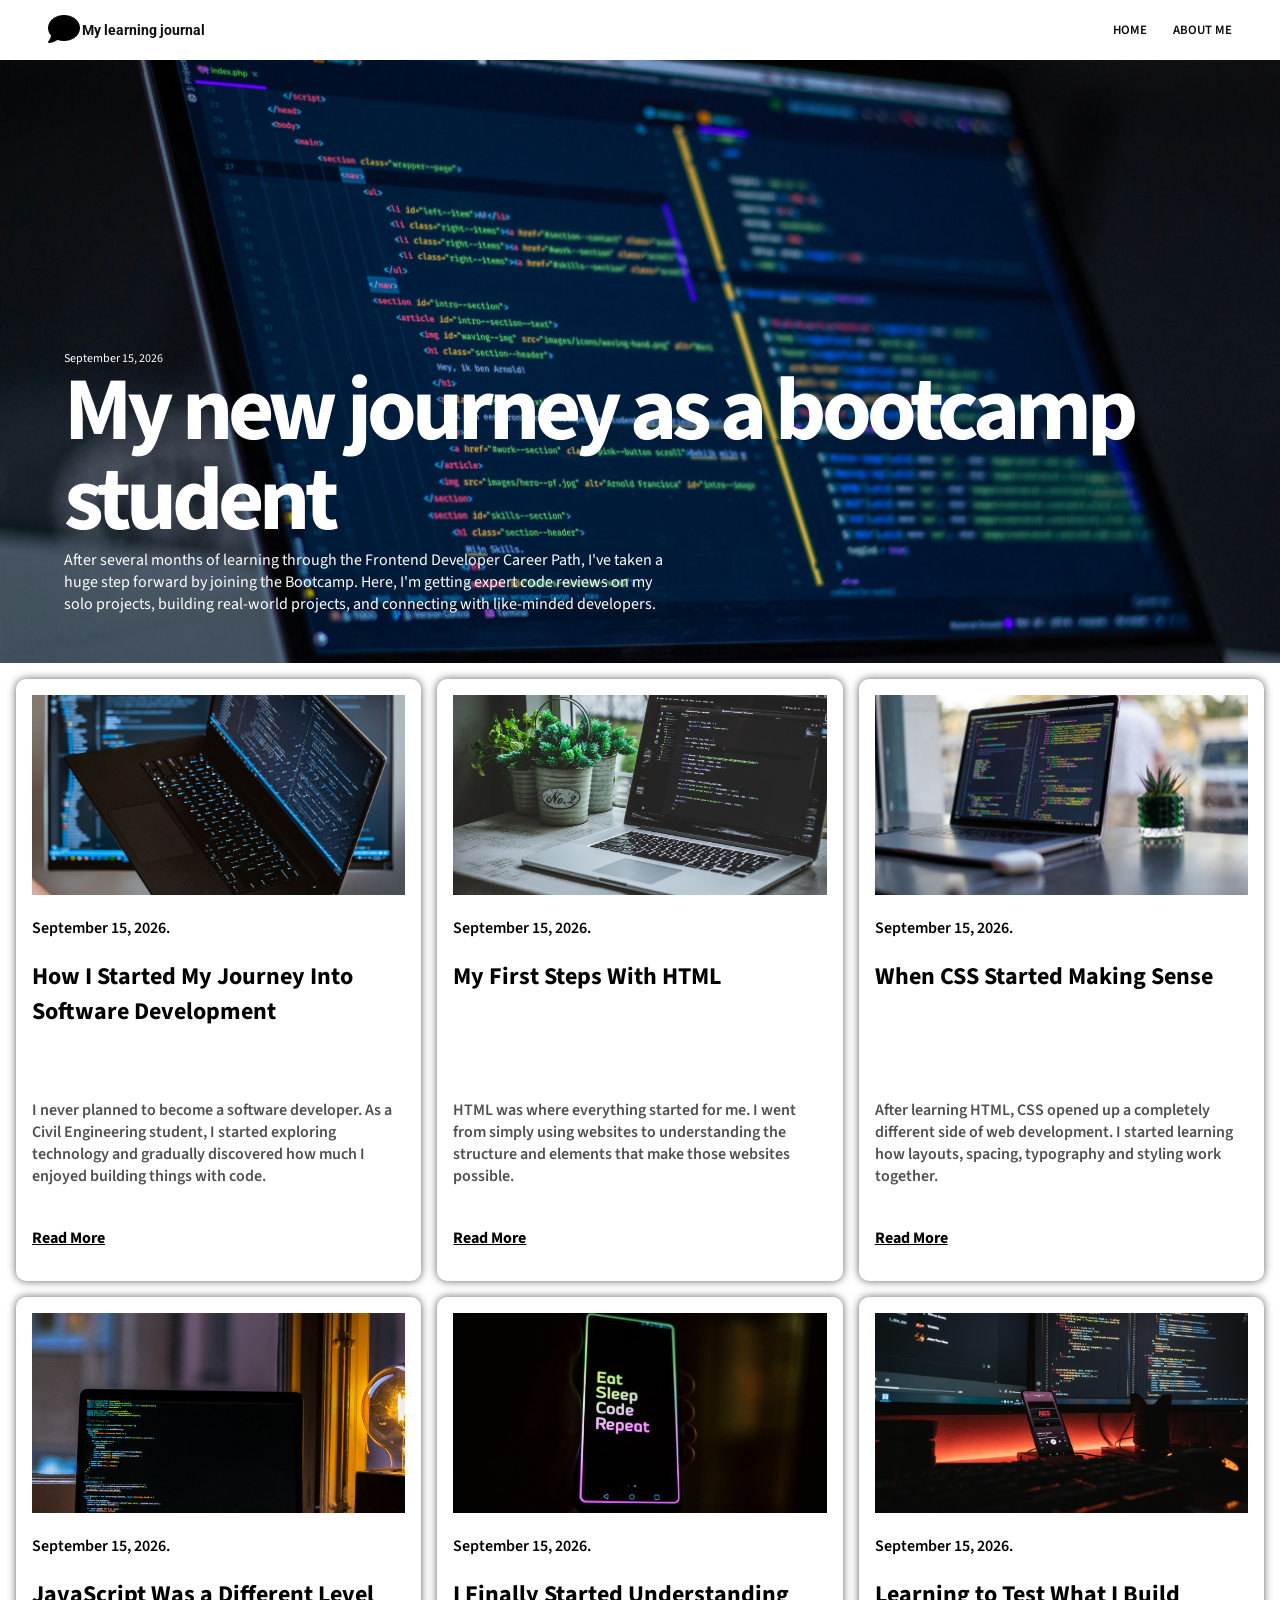
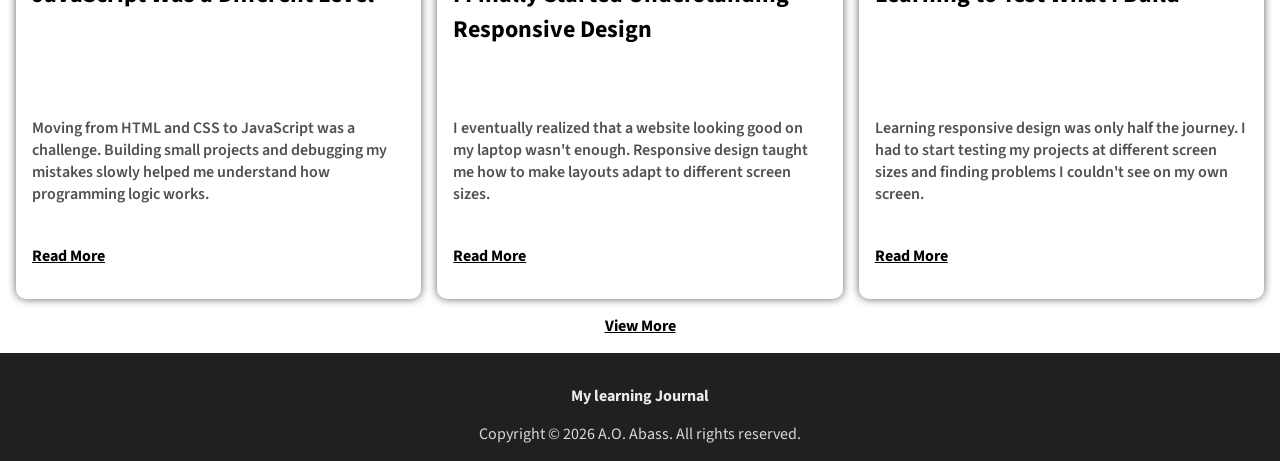
<file: index.html>
<!DOCTYPE html>
<html lang="en">
<head>
    <meta charset="UTF-8">
    <meta name="viewport" content="width=device-width, initial-scale=1.0">
    <title>My Learning Journal</title>
    <!-- CSS -->
     <link rel="stylesheet" href="css/style.css">
    <!-- Font Awesome CDN-->
    <link rel="stylesheet" href="https://cdnjs.cloudflare.com/ajax/libs/font-awesome/6.2.0/css/all.min.css" integrity="sha512-xh6O/CkQoPOWDdYTDqeRdPCVd1SpvCA9XXcUnZS2FmJNp1coAFzvtCN9BmamE+4aHK8yyUHUSCcJHgXloTyT2A==" crossorigin="anonymous" referrerpolicy="no-referrer" /> 
    <!-- Google Fonts -->

    <!-- Source Sans 3 -->
    <link rel="preconnect" href="https://fonts.googleapis.com">
    <link rel="preconnect" href="https://fonts.gstatic.com" crossorigin>
    <link href="https://fonts.googleapis.com/css2?family=Roboto:ital,wght@0,100..900;1,100..900&family=Source+Sans+3:ital,wght@0,200..900;1,200..900&display=swap" rel="stylesheet">

    <!-- Roboto -->
    <link rel="preconnect" href="https://fonts.googleapis.com">
    <link rel="preconnect" href="https://fonts.gstatic.com" crossorigin>
    <link href="https://fonts.googleapis.com/css2?family=Roboto:ital,wght@0,100..900;1,100..900&display=swap" rel="stylesheet">
</head>
<body>
    <header>
        <div class="container">
            <div class="logo">
                <div><i class="fa-mosaic fa-solid fa-comment"></i></div>
                <h1>My learning journal</h1>
            </div>
            
            <!-- SITE NAVIGATION -->
            <nav>
                <ul>
                    <li><a href="#">HOME</a></li>
                    <li><a href="about-me.html">ABOUT ME</a></li>
                </ul>
            </nav>
        </div>
    </header>

    <main>
        <section class="intro">
            <div class="intro-text">
                <p class="intro-date">September 15, 2026</p>
                <h2>My new journey as a bootcamp student</h2>
                <p>After several months of learning through the Frontend Developer
                Career Path, I've taken a huge step forward by joining the Bootcamp.
                Here, I'm getting expert code reviews on my solo projects, building
                real-world projects, and connecting with like-minded developers.</p>
            </div>
        </section>
        <section class="blog-posts">
            <a href="blog-1.html" class="blog-card">
                <article>
                    <img src="images/blog-1.jpg" alt="">
                    <p class="blog-date">September 15, 2026.</p>
                    <h2>How I Started My Journey Into Software Development</h2>
                    <p class="blog-preview">I never planned to become a software developer. As a Civil Engineering student, I started exploring technology and gradually discovered how much I enjoyed building things with code.</p>
                    <p class="read-more-btn">Read More</p>
                </article>
            </a>
            <a href="blog-2.html" class="blog-card">
                <article>
                    <img src="images/blog-2.jpg" alt="">
                    <p class="blog-date">September 15, 2026.</p>
                    <h2>My First Steps With HTML</h2>
                    <p class="blog-preview">HTML was where everything started for me. I went from simply using websites to understanding the structure and elements that make those websites possible.</p>
                    <p class="read-more-btn">Read More</p>
                </article>
            </a>
            <a href="blog-3.html" class="blog-card">
                <article>
                    <img src="images/blog-3.jpg" alt="">
                    <p class="blog-date">September 15, 2026.</p>
                    <h2>When CSS Started Making Sense</h2>
                    <p class="blog-preview">After learning HTML, CSS opened up a completely different side of web development. I started learning how layouts, spacing, typography and styling work together.</p>
                    <p class="read-more-btn">Read More</p>
                </article>
            </a>
            <a href="blog-4.html" class="blog-card">
                <article>
                    <img src="images/blog-4.jpg" alt="">
                    <p class="blog-date">September 15, 2026.</p>
                    <h2>JavaScript Was a Different Level</h2>
                    <p class="blog-preview">Moving from HTML and CSS to JavaScript was a challenge. Building small projects and debugging my mistakes slowly helped me understand how programming logic works.</p>
                    <p class="read-more-btn">Read More</p>
                </article>
            </a>
            <a href="blog-5.html" class="blog-card">
                <article>   
                    <img src="images/blog-5.jpg" alt="">
                    <p class="blog-date">September 15, 2026.</p>
                    <h2>I Finally Started Understanding Responsive Design</h2>
                    <p class="blog-preview">I eventually realized that a website looking good on my laptop wasn't enough. Responsive design taught me how to make layouts adapt to different screen sizes.</p>
                    <p class="read-more-btn">Read More</p>
                </article>
            </a>
            <a href="blog-6.html" class="blog-card">
                <article>
                    <img src="images/blog-6.jpg" alt="">
                    <p class="blog-date">September 15, 2026.</p>
                    <h2>Learning to Test What I Build</h2>
                    <p class="blog-preview">Learning responsive design was only half the journey. I had to start testing my projects at different screen sizes and finding problems I couldn't see on my own screen.</p>
                    <p class="read-more-btn">Read More</p>
                </article>
            </a>
            <a href="blog-7.html" class="blog-card hidden">
                <article>
                    <img src="images/blog-7.jpg" alt="">
                    <p class="blog-date">September 15, 2026.</p>
                    <h2>Moving From Tutorials to My Own Projects</h2>
                    <p class="blog-preview">Tutorials helped me learn the fundamentals, but building on my own taught me something different. I started focusing less on following instructions and more on figuring things out myself.</p>
                    <p class="read-more-btn">Read More</p>
                </article>
            </a>
            <a href="blog-8.html" class="blog-card hidden">
                <article>
                    <img src="images/blog-8.jpg" alt="">
                    <p class="blog-date">September 15, 2026.</p>
                    <h2>Making My Projects Feel Like Mine</h2>
                    <p class="blog-preview">As I became more comfortable with development, I started turning what I learnt into projects based on my own ideas, from tourist website to a Nigerian restaurant concept.</p>
                    <p class="read-more-btn">Read More</p>
                </article>
            </a>
            <a href="blog-9.html" class="blog-card hidden">
                <article>
                    <img src="images/blog-9.jpg" alt="">
                    <p class="blog-date">September 15, 2026.</p>
                    <h2>Why I'm Continuing Towards Full-Stack Development</h2>
                    <p class="blog-preview">The more I learnt about frontend development, the more curious I became about what happens behind the interface. That curiosity is pushing me toward backend and full-stack development.</p>
                    <p class="read-more-btn">Read More</p>
                </article>
            </a>
            <a href="blog-10.html" class="blog-card last-card hidden">
                <article>
                    <img src="images/blog-10.jpg" alt="">
                    <p class="blog-date">September 15, 2026.</p>
                    <h2>This Is Only the Beginning</h2>
                    <p class="blog-preview blog-10-preview">Looking back at everything I've learnt so far, I can see how much I've grown. But this is just the beginning of a much bigger journey into software engineering.</p>
                    <p class="read-more-btn">Read More</p>
                </article>
            </a>
        </section>
        <p id="view-more-btn" class="view-more-btn">View More</p>
    </main>
    <footer>
        <p class="paragraph-one">My learning Journal</p>
        <p class="paragragh-two"> Copyright &copy; 2026 A.O. Abass. All rights reserved.</p>
    </footer>
    <script src="script.js"></script>
</body>
</html>
</file>
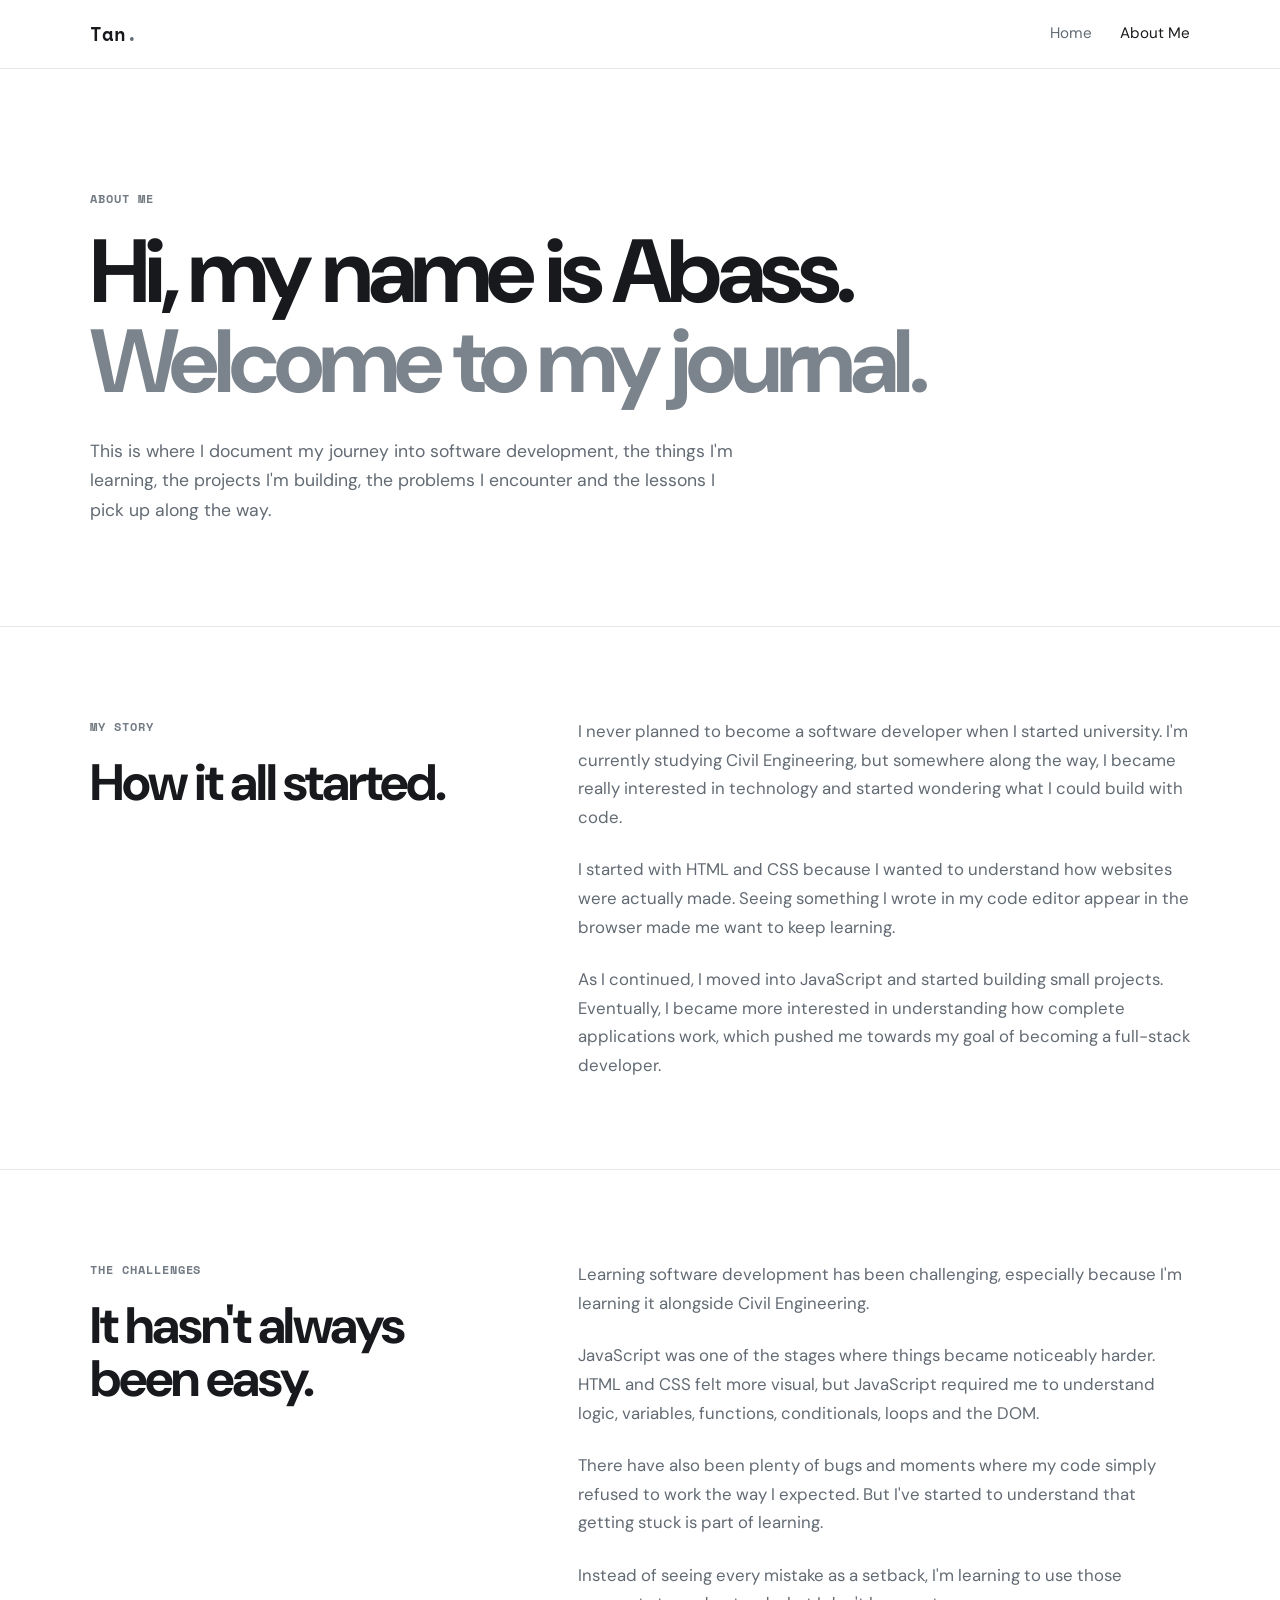
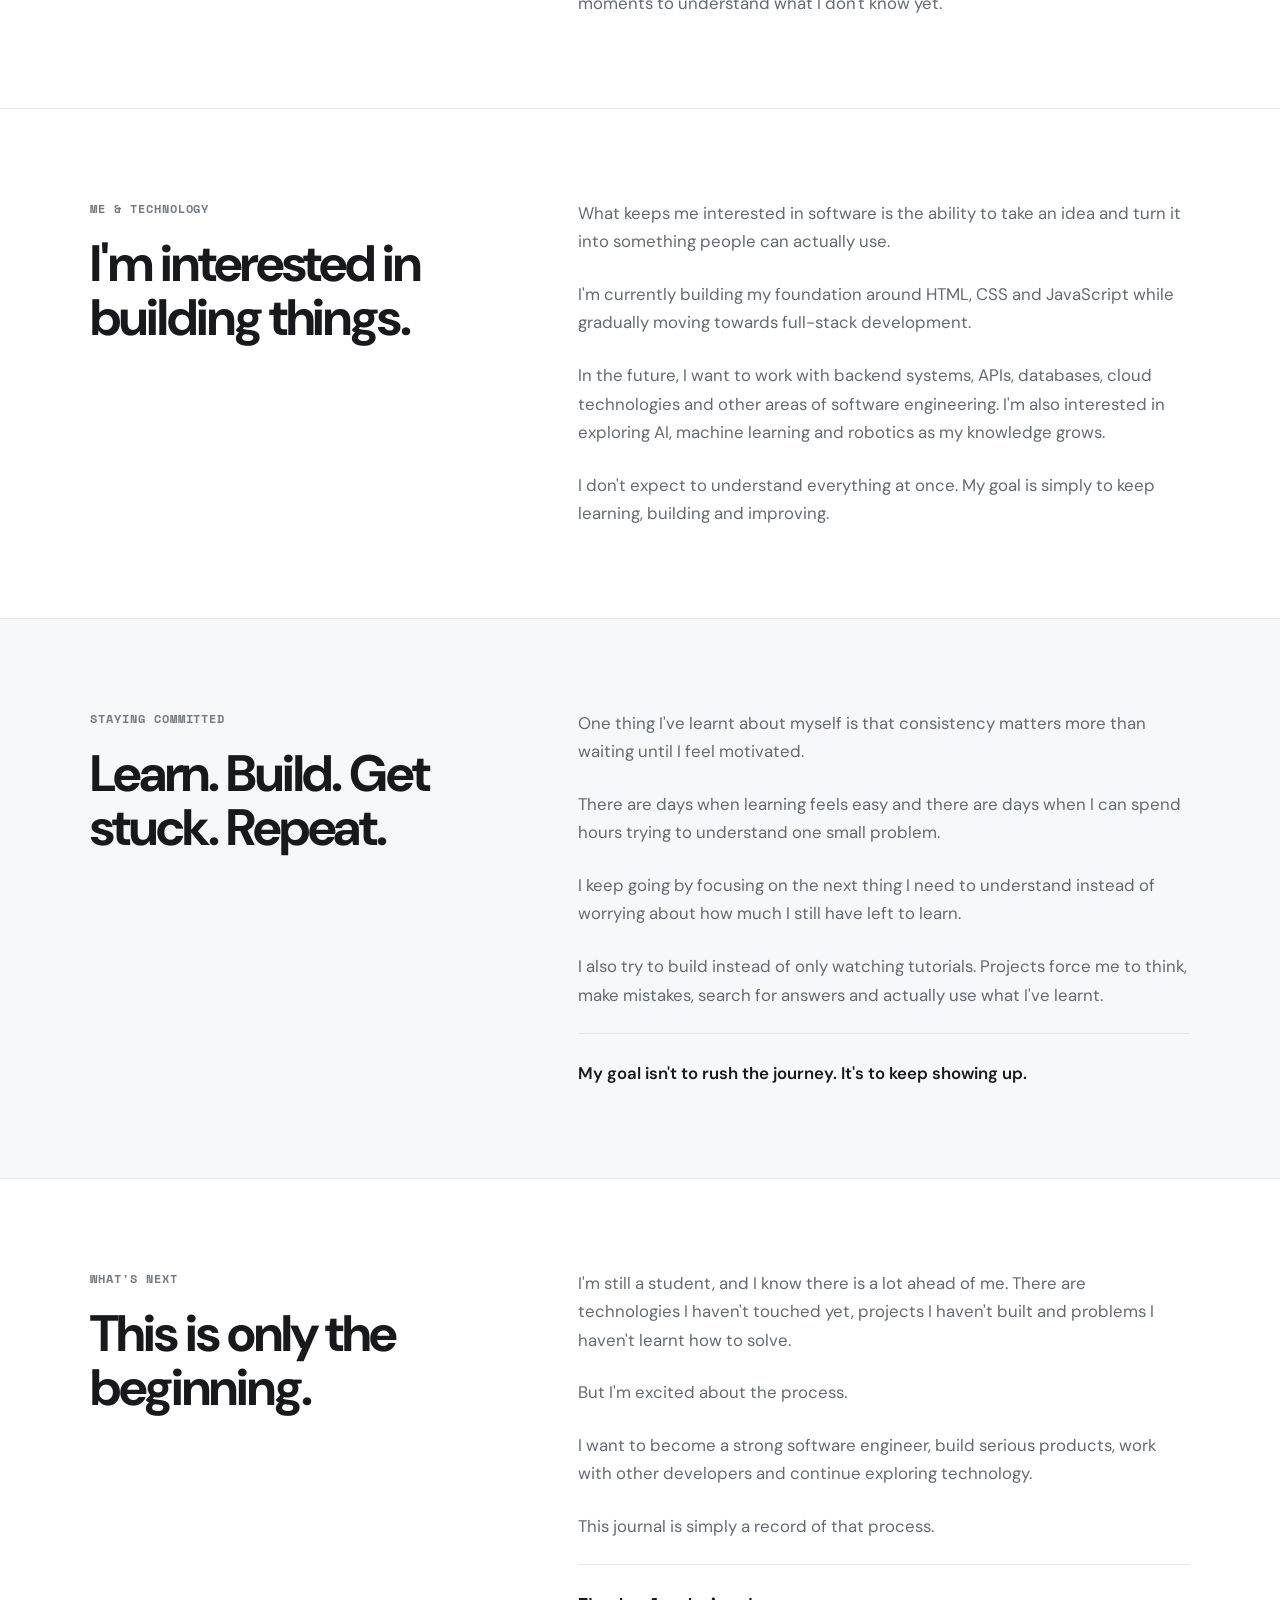
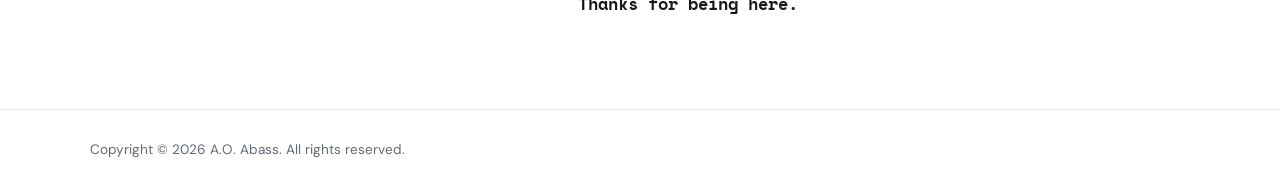
<file: about-me.html>
<!DOCTYPE html>
<html lang="en">
<head>
    <meta charset="UTF-8">
    <meta name="viewport" content="width=device-width, initial-scale=1.0">
    <title>About Me | Abass's Learning Journal</title>
    <link rel="stylesheet" href="css/about-me.css">
</head>
<body>

    <!-- ================================
         HEADER
    ================================= -->

    <header class="site-header">
        <nav class="nav container">
            <a href="index.html" class="logo">
                Tan<span>.</span>
            </a>
            <div class="nav-links">
                <a href="index.html">Home</a>
                <a href="about-me.html" class="active">About Me</a>
            </div>
        </nav>
    </header>

    <!-- ================================
         ABOUT HERO
    ================================= -->

    <main>
        <section class="about-hero">
            <div class="container">
                <p class="eyebrow">ABOUT ME</p>
                <h1>
                    Hi, my name is Abass.
                    <span>Welcome to my journal.</span>
                </h1>
                <p class="intro">
                    This is where I document my journey into software
                    development, the things I'm learning, the projects
                    I'm building, the problems I encounter and the
                    lessons I pick up along the way.
                </p>
            </div>
        </section>

        <!-- ================================
             MY STORY
        ================================= -->

        <section class="section">
            <div class="container story">
                <div class="section-heading">
                    <p class="eyebrow">MY STORY</p>
                    <h2>
                        How it all started.
                    </h2>
                </div>
                <div class="story-content">
                    <p>
                        I never planned to become a software developer
                        when I started university. I'm currently studying
                        Civil Engineering, but somewhere along the way,
                        I became really interested in technology and
                        started wondering what I could build with code.
                    </p>
                    <p>
                        I started with HTML and CSS because I wanted to
                        understand how websites were actually made.
                        Seeing something I wrote in my code editor appear
                        in the browser made me want to keep learning.
                    </p>
                    <p>
                        As I continued, I moved into JavaScript and
                        started building small projects. Eventually,
                        I became more interested in understanding how
                        complete applications work, which pushed me
                        towards my goal of becoming a full-stack
                        developer.
                    </p>
                </div>
            </div>
        </section>

        <!-- ================================
             MY CHALLENGES
        ================================= -->

        <section class="section">
            <div class="container challenges">
                <div class="section-heading">
                    <p class="eyebrow">THE CHALLENGES</p>
                    <h2>
                        It hasn't always been easy.
                    </h2>
                </div>
                <div class="challenge-content">
                    <p>
                        Learning software development has been
                        challenging, especially because I'm learning
                        it alongside Civil Engineering.
                    </p>
                    <p>
                        JavaScript was one of the stages where things
                        became noticeably harder. HTML and CSS felt
                        more visual, but JavaScript required me to
                        understand logic, variables, functions,
                        conditionals, loops and the DOM.
                    </p>
                    <p>
                        There have also been plenty of bugs and moments
                        where my code simply refused to work the way
                        I expected. But I've started to understand that
                        getting stuck is part of learning.
                    </p>
                    <p>
                        Instead of seeing every mistake as a setback,
                        I'm learning to use those moments to understand
                        what I don't know yet.
                    </p>
                </div>
            </div>
        </section>

        <!-- ================================
             ME AND TECHNOLOGY
        ================================= -->
        <section class="section">
            <div class="container tech-section">
                <div class="section-heading">
                    <p class="eyebrow">ME & TECHNOLOGY</p>
                    <h2>
                        I'm interested in building things.
                    </h2>
                </div>
                <div class="tech-content">
                    <p>
                        What keeps me interested in software is the
                        ability to take an idea and turn it into
                        something people can actually use.
                    </p>
                    <p>
                        I'm currently building my foundation around
                        HTML, CSS and JavaScript while gradually moving
                        towards full-stack development.
                    </p>
                    <p>
                        In the future, I want to work with backend
                        systems, APIs, databases, cloud technologies
                        and other areas of software engineering.
                        I'm also interested in exploring AI, machine
                        learning and robotics as my knowledge grows.
                    </p>
                    <p>
                        I don't expect to understand everything at
                        once. My goal is simply to keep learning,
                        building and improving.
                    </p>
                </div>
            </div>
        </section>

        <!-- ================================
             COMMITMENT
        ================================= -->

        <section class="section commitment-section">
            <div class="container commitment">
                <div class="section-heading">
                    <p class="eyebrow">STAYING COMMITTED</p>
                    <h2>
                        Learn. Build. Get stuck. Repeat.
                    </h2>
                </div>
                <div class="commitment-content">
                    <p>
                        One thing I've learnt about myself is that
                        consistency matters more than waiting until
                        I feel motivated.
                    </p>
                    <p>
                        There are days when learning feels easy and
                        there are days when I can spend hours trying
                        to understand one small problem.
                    </p>
                    <p>
                        I keep going by focusing on the next thing
                        I need to understand instead of worrying about
                        how much I still have left to learn.
                    </p>
                    <p>
                        I also try to build instead of only watching
                        tutorials. Projects force me to think, make
                        mistakes, search for answers and actually use
                        what I've learnt.
                    </p>
                    <p class="highlight">
                        My goal isn't to rush the journey.
                        It's to keep showing up.
                    </p>
                </div>
            </div>
        </section>

        <!-- ================================
             WHERE I'M GOING
        ================================= -->

        <section class="section">
            <div class="container future">
                <div class="section-heading">
                    <p class="eyebrow">WHAT'S NEXT</p>
                    <h2>
                        This is only the beginning.
                    </h2>
                </div>
                <div class="future-content">
                    <p>
                        I'm still a student, and I know there is a lot
                        ahead of me. There are technologies I haven't
                        touched yet, projects I haven't built and
                        problems I haven't learnt how to solve.
                    </p>
                    <p>
                        But I'm excited about the process.
                    </p>
                    <p>
                        I want to become a strong software engineer,
                        build serious products, work with other
                        developers and continue exploring technology.
                    </p>
                    <p>
                        This journal is simply a record of that process.
                    </p>
                    <p class="final-line">
                        Thanks for being here.
                    </p>
                </div>
            </div>
        </section>
    </main>

    <!-- ================================
         FOOTER
    ================================= -->

    <footer class="footer">
        <div class="container footer-content">
            <p>
                Copyright &copy; 2026 A.O. Abass. All rights reserved.
            </p>
        </div>
    </footer>
</body>
</html>
</file>
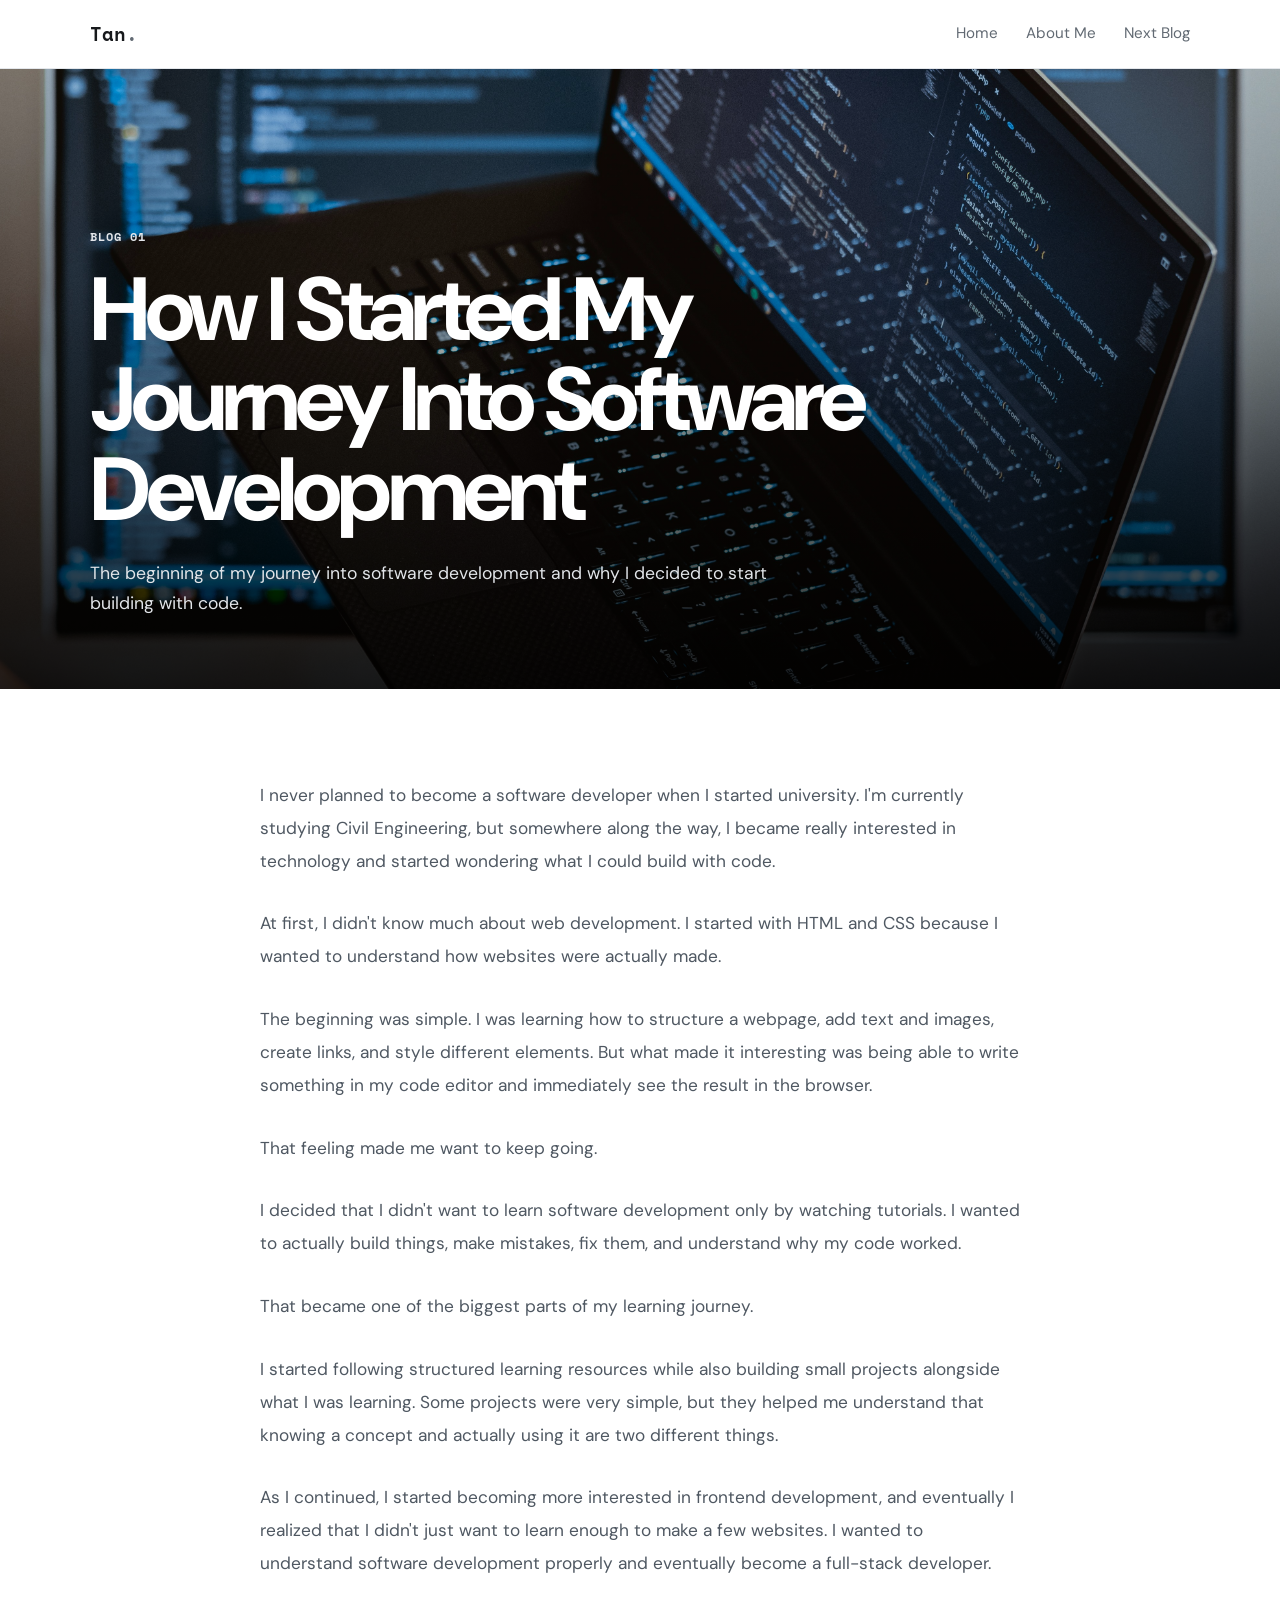
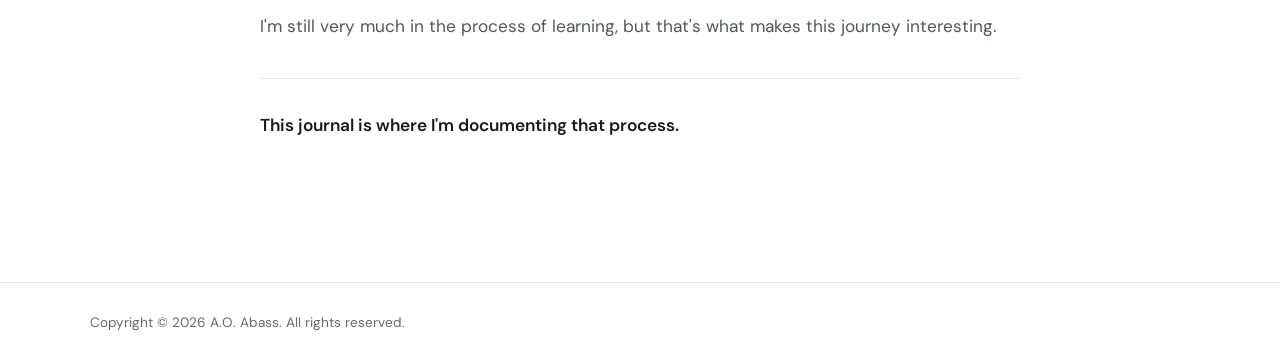
<file: blog-1.html>
<!DOCTYPE html>
<html lang="en">
<head>
    <meta charset="UTF-8">
    <meta name="viewport" content="width=device-width, initial-scale=1.0">
    <title>How I Started My Journey | Tan's Learning Journal</title>
    <link rel="stylesheet" href="css/blog-1.css">
</head>
<body>

    <!-- ========================================
         HEADER
    ======================================== -->

    <header class="site-header">
        <nav class="nav container">
            <a href="index.html" class="logo">
                Tan<span>.</span>
            </a>
            <div class="nav-links">
                <a href="index.html">Home</a>
                <a href="about-me.html">About Me</a>
                <a href="blog-2.html">Next Blog</a>
            </div>
        </nav>
    </header>


    <!-- ========================================
         BLOG HERO
    ======================================== -->

    <section class="blog-hero">
        <div class="blog-hero-content container">
            <p class="eyebrow">
                BLOG 01
            </p>
            <h1>
                How I Started My Journey Into
                Software Development
            </h1>
            <p class="blog-intro">
                The beginning of my journey into software development
                and why I decided to start building with code.
            </p>
        </div>
    </section>


    <!-- ========================================
         BLOG CONTENT
    ======================================== -->

    <main class="blog-content">
        <article class="container article">
            <p>
                I never planned to become a software developer when
                I started university. I'm currently studying Civil
                Engineering, but somewhere along the way, I became
                really interested in technology and started wondering
                what I could build with code.
            </p>
            <p>
                At first, I didn't know much about web development.
                I started with HTML and CSS because I wanted to
                understand how websites were actually made.
            </p>
            <p>
                The beginning was simple. I was learning how to
                structure a webpage, add text and images, create
                links, and style different elements. But what made
                it interesting was being able to write something in
                my code editor and immediately see the result in
                the browser.
            </p>
            <p>
                That feeling made me want to keep going.
            </p>
            <p>
                I decided that I didn't want to learn software
                development only by watching tutorials. I wanted to
                actually build things, make mistakes, fix them, and
                understand why my code worked.
            </p>
            <p>
                That became one of the biggest parts of my learning
                journey.
            </p>
            <p>
                I started following structured learning resources
                while also building small projects alongside what
                I was learning. Some projects were very simple, but
                they helped me understand that knowing a concept and
                actually using it are two different things.
            </p>
            <p>
                As I continued, I started becoming more interested
                in frontend development, and eventually I realized
                that I didn't just want to learn enough to make a
                few websites. I wanted to understand software
                development properly and eventually become a
                full-stack developer.
            </p>
            <p>
                I'm still very much in the process of learning,
                but that's what makes this journey interesting.
            </p>
            <p class="closing-line">
                This journal is where I'm documenting that process.
            </p>
        </article>
    </main>


    <!-- ========================================
         FOOTER
    ======================================== -->

    <footer class="footer">
        <div class="container footer-content">
            <p>
                Copyright &copy; 2026 A.O. Abass. All rights reserved.
            </p>
        </div>
    </footer>
</body>
</html>
</file>
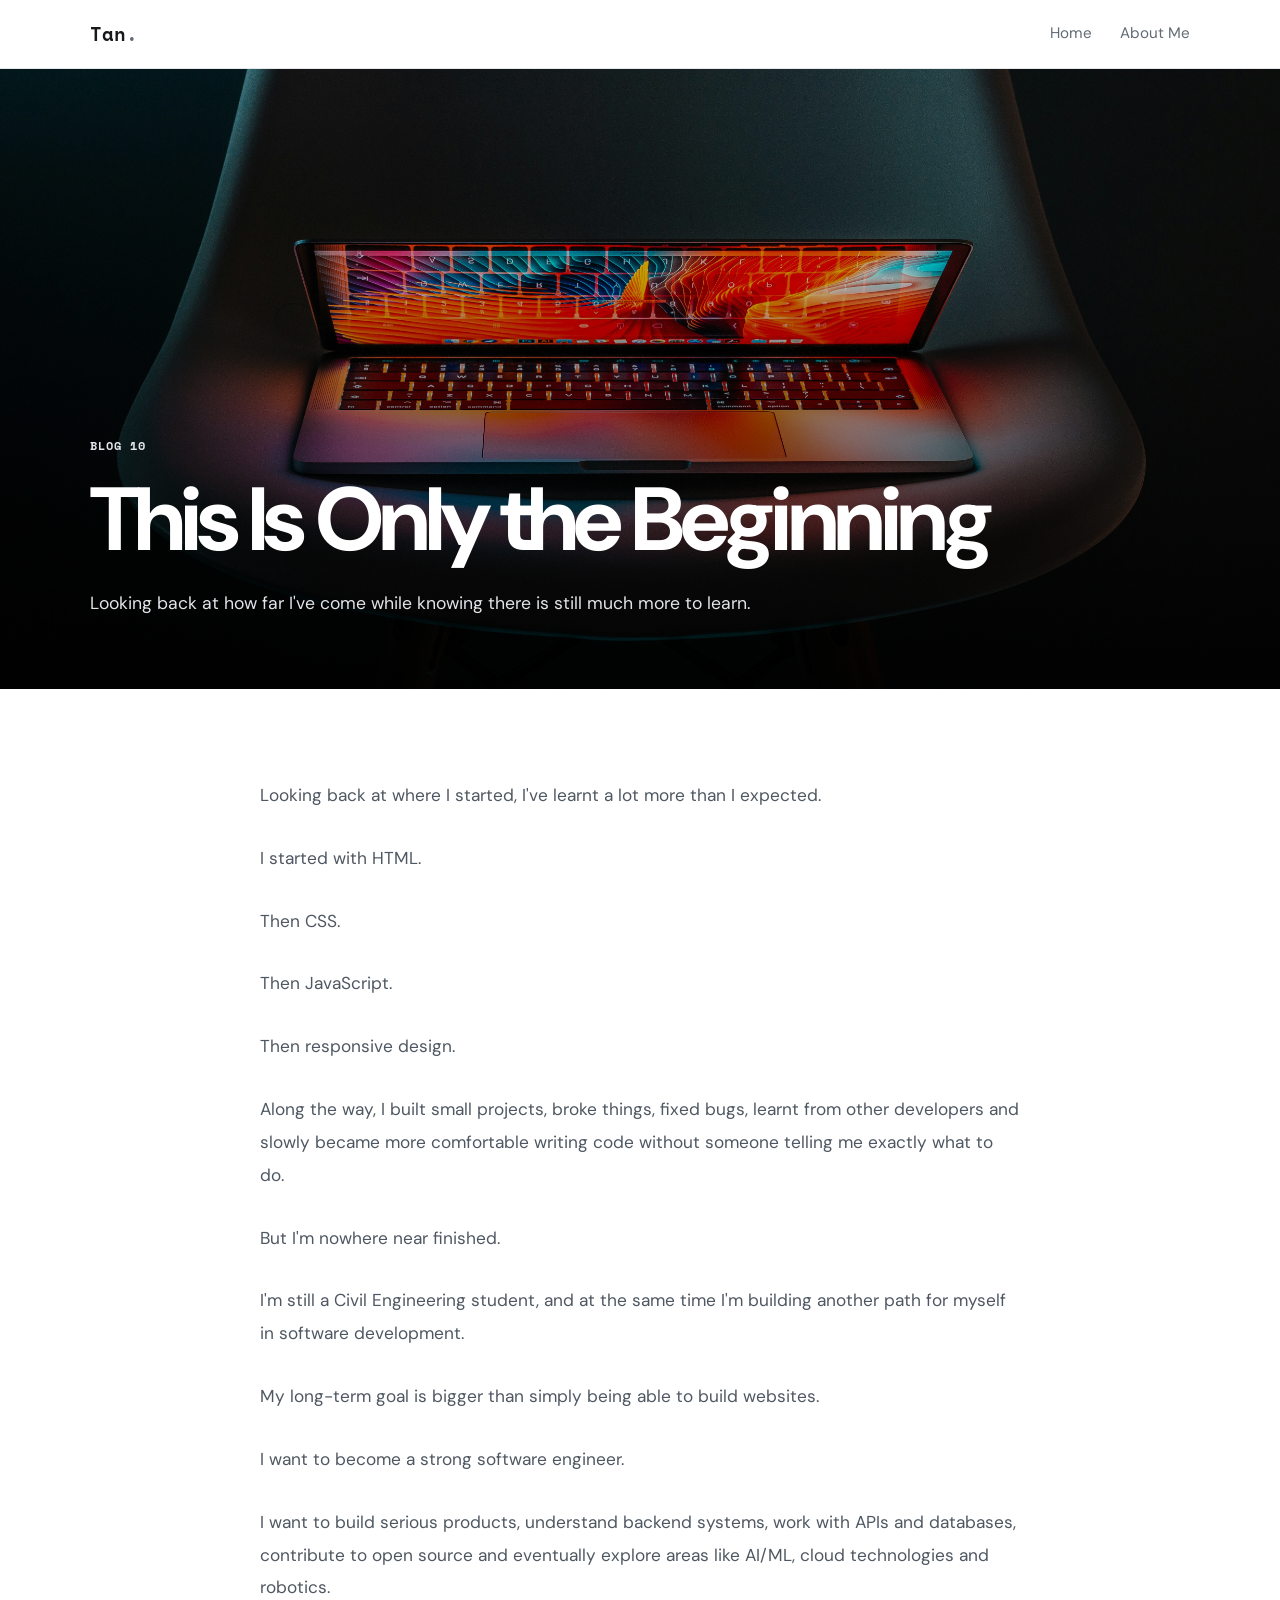
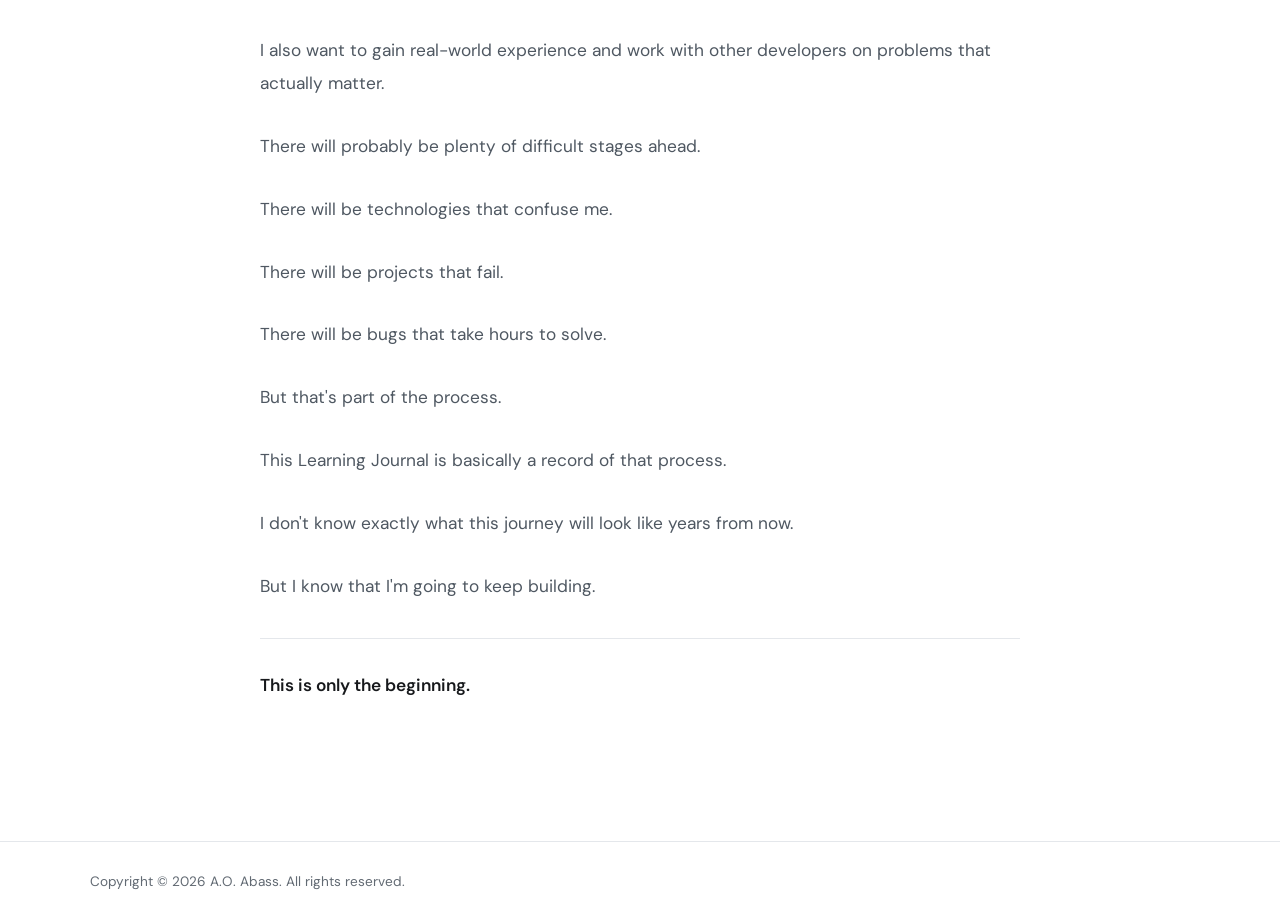
<file: blog-10.html>
<!DOCTYPE html>
<html lang="en">

<head>
    <meta charset="UTF-8">
    <meta name="viewport" content="width=device-width, initial-scale=1.0">

    <title>This Is Only the Beginning | Tan's Learning Journal</title>

    <link rel="stylesheet" href="css/blog-10.css">
</head>

<body>

    <header class="site-header">

        <nav class="nav container">

            <a href="index.html" class="logo">
                Tan<span>.</span>
            </a>

            <div class="nav-links">
                <a href="index.html">Home</a>
                <a href="about.html">About Me</a>
            </div>

        </nav>

    </header>


    <section class="blog-hero blog-10">

        <div class="blog-hero-content container">

            <p class="eyebrow">BLOG 10</p>

            <h1>
                This Is Only the Beginning
            </h1>

            <p class="blog-intro">
                Looking back at how far I've come while knowing there
                is still much more to learn.
            </p>

        </div>

    </section>


    <main class="blog-content">

        <article class="container article">

            <p>
                Looking back at where I started, I've learnt a lot more
                than I expected.
            </p>

            <p>
                I started with HTML.
            </p>

            <p>
                Then CSS.
            </p>

            <p>
                Then JavaScript.
            </p>

            <p>
                Then responsive design.
            </p>

            <p>
                Along the way, I built small projects, broke things,
                fixed bugs, learnt from other developers and slowly
                became more comfortable writing code without someone
                telling me exactly what to do.
            </p>

            <p>
                But I'm nowhere near finished.
            </p>

            <p>
                I'm still a Civil Engineering student, and at the same
                time I'm building another path for myself in software
                development.
            </p>

            <p>
                My long-term goal is bigger than simply being able to
                build websites.
            </p>

            <p>
                I want to become a strong software engineer.
            </p>

            <p>
                I want to build serious products, understand backend
                systems, work with APIs and databases, contribute to
                open source and eventually explore areas like AI/ML,
                cloud technologies and robotics.
            </p>

            <p>
                I also want to gain real-world experience and work with
                other developers on problems that actually matter.
            </p>

            <p>
                There will probably be plenty of difficult stages ahead.
            </p>

            <p>
                There will be technologies that confuse me.
            </p>

            <p>
                There will be projects that fail.
            </p>

            <p>
                There will be bugs that take hours to solve.
            </p>

            <p>
                But that's part of the process.
            </p>

            <p>
                This Learning Journal is basically a record of that
                process.
            </p>

            <p>
                I don't know exactly what this journey will look like
                years from now.
            </p>

            <p>
                But I know that I'm going to keep building.
            </p>

            <p class="closing-line">
                This is only the beginning.
            </p>

        </article>

    </main>


    <footer class="footer">

        <div class="container footer-content">

            <p>Copyright &copy; 2026 A.O. Abass. All rights reserved.</p>

        </div>

    </footer>

</body>

</html>
</file>
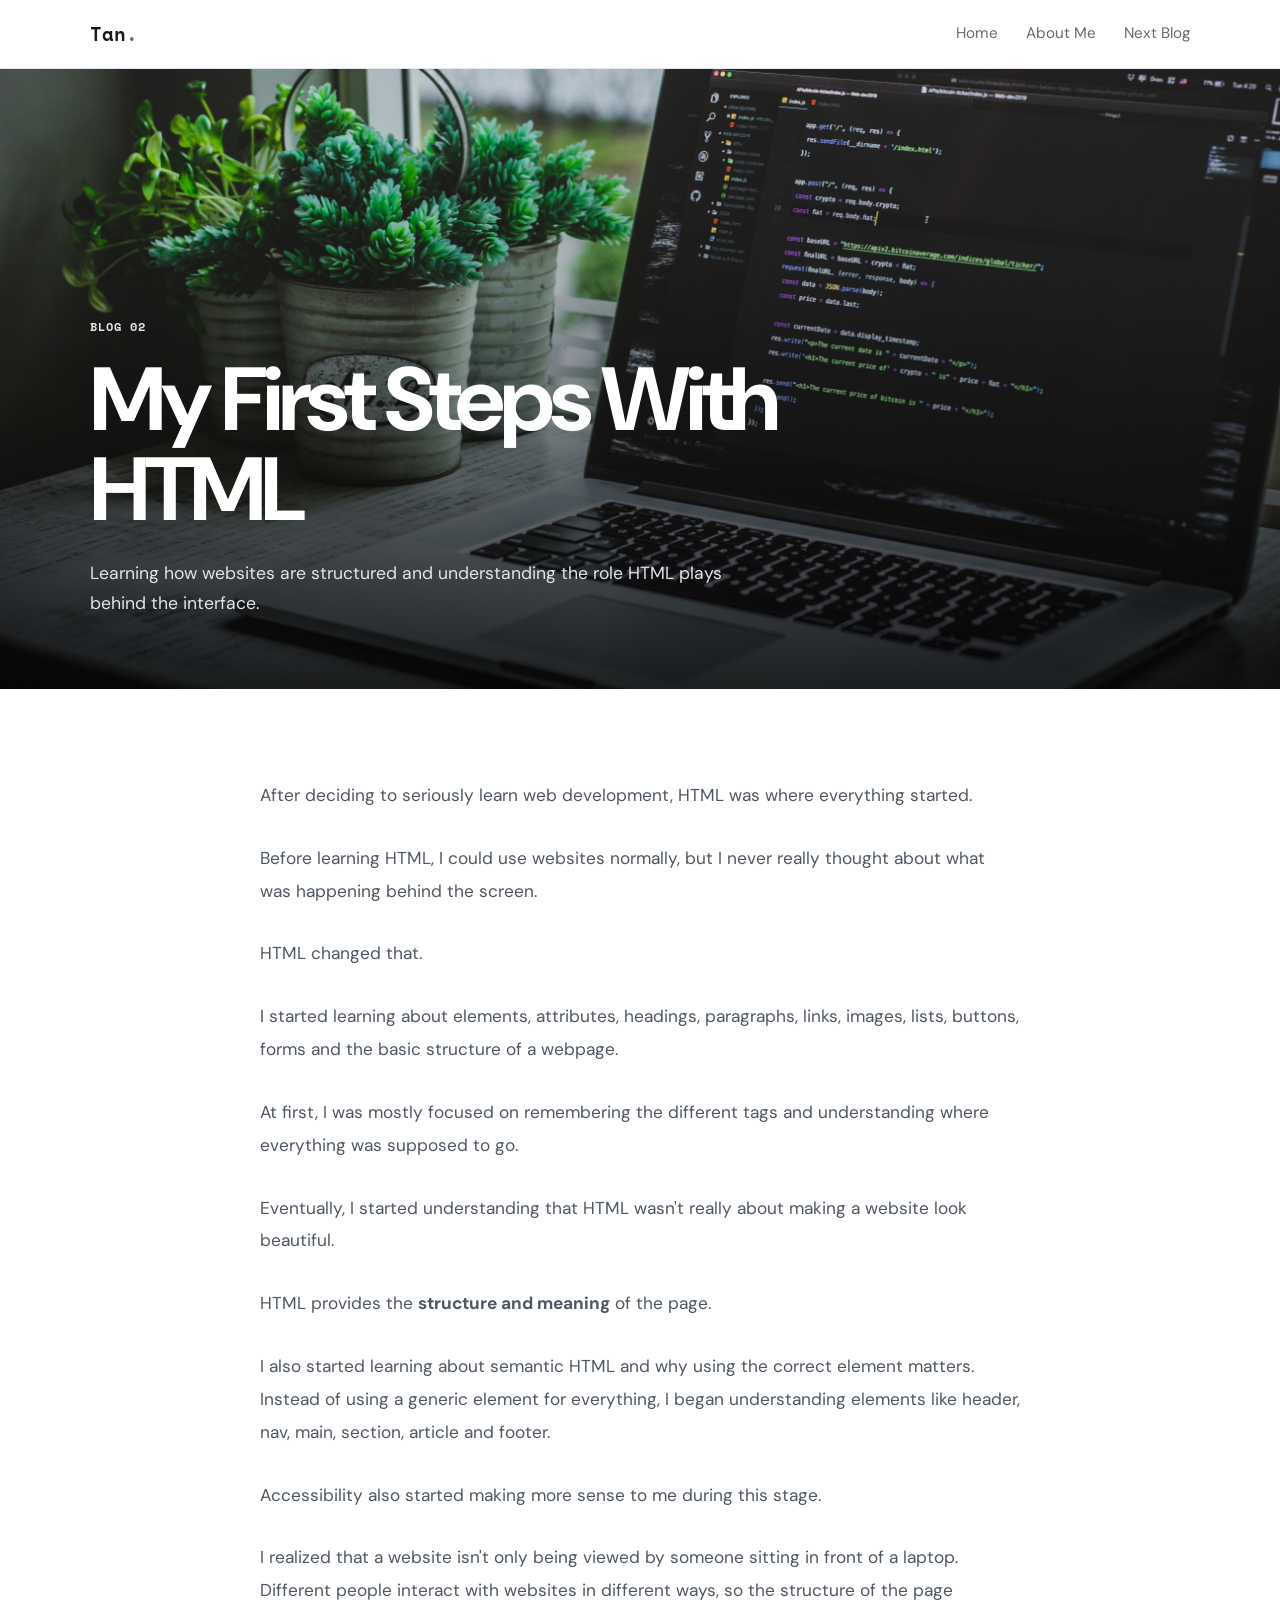
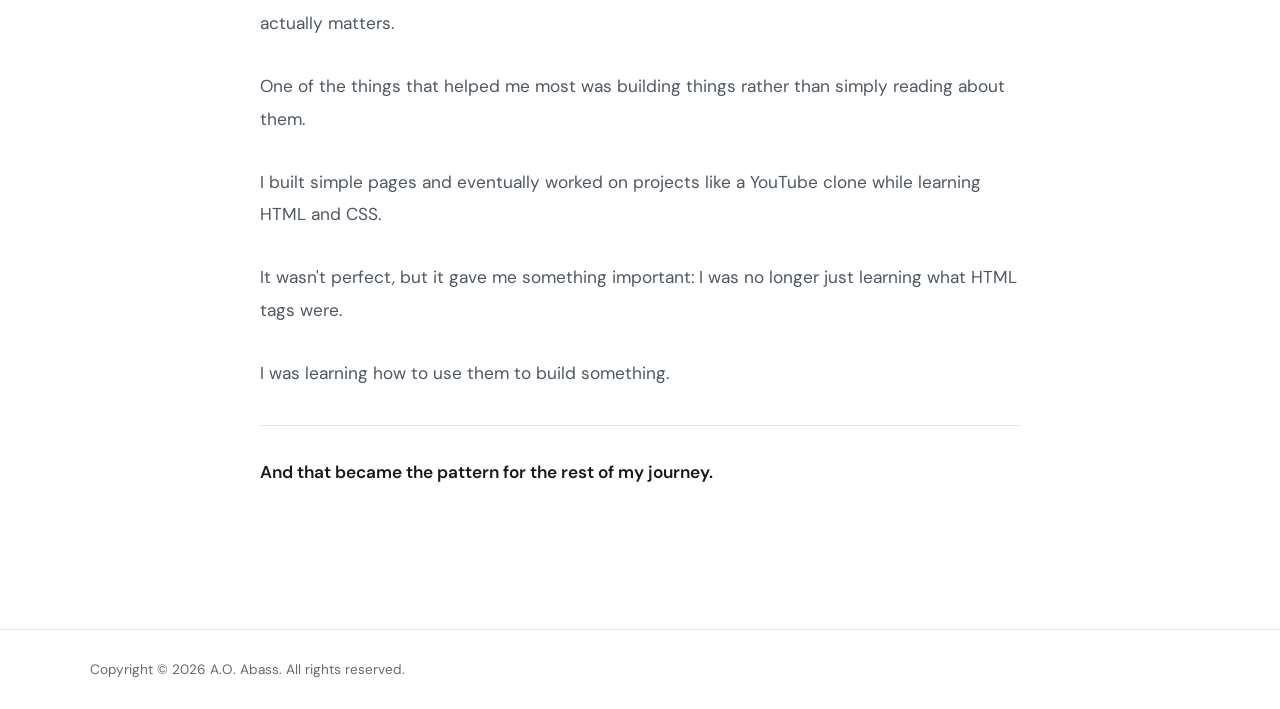
<file: blog-2.html>
<!DOCTYPE html>
<html lang="en">

<head>
    <meta charset="UTF-8">
    <meta name="viewport" content="width=device-width, initial-scale=1.0">

    <title>My First Steps With HTML | Tan's Learning Journal</title>

    <link rel="stylesheet" href="css/blog-2.css">
</head>

<body>

    <!-- ========================================
         HEADER
    ======================================== -->

    <header class="site-header">

        <nav class="nav container">

            <a href="index.html" class="logo">
                Tan<span>.</span>
            </a>

            <div class="nav-links">
                <a href="index.html">Home</a>
                <a href="about.html">About Me</a>
                <a href="blog-3.html">Next Blog</a>
            </div>

        </nav>

    </header>


    <!-- ========================================
         BLOG HERO
    ======================================== -->

    <section class="blog-hero blog-2">

        <div class="blog-hero-content container">

            <p class="eyebrow">BLOG 02</p>

            <h1>
                My First Steps With HTML
            </h1>

            <p class="blog-intro">
                Learning how websites are structured and understanding
                the role HTML plays behind the interface.
            </p>

        </div>

    </section>


    <!-- ========================================
         BLOG CONTENT
    ======================================== -->

    <main class="blog-content">

        <article class="container article">

            <p>
                After deciding to seriously learn web development,
                HTML was where everything started.
            </p>

            <p>
                Before learning HTML, I could use websites normally,
                but I never really thought about what was happening
                behind the screen.
            </p>

            <p>
                HTML changed that.
            </p>

            <p>
                I started learning about elements, attributes,
                headings, paragraphs, links, images, lists, buttons,
                forms and the basic structure of a webpage.
            </p>

            <p>
                At first, I was mostly focused on remembering the
                different tags and understanding where everything
                was supposed to go.
            </p>

            <p>
                Eventually, I started understanding that HTML wasn't
                really about making a website look beautiful.
            </p>

            <p>
                HTML provides the <strong>structure and meaning</strong>
                of the page.
            </p>

            <p>
                I also started learning about semantic HTML and why
                using the correct element matters. Instead of using
                a generic element for everything, I began understanding
                elements like header, nav, main, section, article
                and footer.
            </p>

            <p>
                Accessibility also started making more sense to me
                during this stage.
            </p>

            <p>
                I realized that a website isn't only being viewed by
                someone sitting in front of a laptop. Different people
                interact with websites in different ways, so the
                structure of the page actually matters.
            </p>

            <p>
                One of the things that helped me most was building
                things rather than simply reading about them.
            </p>

            <p>
                I built simple pages and eventually worked on projects
                like a YouTube clone while learning HTML and CSS.
            </p>

            <p>
                It wasn't perfect, but it gave me something important:
                I was no longer just learning what HTML tags were.
            </p>

            <p>
                I was learning how to use them to build something.
            </p>

            <p class="closing-line">
                And that became the pattern for the rest of my journey.
            </p>

        </article>

    </main>


    <!-- ========================================
         FOOTER
    ======================================== -->

    <footer class="footer">

        <div class="container footer-content">

            <p>Copyright &copy; 2026 A.O. Abass. All rights reserved.</p>

        </div>

    </footer>

</body>

</html>
</file>
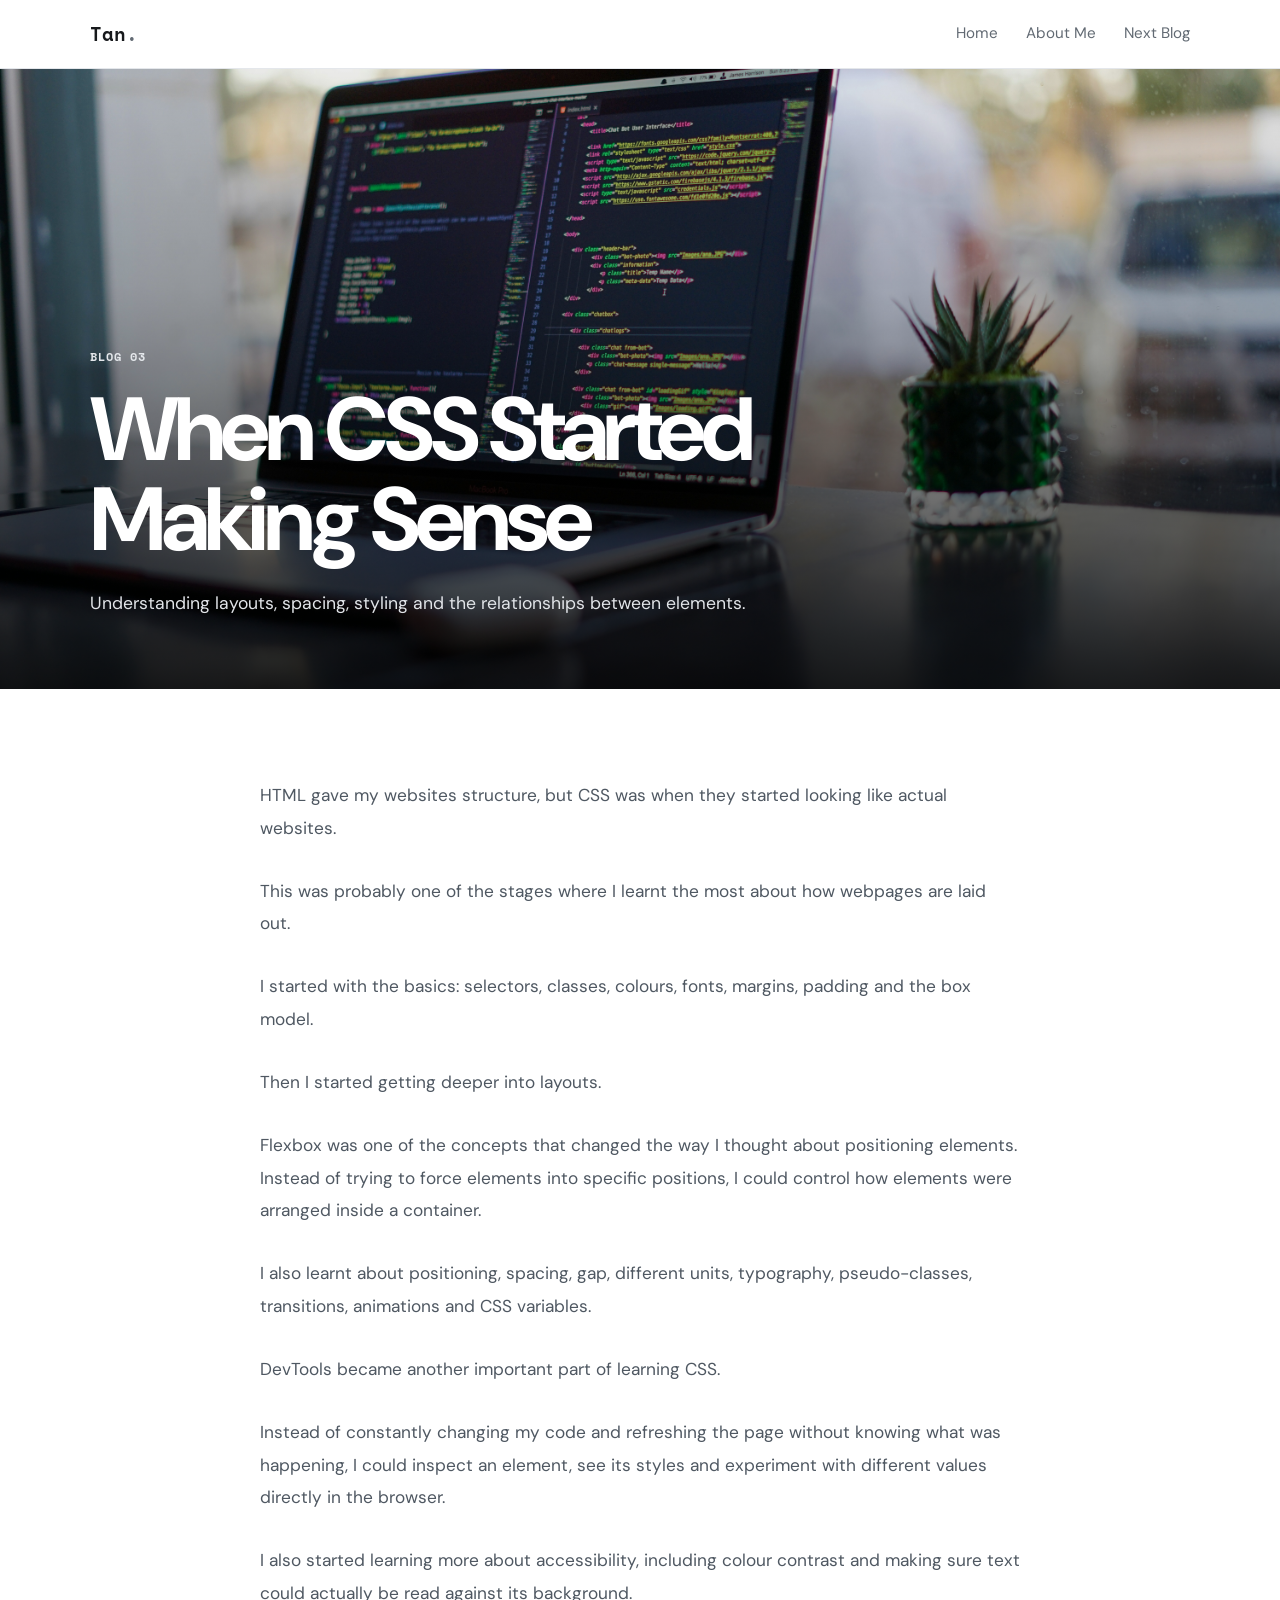
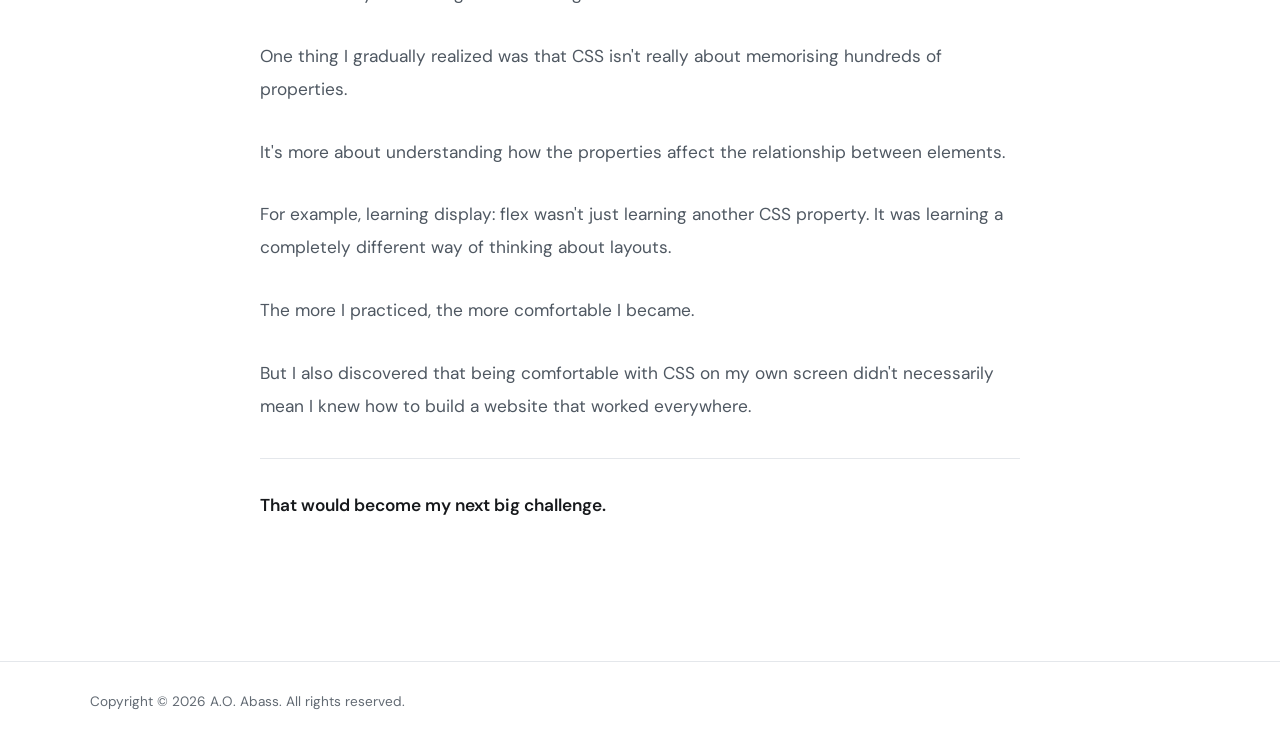
<file: blog-3.html>
<!DOCTYPE html>
<html lang="en">

<head>
    <meta charset="UTF-8">
    <meta name="viewport" content="width=device-width, initial-scale=1.0">

    <title>When CSS Started Making Sense | Tan's Learning Journal</title>

    <link rel="stylesheet" href="css/blog-3.css">
</head>

<body>

    <!-- ========================================
         HEADER
    ======================================== -->

    <header class="site-header">

        <nav class="nav container">

            <a href="index.html" class="logo">
                Tan<span>.</span>
            </a>

            <div class="nav-links">
                <a href="index.html">Home</a>
                <a href="about.html">About Me</a>
                <a href="blog-4.html">Next Blog</a>
            </div>

        </nav>

    </header>


    <!-- ========================================
         BLOG HERO
    ======================================== -->

    <section class="blog-hero blog-3">

        <div class="blog-hero-content container">

            <p class="eyebrow">BLOG 03</p>

            <h1>
                When CSS Started Making Sense
            </h1>

            <p class="blog-intro">
                Understanding layouts, spacing, styling and the
                relationships between elements.
            </p>

        </div>

    </section>


    <!-- ========================================
         BLOG CONTENT
    ======================================== -->

    <main class="blog-content">

        <article class="container article">

            <p>
                HTML gave my websites structure, but CSS was when
                they started looking like actual websites.
            </p>

            <p>
                This was probably one of the stages where I learnt
                the most about how webpages are laid out.
            </p>

            <p>
                I started with the basics: selectors, classes,
                colours, fonts, margins, padding and the box model.
            </p>

            <p>
                Then I started getting deeper into layouts.
            </p>

            <p>
                Flexbox was one of the concepts that changed the way
                I thought about positioning elements. Instead of
                trying to force elements into specific positions, I
                could control how elements were arranged inside a
                container.
            </p>

            <p>
                I also learnt about positioning, spacing, gap,
                different units, typography, pseudo-classes,
                transitions, animations and CSS variables.
            </p>

            <p>
                DevTools became another important part of learning CSS.
            </p>

            <p>
                Instead of constantly changing my code and refreshing
                the page without knowing what was happening, I could
                inspect an element, see its styles and experiment with
                different values directly in the browser.
            </p>

            <p>
                I also started learning more about accessibility,
                including colour contrast and making sure text could
                actually be read against its background.
            </p>

            <p>
                One thing I gradually realized was that CSS isn't
                really about memorising hundreds of properties.
            </p>

            <p>
                It's more about understanding how the properties affect
                the relationship between elements.
            </p>

            <p>
                For example, learning display: flex wasn't just
                learning another CSS property. It was learning a
                completely different way of thinking about layouts.
            </p>

            <p>
                The more I practiced, the more comfortable I became.
            </p>

            <p>
                But I also discovered that being comfortable with CSS
                on my own screen didn't necessarily mean I knew how
                to build a website that worked everywhere.
            </p>

            <p class="closing-line">
                That would become my next big challenge.
            </p>

        </article>

    </main>


    <!-- ========================================
         FOOTER
    ======================================== -->

    <footer class="footer">

        <div class="container footer-content">

            <p>Copyright &copy; 2026 A.O. Abass. All rights reserved.</p>

        </div>

    </footer>

</body>

</html>
</file>
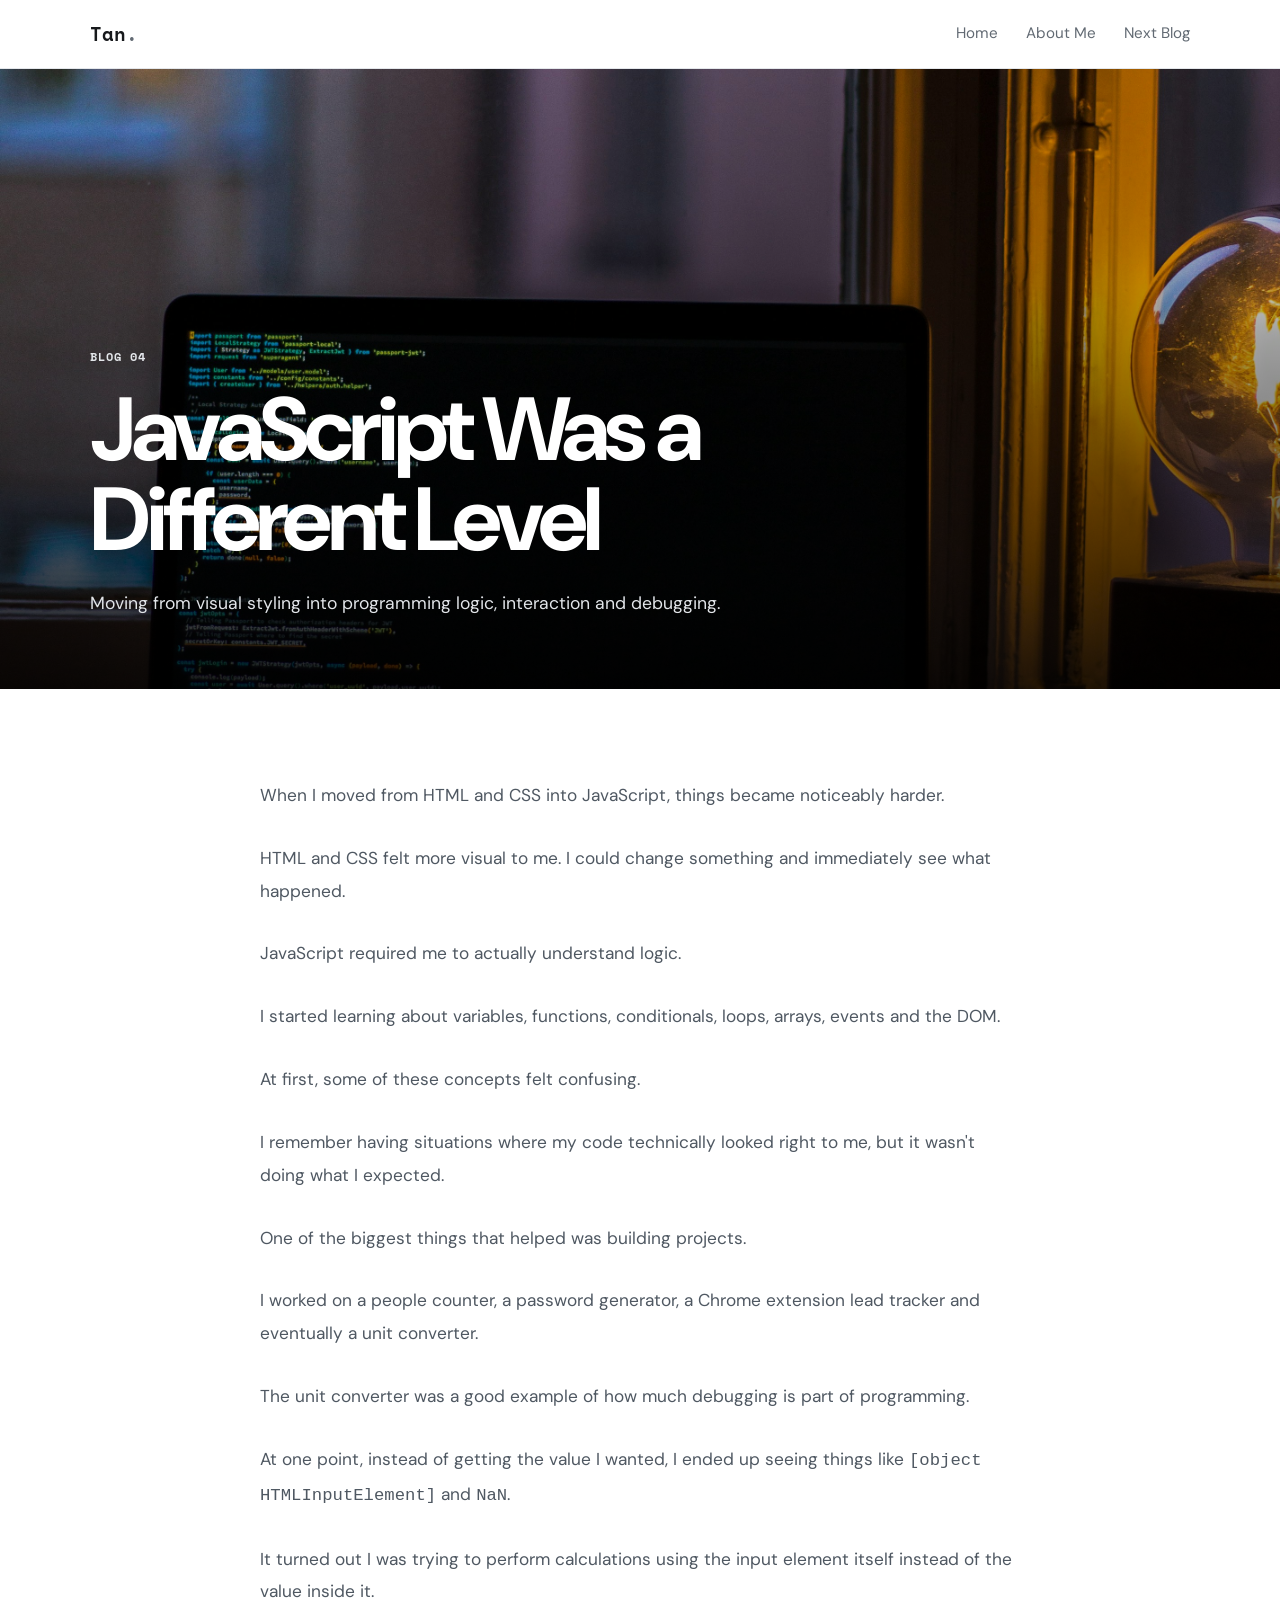
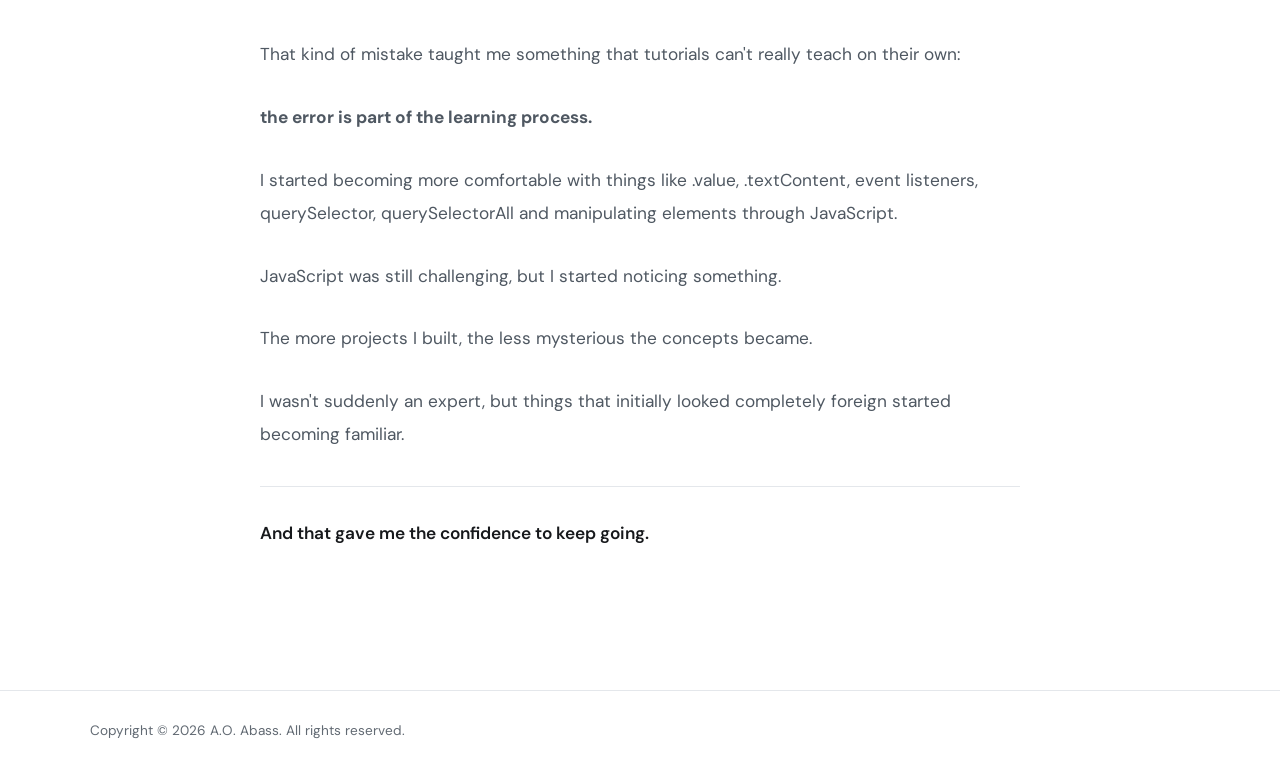
<file: blog-4.html>
<!DOCTYPE html>
<html lang="en">

<head>
    <meta charset="UTF-8">
    <meta name="viewport" content="width=device-width, initial-scale=1.0">

    <title>JavaScript Was a Different Level | Tan's Learning Journal</title>

    <link rel="stylesheet" href="css/blog-4.css">
</head>

<body>

    <header class="site-header">

        <nav class="nav container">

            <a href="index.html" class="logo">
                Tan<span>.</span>
            </a>

            <div class="nav-links">
                <a href="index.html">Home</a>
                <a href="about.html">About Me</a>
                <a href="blog-5.html">Next Blog</a>
            </div>

        </nav>

    </header>


    <section class="blog-hero blog-4">

        <div class="blog-hero-content container">

            <p class="eyebrow">BLOG 04</p>

            <h1>
                JavaScript Was a Different Level
            </h1>

            <p class="blog-intro">
                Moving from visual styling into programming logic,
                interaction and debugging.
            </p>

        </div>

    </section>


    <main class="blog-content">

        <article class="container article">

            <p>
                When I moved from HTML and CSS into JavaScript,
                things became noticeably harder.
            </p>

            <p>
                HTML and CSS felt more visual to me. I could change
                something and immediately see what happened.
            </p>

            <p>
                JavaScript required me to actually understand logic.
            </p>

            <p>
                I started learning about variables, functions,
                conditionals, loops, arrays, events and the DOM.
            </p>

            <p>
                At first, some of these concepts felt confusing.
            </p>

            <p>
                I remember having situations where my code technically
                looked right to me, but it wasn't doing what I expected.
            </p>

            <p>
                One of the biggest things that helped was building
                projects.
            </p>

            <p>
                I worked on a people counter, a password generator,
                a Chrome extension lead tracker and eventually a
                unit converter.
            </p>

            <p>
                The unit converter was a good example of how much
                debugging is part of programming.
            </p>

            <p>
                At one point, instead of getting the value I wanted,
                I ended up seeing things like
                <code>[object HTMLInputElement]</code> and
                <code>NaN</code>.
            </p>

            <p>
                It turned out I was trying to perform calculations
                using the input element itself instead of the value
                inside it.
            </p>

            <p>
                That kind of mistake taught me something that
                tutorials can't really teach on their own:
            </p>

            <p>
                <strong>the error is part of the learning process.</strong>
            </p>

            <p>
                I started becoming more comfortable with things like
                .value, .textContent, event listeners, querySelector,
                querySelectorAll and manipulating elements through
                JavaScript.
            </p>

            <p>
                JavaScript was still challenging, but I started
                noticing something.
            </p>

            <p>
                The more projects I built, the less mysterious the
                concepts became.
            </p>

            <p>
                I wasn't suddenly an expert, but things that initially
                looked completely foreign started becoming familiar.
            </p>

            <p class="closing-line">
                And that gave me the confidence to keep going.
            </p>

        </article>

    </main>


    <footer class="footer">

        <div class="container footer-content">

            <p>Copyright &copy; 2026 A.O. Abass. All rights reserved.</p>

        </div>

    </footer>

</body>

</html>
</file>
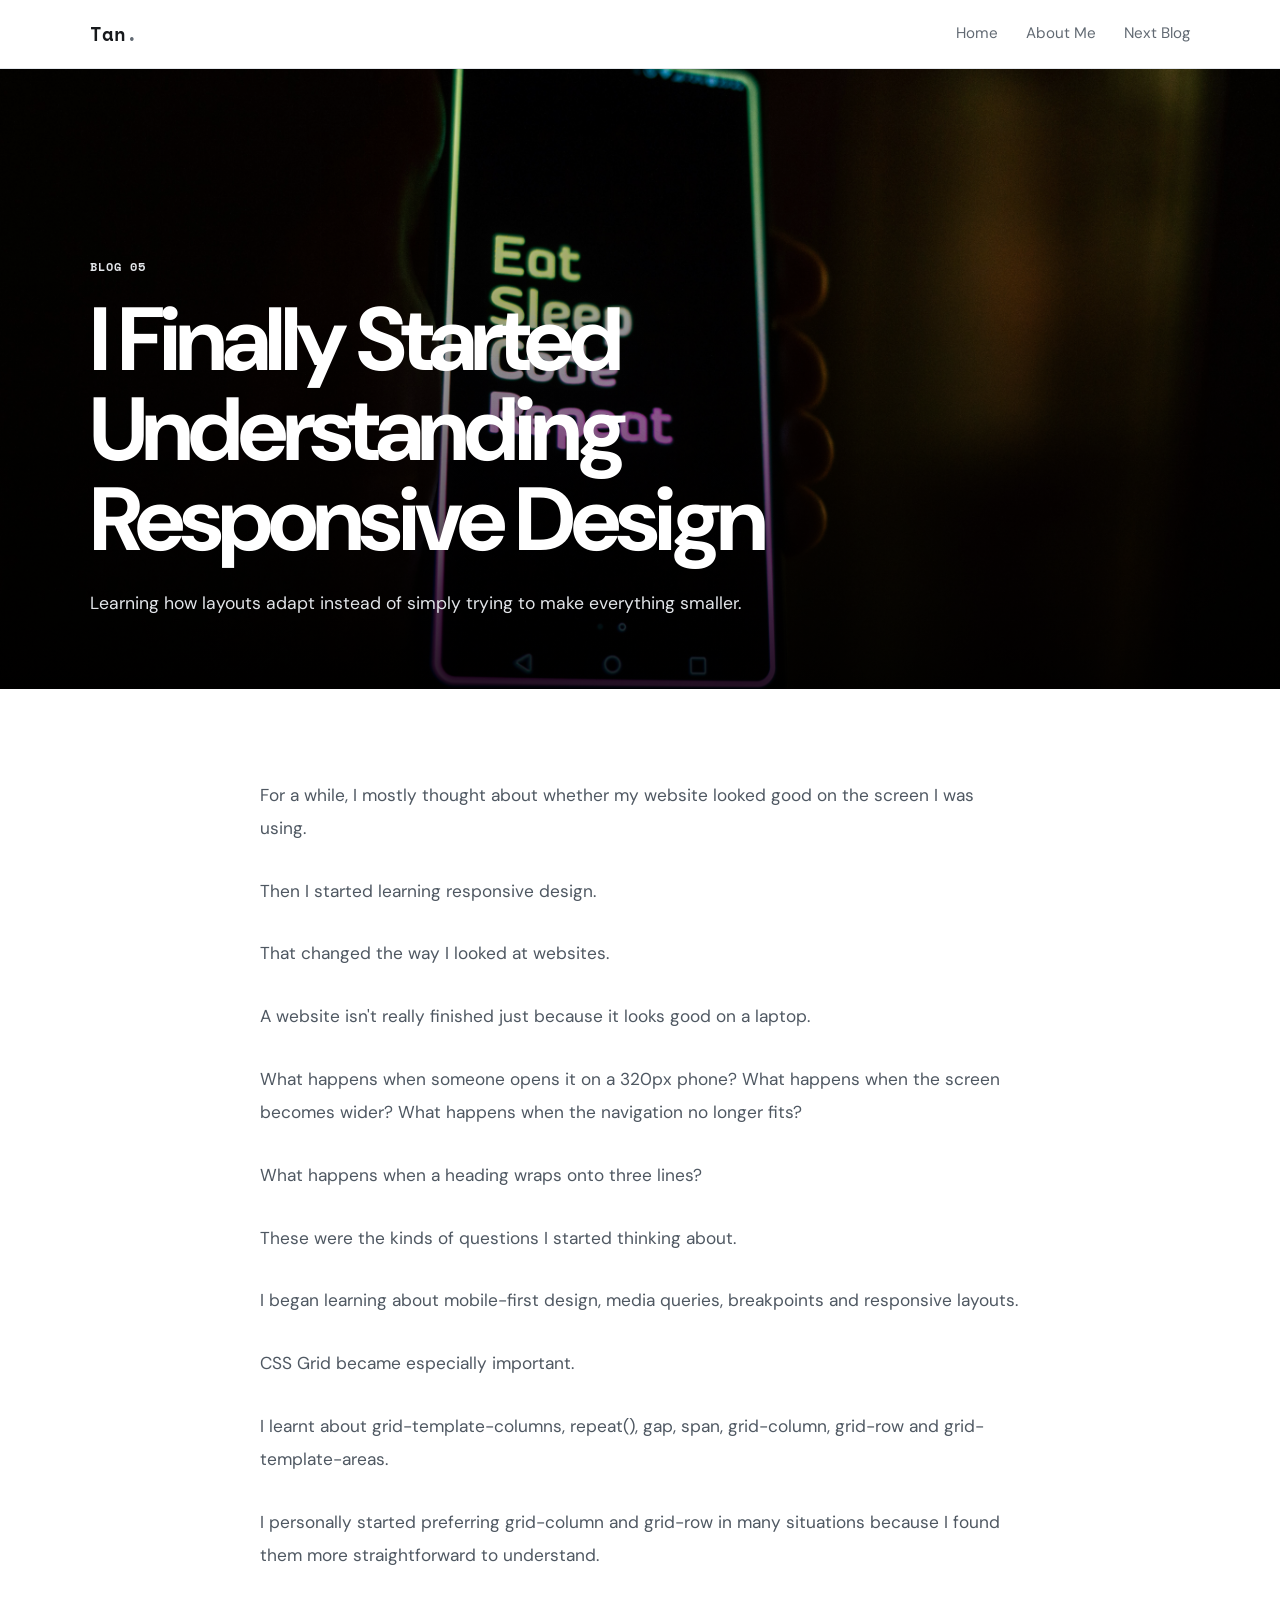
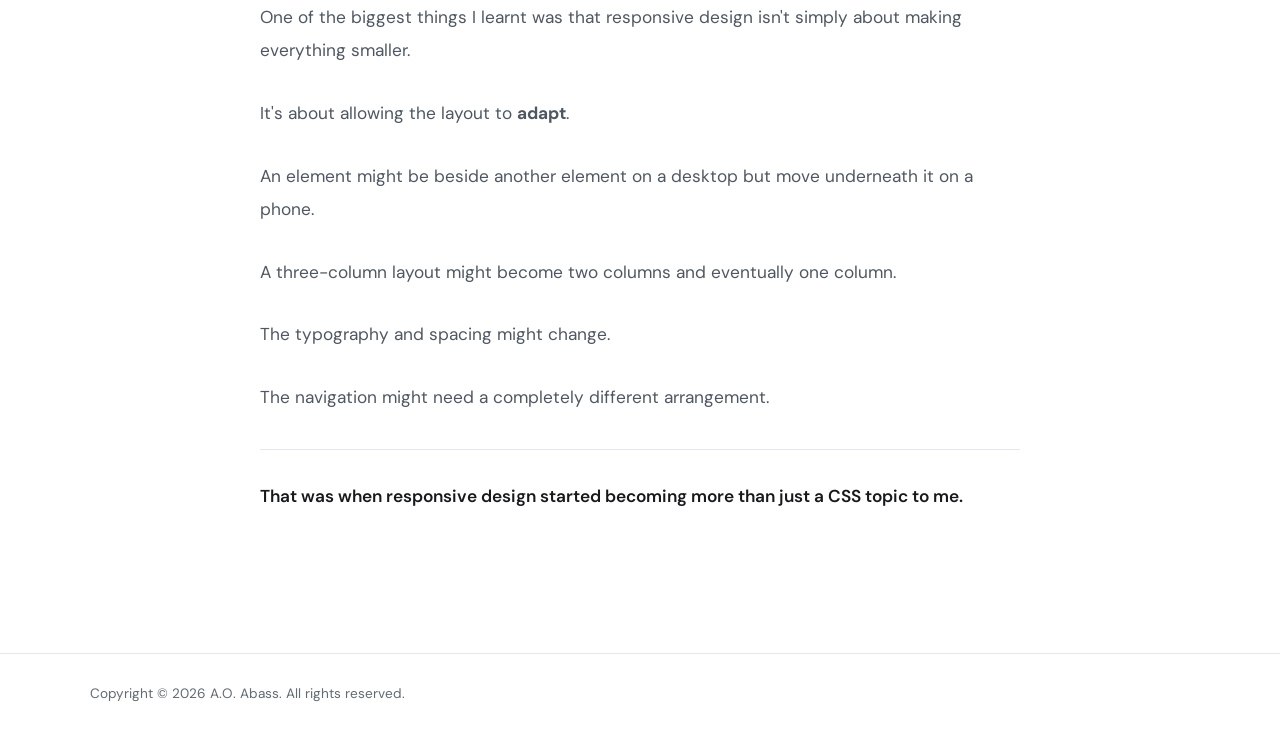
<file: blog-5.html>
<!DOCTYPE html>
<html lang="en">

<head>
    <meta charset="UTF-8">
    <meta name="viewport" content="width=device-width, initial-scale=1.0">

    <title>Understanding Responsive Design | Tan's Learning Journal</title>

    <link rel="stylesheet" href="css/blog-5.css">
</head>

<body>

    <header class="site-header">

        <nav class="nav container">

            <a href="index.html" class="logo">
                Tan<span>.</span>
            </a>

            <div class="nav-links">
                <a href="index.html">Home</a>
                <a href="about.html">About Me</a>
                <a href="blog-6.html">Next Blog</a>
            </div>

        </nav>

    </header>


    <section class="blog-hero blog-5">

        <div class="blog-hero-content container">

            <p class="eyebrow">BLOG 05</p>

            <h1>
                I Finally Started Understanding Responsive Design
            </h1>

            <p class="blog-intro">
                Learning how layouts adapt instead of simply trying
                to make everything smaller.
            </p>

        </div>

    </section>


    <main class="blog-content">

        <article class="container article">

            <p>
                For a while, I mostly thought about whether my website
                looked good on the screen I was using.
            </p>

            <p>
                Then I started learning responsive design.
            </p>

            <p>
                That changed the way I looked at websites.
            </p>

            <p>
                A website isn't really finished just because it looks
                good on a laptop.
            </p>

            <p>
                What happens when someone opens it on a 320px phone?
                What happens when the screen becomes wider?
                What happens when the navigation no longer fits?
            </p>

            <p>
                What happens when a heading wraps onto three lines?
            </p>

            <p>
                These were the kinds of questions I started thinking
                about.
            </p>

            <p>
                I began learning about mobile-first design, media
                queries, breakpoints and responsive layouts.
            </p>

            <p>
                CSS Grid became especially important.
            </p>

            <p>
                I learnt about grid-template-columns, repeat(), gap,
                span, grid-column, grid-row and grid-template-areas.
            </p>

            <p>
                I personally started preferring grid-column and
                grid-row in many situations because I found them more
                straightforward to understand.
            </p>

            <p>
                One of the biggest things I learnt was that responsive
                design isn't simply about making everything smaller.
            </p>

            <p>
                It's about allowing the layout to <strong>adapt</strong>.
            </p>

            <p>
                An element might be beside another element on a desktop
                but move underneath it on a phone.
            </p>

            <p>
                A three-column layout might become two columns and
                eventually one column.
            </p>

            <p>
                The typography and spacing might change.
            </p>

            <p>
                The navigation might need a completely different
                arrangement.
            </p>

            <p class="closing-line">
                That was when responsive design started becoming more
                than just a CSS topic to me.
            </p>

        </article>

    </main>


    <footer class="footer">

        <div class="container footer-content">

            <p>Copyright &copy; 2026 A.O. Abass. All rights reserved.</p>


        </div>

    </footer>

</body>

</html>
</file>
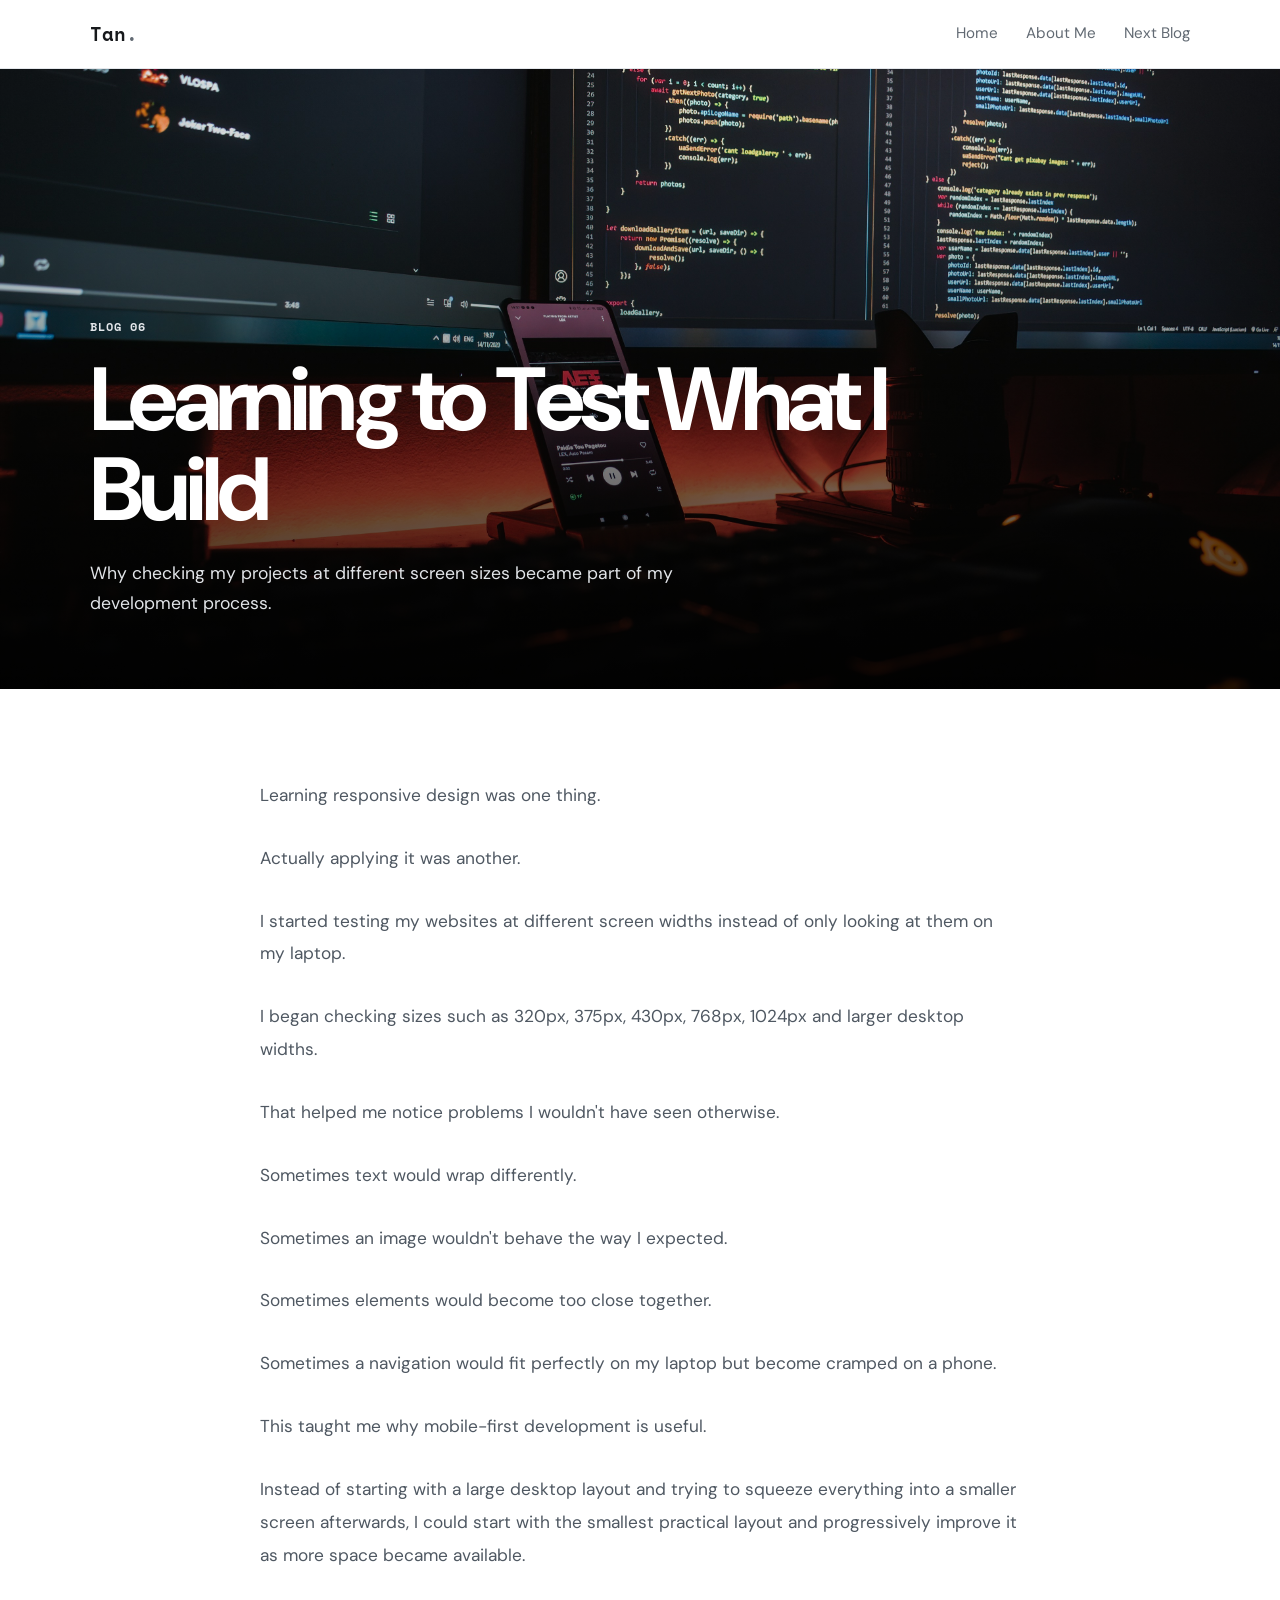
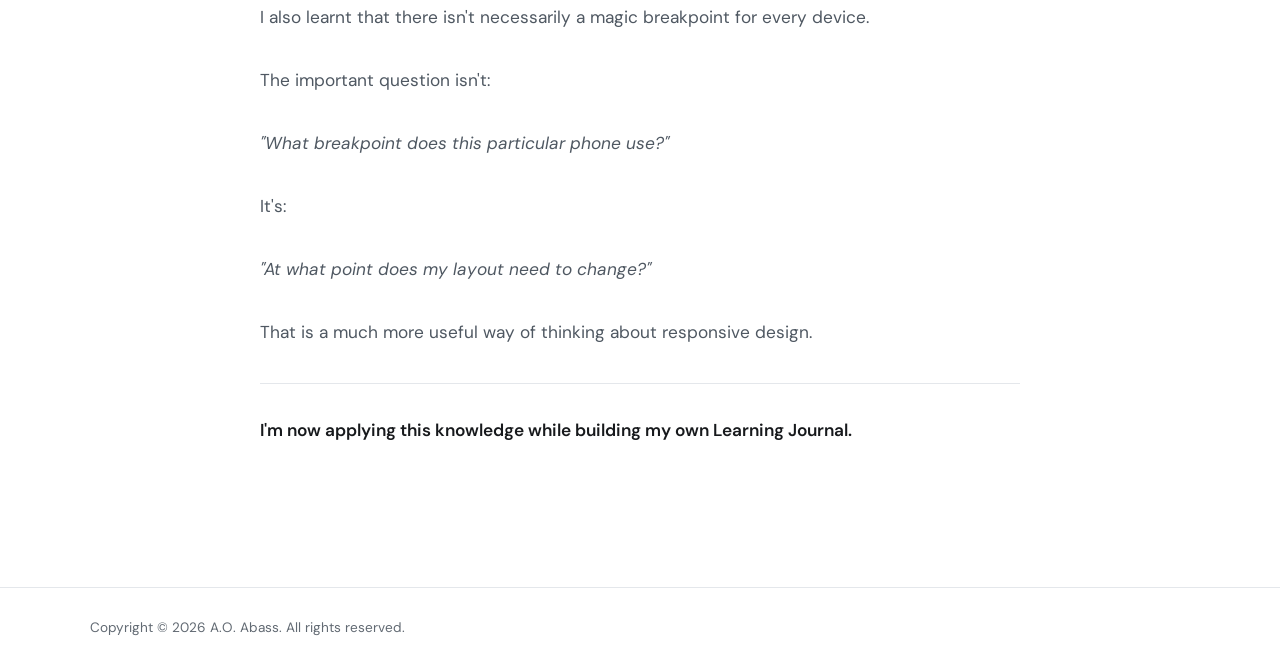
<file: blog-6.html>
<!DOCTYPE html>
<html lang="en">

<head>
    <meta charset="UTF-8">
    <meta name="viewport" content="width=device-width, initial-scale=1.0">

    <title>Learning to Test What I Build | Tan's Learning Journal</title>

    <link rel="stylesheet" href="css/blog-6.css">
</head>

<body>

    <header class="site-header">

        <nav class="nav container">

            <a href="index.html" class="logo">
                Tan<span>.</span>
            </a>

            <div class="nav-links">
                <a href="index.html">Home</a>
                <a href="about.html">About Me</a>
                <a href="blog-7.html">Next Blog</a>
            </div>

        </nav>

    </header>


    <section class="blog-hero blog-6">

        <div class="blog-hero-content container">

            <p class="eyebrow">BLOG 06</p>

            <h1>
                Learning to Test What I Build
            </h1>

            <p class="blog-intro">
                Why checking my projects at different screen sizes
                became part of my development process.
            </p>

        </div>

    </section>


    <main class="blog-content">

        <article class="container article">

            <p>
                Learning responsive design was one thing.
            </p>

            <p>
                Actually applying it was another.
            </p>

            <p>
                I started testing my websites at different screen
                widths instead of only looking at them on my laptop.
            </p>

            <p>
                I began checking sizes such as 320px, 375px, 430px,
                768px, 1024px and larger desktop widths.
            </p>

            <p>
                That helped me notice problems I wouldn't have seen
                otherwise.
            </p>

            <p>
                Sometimes text would wrap differently.
            </p>

            <p>
                Sometimes an image wouldn't behave the way I expected.
            </p>

            <p>
                Sometimes elements would become too close together.
            </p>

            <p>
                Sometimes a navigation would fit perfectly on my
                laptop but become cramped on a phone.
            </p>

            <p>
                This taught me why mobile-first development is useful.
            </p>

            <p>
                Instead of starting with a large desktop layout and
                trying to squeeze everything into a smaller screen
                afterwards, I could start with the smallest practical
                layout and progressively improve it as more space
                became available.
            </p>

            <p>
                I also learnt that there isn't necessarily a magic
                breakpoint for every device.
            </p>

            <p>
                The important question isn't:
            </p>

            <p>
                <em>
                    "What breakpoint does this particular phone use?"
                </em>
            </p>

            <p>
                It's:
            </p>

            <p>
                <em>
                    "At what point does my layout need to change?"
                </em>
            </p>

            <p>
                That is a much more useful way of thinking about
                responsive design.
            </p>

            <p class="closing-line">
                I'm now applying this knowledge while building my own
                Learning Journal.
            </p>

        </article>

    </main>


    <footer class="footer">

        <div class="container footer-content">

            <p>Copyright &copy; 2026 A.O. Abass. All rights reserved.</p>

        </div>

    </footer>

</body>

</html>
</file>
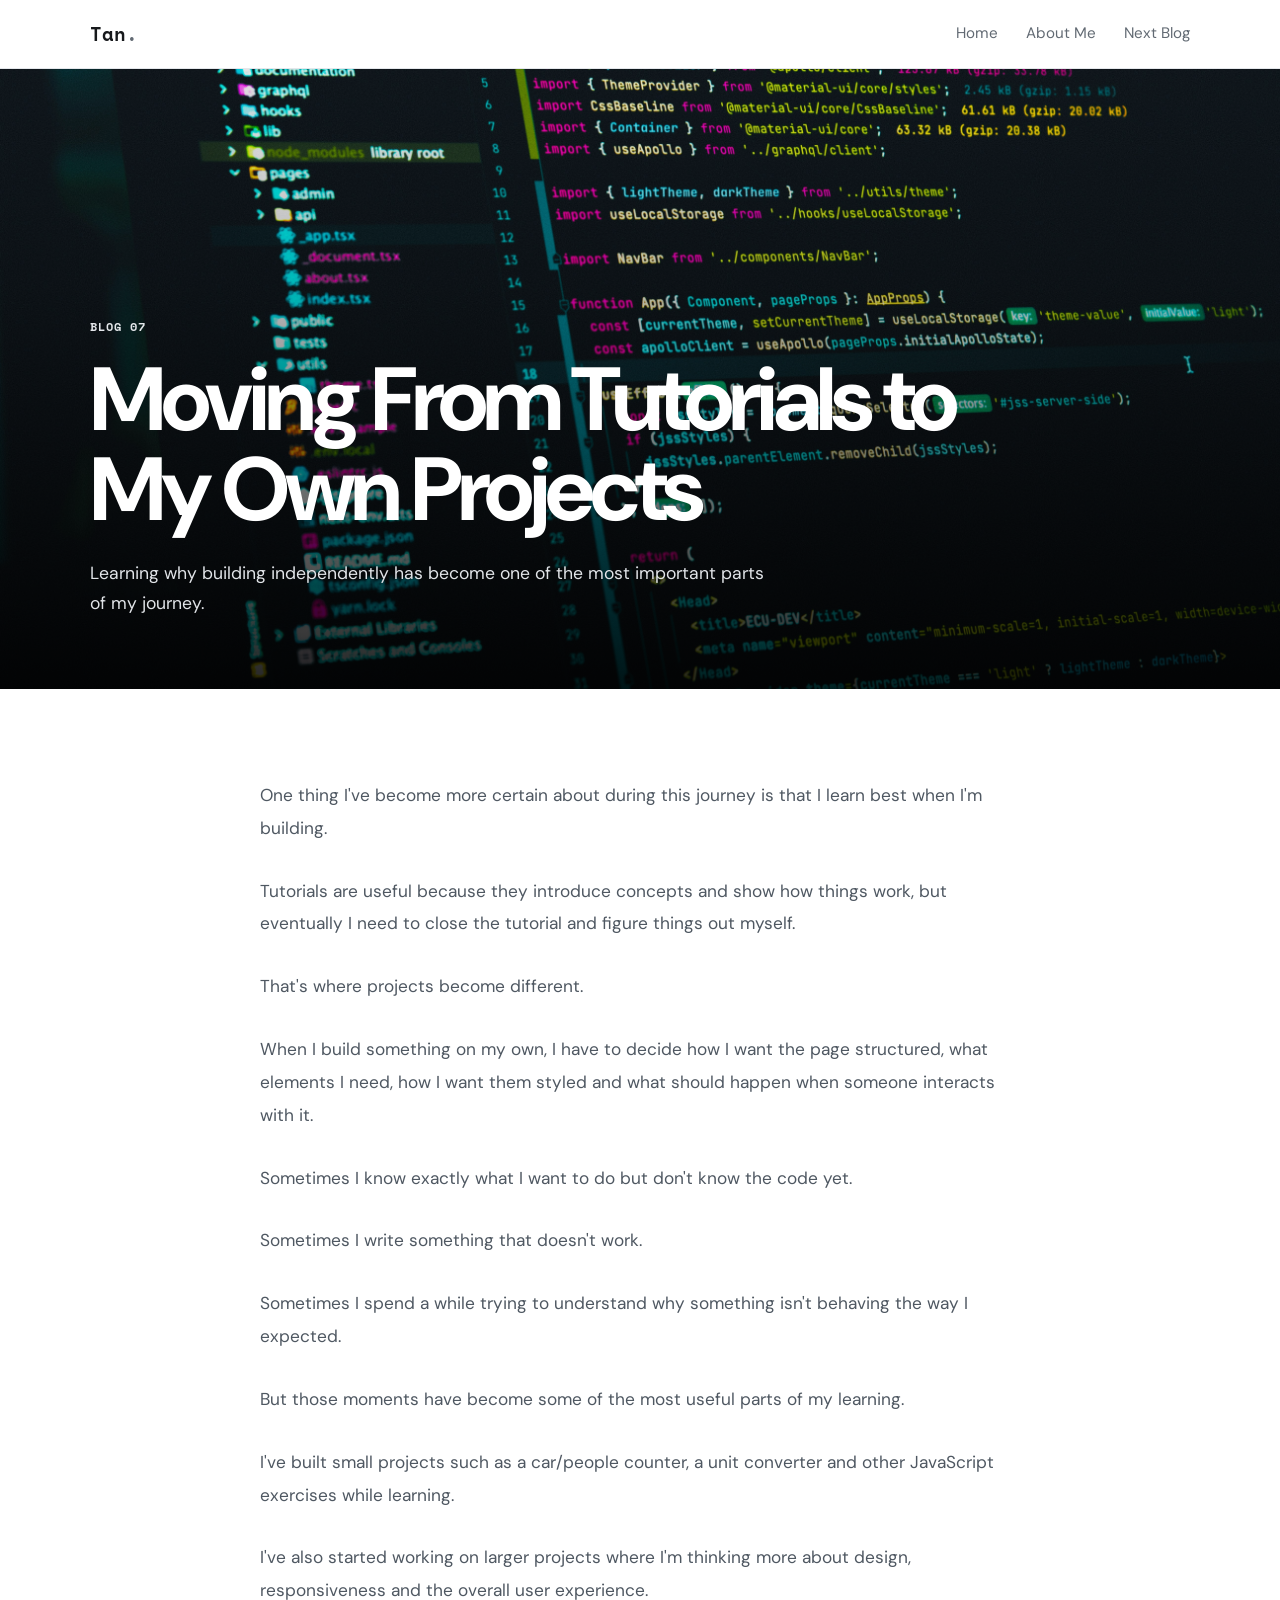
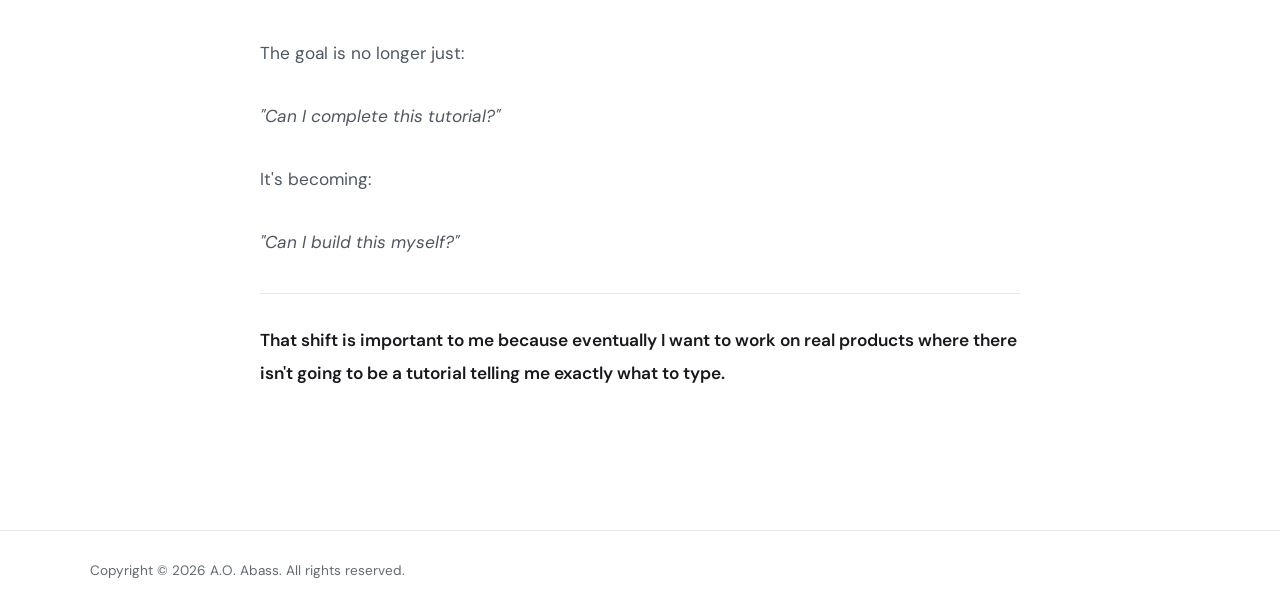
<file: blog-7.html>
<!DOCTYPE html>
<html lang="en">

<head>
    <meta charset="UTF-8">
    <meta name="viewport" content="width=device-width, initial-scale=1.0">

    <title>Moving From Tutorials to My Own Projects | Tan's Learning Journal</title>

    <link rel="stylesheet" href="css/blog-7.css">
</head>

<body>

    <header class="site-header">

        <nav class="nav container">

            <a href="index.html" class="logo">
                Tan<span>.</span>
            </a>

            <div class="nav-links">
                <a href="index.html">Home</a>
                <a href="about.html">About Me</a>
                <a href="blog-8.html">Next Blog</a>
            </div>

        </nav>

    </header>


    <section class="blog-hero blog-7">

        <div class="blog-hero-content container">

            <p class="eyebrow">BLOG 07</p>

            <h1>
                Moving From Tutorials to My Own Projects
            </h1>

            <p class="blog-intro">
                Learning why building independently has become one
                of the most important parts of my journey.
            </p>

        </div>

    </section>


    <main class="blog-content">

        <article class="container article">

            <p>
                One thing I've become more certain about during this
                journey is that I learn best when I'm building.
            </p>

            <p>
                Tutorials are useful because they introduce concepts
                and show how things work, but eventually I need to
                close the tutorial and figure things out myself.
            </p>

            <p>
                That's where projects become different.
            </p>

            <p>
                When I build something on my own, I have to decide
                how I want the page structured, what elements I need,
                how I want them styled and what should happen when
                someone interacts with it.
            </p>

            <p>
                Sometimes I know exactly what I want to do but don't
                know the code yet.
            </p>

            <p>
                Sometimes I write something that doesn't work.
            </p>

            <p>
                Sometimes I spend a while trying to understand why
                something isn't behaving the way I expected.
            </p>

            <p>
                But those moments have become some of the most useful
                parts of my learning.
            </p>

            <p>
                I've built small projects such as a car/people counter,
                a unit converter and other JavaScript exercises while
                learning.
            </p>

            <p>
                I've also started working on larger projects where
                I'm thinking more about design, responsiveness and
                the overall user experience.
            </p>

            <p>
                The goal is no longer just:
            </p>

            <p>
                <em>
                    "Can I complete this tutorial?"
                </em>
            </p>

            <p>
                It's becoming:
            </p>

            <p>
                <em>
                    "Can I build this myself?"
                </em>
            </p>

            <p class="closing-line">
                That shift is important to me because eventually I
                want to work on real products where there isn't going
                to be a tutorial telling me exactly what to type.
            </p>

        </article>

    </main>


    <footer class="footer">

        <div class="container footer-content">

            <p>Copyright &copy; 2026 A.O. Abass. All rights reserved.</p>


        </div>

    </footer>

</body>

</html>
</file>
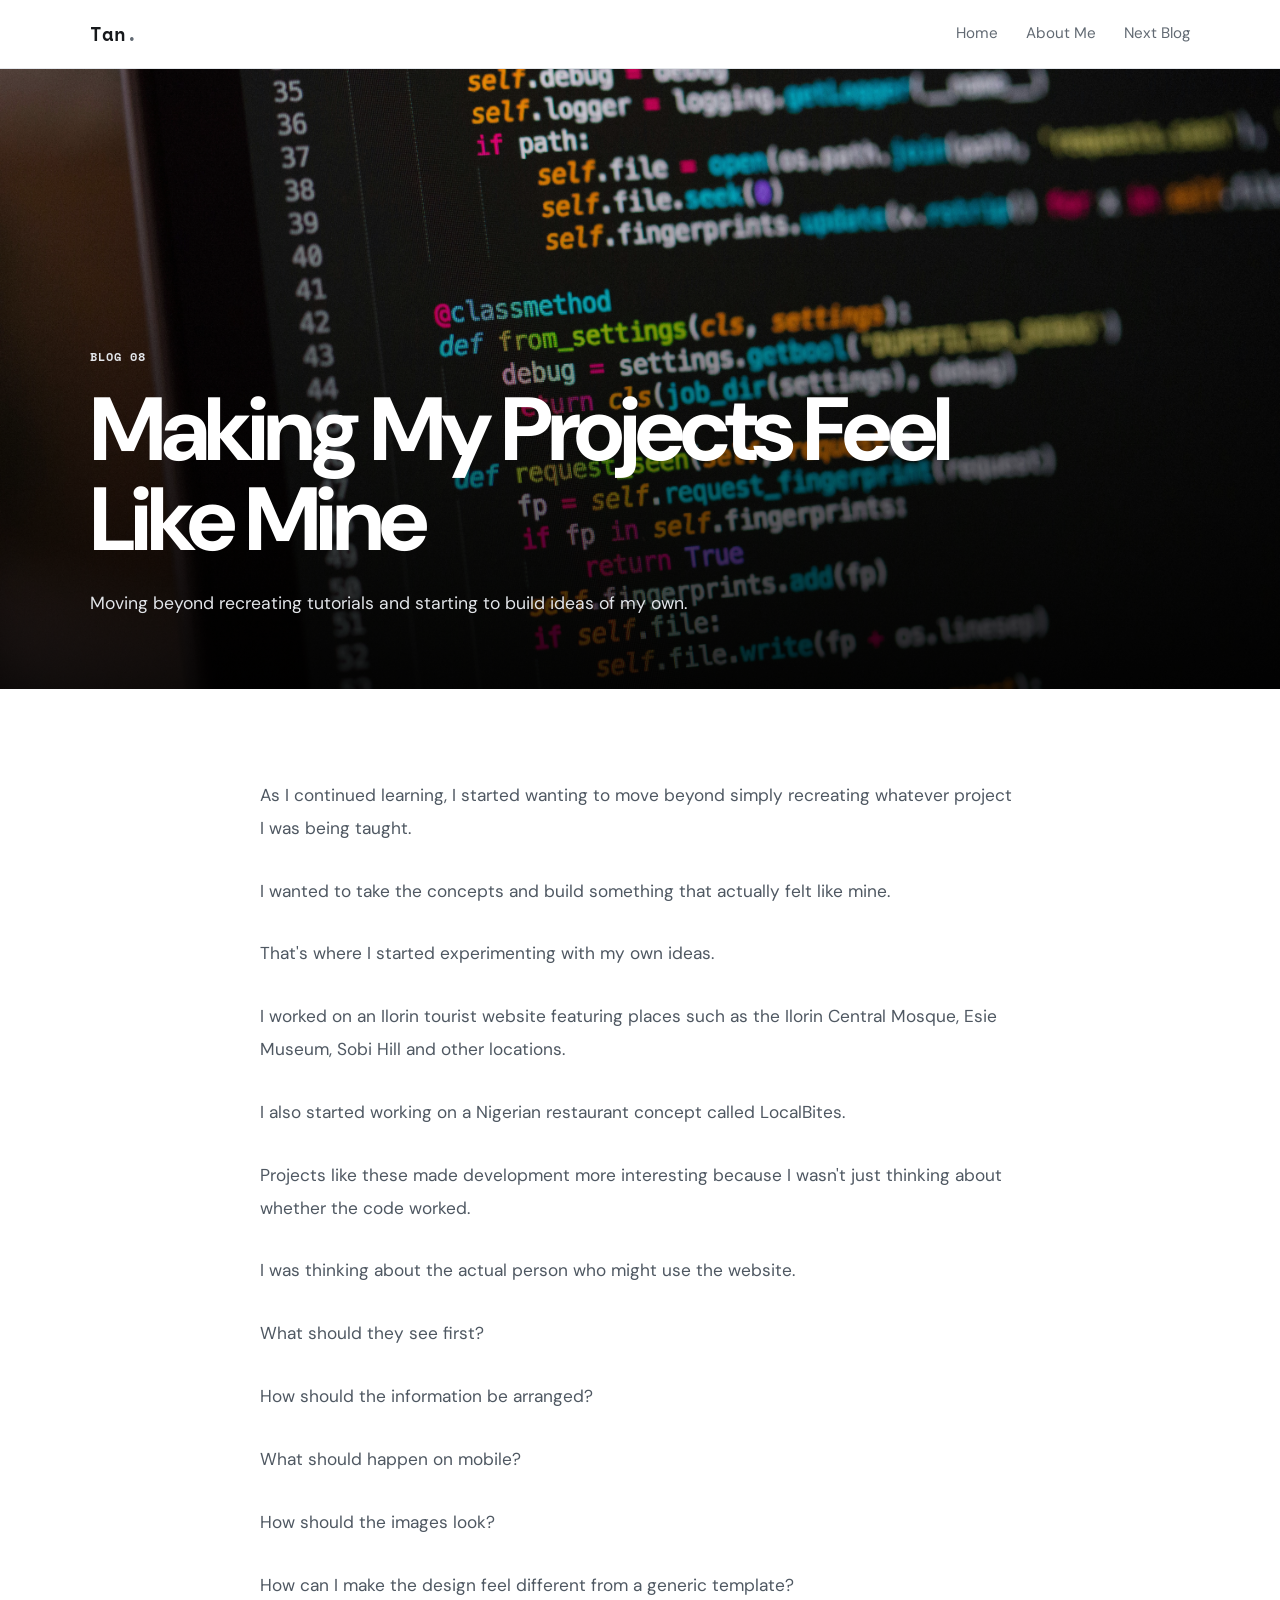
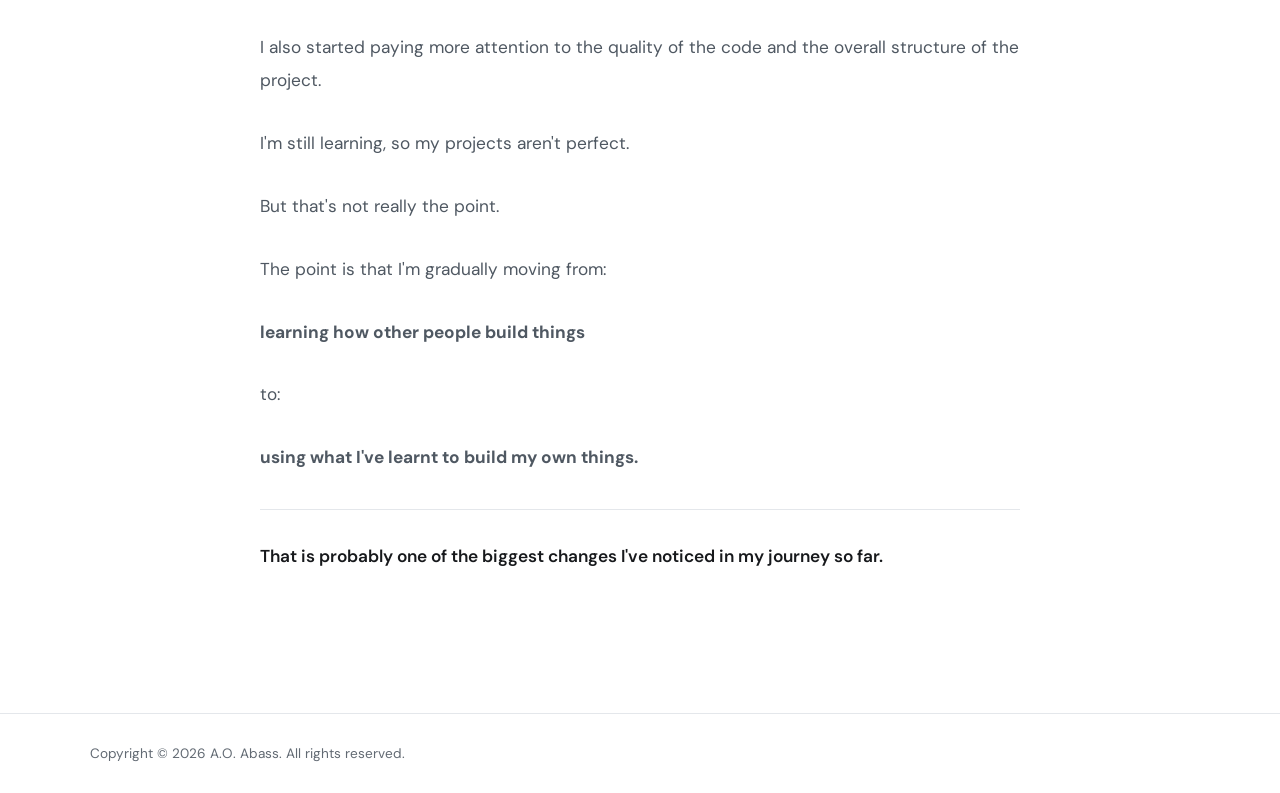
<file: blog-8.html>
<!DOCTYPE html>
<html lang="en">

<head>
    <meta charset="UTF-8">
    <meta name="viewport" content="width=device-width, initial-scale=1.0">

    <title>Making My Projects Feel Like Mine | Tan's Learning Journal</title>

    <link rel="stylesheet" href="css/blog-8.css">
</head>

<body>

    <header class="site-header">

        <nav class="nav container">

            <a href="index.html" class="logo">
                Tan<span>.</span>
            </a>

            <div class="nav-links">
                <a href="index.html">Home</a>
                <a href="about.html">About Me</a>
                <a href="blog-9.html">Next Blog</a>
            </div>

        </nav>

    </header>


    <section class="blog-hero blog-8">

        <div class="blog-hero-content container">

            <p class="eyebrow">BLOG 08</p>

            <h1>
                Making My Projects Feel Like Mine
            </h1>

            <p class="blog-intro">
                Moving beyond recreating tutorials and starting to
                build ideas of my own.
            </p>

        </div>

    </section>


    <main class="blog-content">

        <article class="container article">

            <p>
                As I continued learning, I started wanting to move
                beyond simply recreating whatever project I was being
                taught.
            </p>

            <p>
                I wanted to take the concepts and build something that
                actually felt like mine.
            </p>

            <p>
                That's where I started experimenting with my own ideas.
            </p>

            <p>
                I worked on an Ilorin tourist website featuring places
                such as the Ilorin Central Mosque, Esie Museum, Sobi
                Hill and other locations.
            </p>

            <p>
                I also started working on a Nigerian restaurant concept
                called LocalBites.
            </p>

            <p>
                Projects like these made development more interesting
                because I wasn't just thinking about whether the code
                worked.
            </p>

            <p>
                I was thinking about the actual person who might use
                the website.
            </p>

            <p>
                What should they see first?
            </p>

            <p>
                How should the information be arranged?
            </p>

            <p>
                What should happen on mobile?
            </p>

            <p>
                How should the images look?
            </p>

            <p>
                How can I make the design feel different from a
                generic template?
            </p>

            <p>
                I also started paying more attention to the quality
                of the code and the overall structure of the project.
            </p>

            <p>
                I'm still learning, so my projects aren't perfect.
            </p>

            <p>
                But that's not really the point.
            </p>

            <p>
                The point is that I'm gradually moving from:
            </p>

            <p>
                <strong>
                    learning how other people build things
                </strong>
            </p>

            <p>
                to:
            </p>

            <p>
                <strong>
                    using what I've learnt to build my own things.
                </strong>
            </p>

            <p class="closing-line">
                That is probably one of the biggest changes I've
                noticed in my journey so far.
            </p>

        </article>

    </main>


    <footer class="footer">

        <div class="container footer-content">

            <p>Copyright &copy; 2026 A.O. Abass. All rights reserved.</p>

        </div>

    </footer>

</body>

</html>
</file>
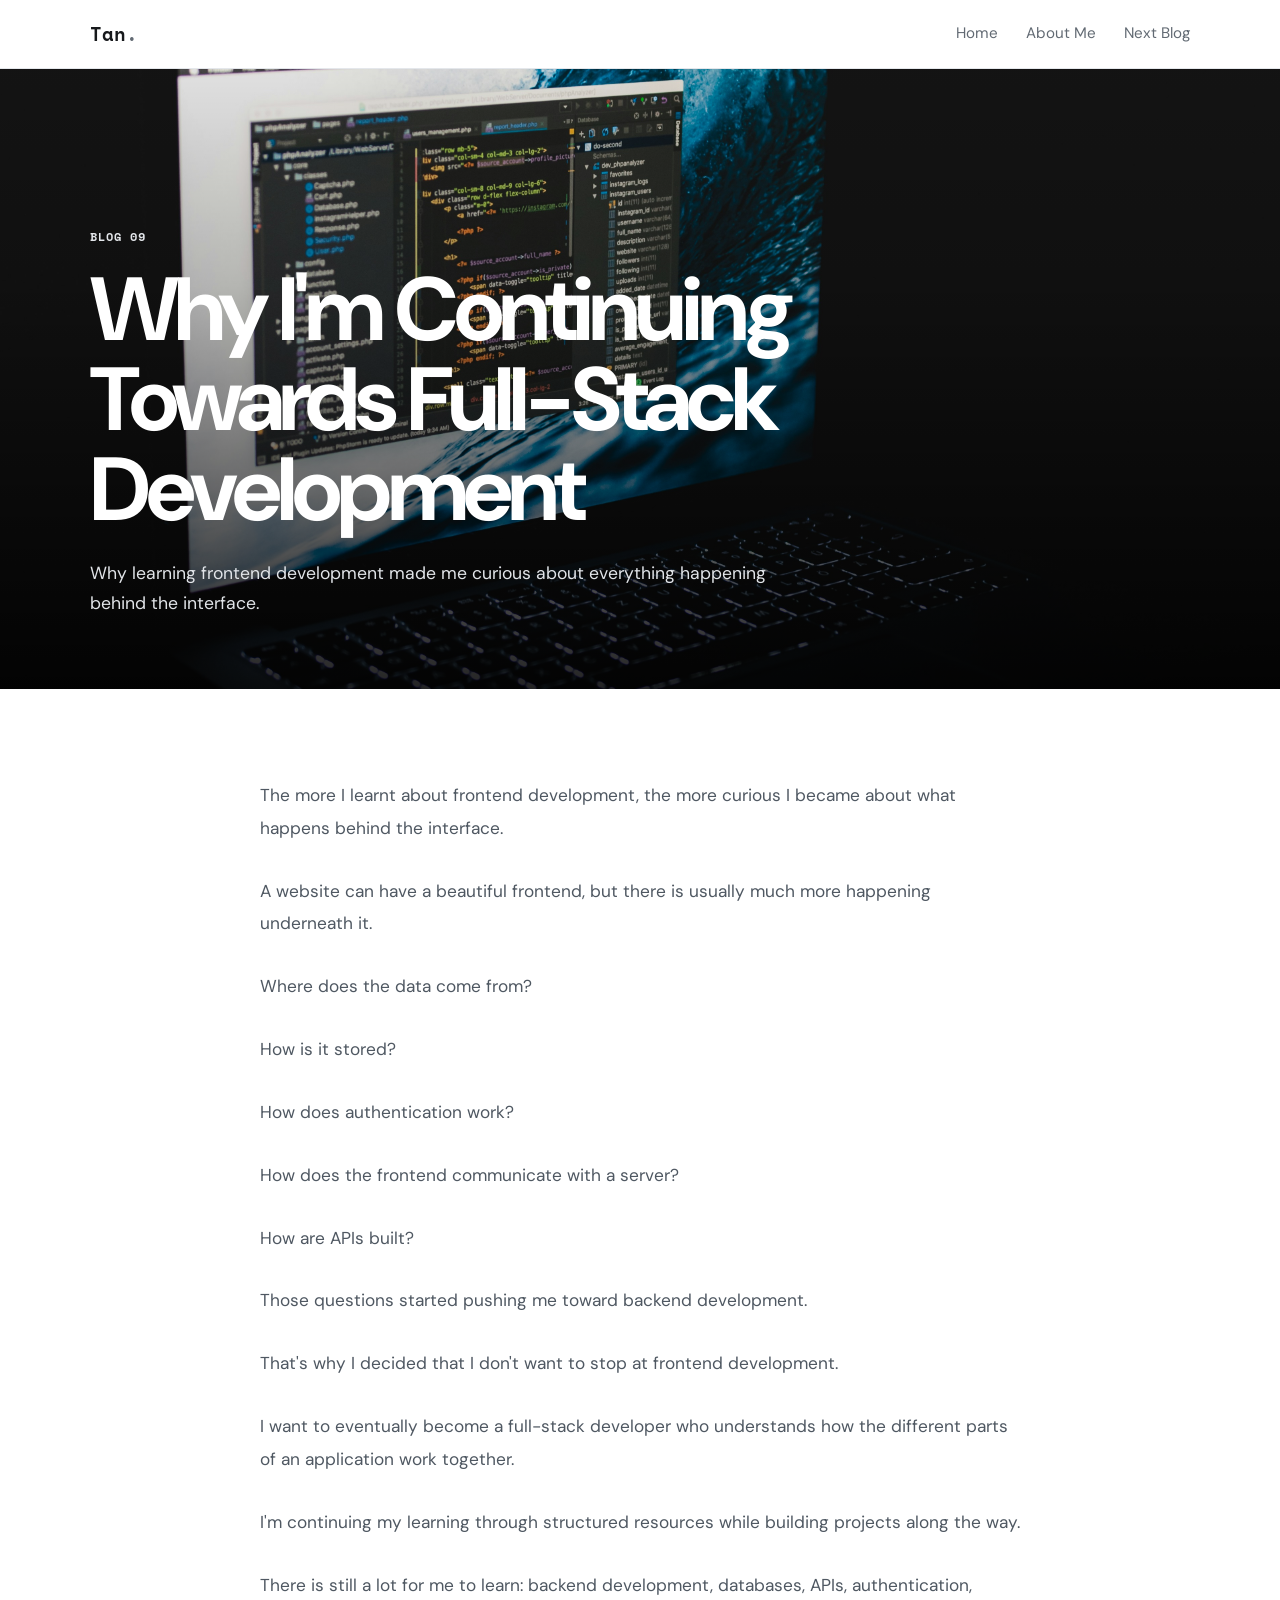
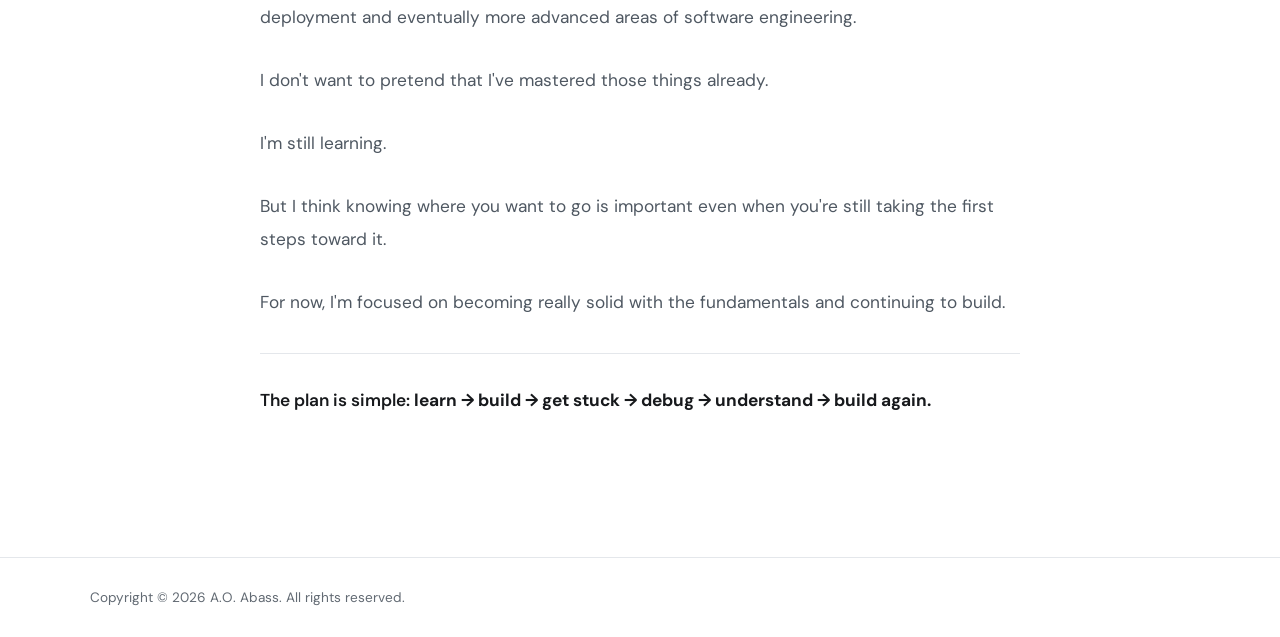
<file: blog-9.html>
<!DOCTYPE html>
<html lang="en">

<head>
    <meta charset="UTF-8">
    <meta name="viewport" content="width=device-width, initial-scale=1.0">

    <title>Why I'm Continuing Towards Full-Stack Development | Tan's Learning Journal</title>

    <link rel="stylesheet" href="css/blog-9.css">
</head>

<body>

    <header class="site-header">

        <nav class="nav container">

            <a href="index.html" class="logo">
                Tan<span>.</span>
            </a>

            <div class="nav-links">
                <a href="index.html">Home</a>
                <a href="about.html">About Me</a>
                <a href="blog-10.html">Next Blog</a>
            </div>

        </nav>

    </header>


    <section class="blog-hero blog-9">

        <div class="blog-hero-content container">

            <p class="eyebrow">BLOG 09</p>

            <h1>
                Why I'm Continuing Towards Full-Stack Development
            </h1>

            <p class="blog-intro">
                Why learning frontend development made me curious
                about everything happening behind the interface.
            </p>

        </div>

    </section>


    <main class="blog-content">

        <article class="container article">

            <p>
                The more I learnt about frontend development, the more
                curious I became about what happens behind the interface.
            </p>

            <p>
                A website can have a beautiful frontend, but there is
                usually much more happening underneath it.
            </p>

            <p>
                Where does the data come from?
            </p>

            <p>
                How is it stored?
            </p>

            <p>
                How does authentication work?
            </p>

            <p>
                How does the frontend communicate with a server?
            </p>

            <p>
                How are APIs built?
            </p>

            <p>
                Those questions started pushing me toward backend
                development.
            </p>

            <p>
                That's why I decided that I don't want to stop at
                frontend development.
            </p>

            <p>
                I want to eventually become a full-stack developer
                who understands how the different parts of an
                application work together.
            </p>

            <p>
                I'm continuing my learning through structured
                resources while building projects along the way.
            </p>

            <p>
                There is still a lot for me to learn: backend
                development, databases, APIs, authentication,
                deployment and eventually more advanced areas of
                software engineering.
            </p>

            <p>
                I don't want to pretend that I've mastered those
                things already.
            </p>

            <p>
                I'm still learning.
            </p>

            <p>
                But I think knowing where you want to go is important
                even when you're still taking the first steps toward it.
            </p>

            <p>
                For now, I'm focused on becoming really solid with
                the fundamentals and continuing to build.
            </p>

            <p class="closing-line">
                The plan is simple:
                <strong>
                    learn → build → get stuck → debug → understand → build again.
                </strong>
            </p>

        </article>

    </main>


    <footer class="footer">

        <div class="container footer-content">

            <p>Copyright &copy; 2026 A.O. Abass. All rights reserved.</p>

        </div>

    </footer>

</body>

</html>
</file>
<file: css/style.css>
*,
*::before,
*::after {
    box-sizing: border-box;
}

html, 
body {
    margin: 0;
    padding: 0;
    font-family: "Source Sans 3", sans-serif;
}

body {
    background-color: #fff;
}

html {
    scrollbar-width: none;
    scroll-behavior: smooth;
}

html::-webkit-scrollbar {
    display: none;
}

/* ----- TYPOGRAPHY ----- */

h1 {
    font-size: 0.85rem;
    margin: 0;
    font-family: "Roboto", sans-serif;
    color: #0E0E0E;
}



/* ----- lAYOUT ----- */

header {
    position: sticky;
    top: 0;
    z-index: 100;
}

.logo {
    display: flex;
    align-items: center;
    gap: 0.1em;
}

i {
    font-size: 2rem;
}
 
.container {
    margin: 0 auto;
    background-color: #fFFFFF;
}

/* ----- NAVIGATION ----- */

header .container, 
    nav ul{
        display: flex;
    }

header .container {
    justify-content: space-between;
    align-items: center;
    padding: 0.8em 1em;
}

a {
    color: inherit;
    text-decoration: none;
    font-weight: 600;
}

ul {
    padding: 0;
    margin: 0;
    list-style-type: none;
    font-size: 0.8rem;
    color: #090909;
}

li {
    margin-left: 2em;
}


/* ----- INTRO ----- */

.intro {
    background: black url(../images/intro.jpg);
    width: 100%;
    background-size: cover;
    background-position: center;
    color: white;
    min-height: 295px;
}

.intro-text {
    padding: 4em 1em 0;
}

.intro-text .intro-date,
.intro-text h2 {
    margin-bottom: 0;
}

.intro-text .intro-date {
    font-size: 0.75em;
}

.intro-text h2 {
    font-size: 2em;
    line-height: 1.2;
    margin-top: 0;
}

.intro-text p {
    font-size: 1em;
    margin-top: 0.2em;
    max-width: 600px;
}


/* ----- BLOG POSTS ----- */

img {
    width: 100%;
    height: 200px;
    object-fit: cover;
}

.blog-posts {
    display: grid;
    grid-template-columns: 1fr;
    gap: 1em;
    margin: 1em;
}

.blog-card {
    border-radius: 10px;
    overflow: hidden;
    border: none;
    box-shadow: 0 0 8px rgba(0, 0, 0, 0.62);
    padding: 1em;
}

article .blog-preview {
    color: #505050;
}

.hidden {
    display: none;
}

.read-more-btn,
.view-more-btn {
    font-weight: bold;
    text-decoration: underline;
    cursor: pointer;
}

.view-more-btn {
    text-align: center;
}

/* ----- FOOTER ----- */

footer {
    background-color: #202020;
    text-align: center;
    padding: 1em;
}

footer .paragraph-one {
    color: #ECECEC;
    font-weight: bold;
}

footer .paragragh-two {
    color: #D7D7D7;
    margin: 0;
}



/* ----- MEDIA QUERIES ----- */

@media (min-width: 768px) {

    header .container {
        padding: 0.8em 2em;
    }

    .intro {
        min-height: 400px;
    }
    
    .intro-text {
        padding: 15em 2em 0;
    }

    .blog-posts {
        grid-template-columns: repeat(2,1fr);
    }

    .blog-card h2 {
        min-height: 4.5em;
    }

    .blog-preview {
        min-height: 7em;
    }
}


@media (min-width: 1024px) {

    header .container {
        padding: 0.8em 3em;
    }

    .intro {
        min-height: 480px;
        padding-bottom: 2em;
    }
    
    .intro-text {
        padding: 18em 4em 0;
    }

    .intro-text h2 {
        font-size: clamp(2.8rem, 7vw, 5.8rem);
        line-height: 1;
        letter-spacing: -0.055em;
    }

    .blog-posts {
        grid-template-columns: repeat(3,1fr);
    }

    .last-card {
        grid-column: 1 / -1;
    }

    .blog-card h2 {
        min-height: 5em;
    }

    .blog-10-preview {
        max-width: 800px;
    }
}
</file>
<file: css/about-me.css>
/* ========================================
   GOOGLE FONTS
======================================== */

@import url('https://fonts.googleapis.com/css2?family=DM+Sans:wght@400;500;600;700&family=Space+Mono:wght@400;700&display=swap');


/* ========================================
   ROOT VARIABLES
======================================== */

:root {
    --background: #ffffff;
    --surface: #f7f8fa;
    --text: #17191c;
    --muted: #626a73;
    --border: #e4e7eb;
    --accent: #111111;
}


/* ========================================
   RESET
======================================== */

* {
    box-sizing: border-box;
}

html {
    scroll-behavior: smooth;
    scrollbar-width: none;
}

html::-webkit-scrollbar {
    display: none;
}

body {
    margin: 0;
    background: var(--background);
    color: var(--text);
    font-family: "DM Sans", sans-serif;
    line-height: 1.7;
}


/* ========================================
   GLOBAL
======================================== */

.container {
    width: min(1100px, calc(100% - 40px));
    margin: 0 auto;
}

p {
    margin-top: 0;
}

a {
    color: inherit;
}


/* ========================================
   HEADER
======================================== */

.site-header {
    position: sticky;
    top: 0;
    z-index: 100;
    background: rgba(255, 255, 255, 0.94);
    border-bottom: 1px solid var(--border);
    backdrop-filter: blur(10px);
}

.nav {
    min-height: 68px;
    display: flex;
    align-items: center;
    justify-content: space-between;
}

.logo {
    font-family: "Space Mono", monospace;
    font-size: 1.2rem;
    font-weight: 700;
    text-decoration: none;
}

.logo span {
    color: var(--muted);
}

.nav-links {
    display: flex;
    gap: 28px;
}

.nav-links a {
    color: var(--muted);
    text-decoration: none;
    font-size: 0.95rem;
    transition: color 0.2s ease;
}

.nav-links a:hover,
.nav-links a.active {
    color: var(--text);
}


/* ========================================
   ABOUT HERO
======================================== */

.about-hero {
    padding: 120px 0 100px;
    border-bottom: 1px solid var(--border);
}

.eyebrow {
    margin-bottom: 18px;
    color: #737b84;
    font-family: "Space Mono", monospace;
    font-size: 0.75rem;
    font-weight: 700;
    letter-spacing: 0.08em;
}

.about-hero h1 {
    max-width: 850px;
    margin: 0 0 30px;
    font-size: clamp(2.8rem, 7vw, 5.8rem);
    line-height: 1;
    letter-spacing: -0.055em;
}

.about-hero h1 span {
    display: block;
    color: #7b838c;
}

.intro {
    max-width: 650px;
    margin: 0;
    color: var(--muted);
    font-size: 1.1rem;
}


/* ========================================
   SECTIONS
======================================== */

.section {
    padding: 90px 0;
    border-bottom: 1px solid var(--border);
}

.section-heading {
    margin-bottom: 45px;
}

.section-heading h2 {
    max-width: 700px;
    margin: 0;
    font-size: clamp(2rem, 4vw, 3.4rem);
    line-height: 1.05;
    letter-spacing: -0.04em;
}


/* ========================================
   CONTENT LAYOUT
======================================== */

.story,
.challenges,
.tech-section,
.commitment,
.future {
    display: grid;
    grid-template-columns: 0.8fr 1.2fr;
    gap: 80px;
}

.story .section-heading,
.challenges .section-heading,
.tech-section .section-heading,
.commitment .section-heading,
.future .section-heading {
    margin-bottom: 0;
}

.story-content,
.challenge-content,
.tech-content,
.commitment-content,
.future-content {
    max-width: 620px;
    color: var(--muted);
    font-size: 1.05rem;
}

.story-content p,
.challenge-content p,
.tech-content p,
.commitment-content p,
.future-content p {
    margin-bottom: 24px;
}

.story-content p:last-child,
.challenge-content p:last-child,
.tech-content p:last-child,
.commitment-content p:last-child,
.future-content p:last-child {
    margin-bottom: 0;
}


/* ========================================
   COMMITMENT
======================================== */

.commitment-section {
    background: var(--surface);
}

.highlight {
    padding-top: 25px;
    color: var(--text);
    font-weight: 600;
    border-top: 1px solid var(--border);
}


/* ========================================
   FINAL LINE
======================================== */

.final-line {
    padding-top: 25px;
    color: var(--text);
    font-family: "Space Mono", monospace;
    font-weight: 700;
    border-top: 1px solid var(--border);
}


/* ========================================
   FOOTER
======================================== */

.footer {
    padding: 28px 0;
    color: var(--muted);
    font-size: 0.85rem;
}

.footer-content {
    display: flex;
    align-items: center;
    justify-content: space-between;
}

.footer p {
    margin: 0;
}


/* ========================================
   MEDIA QUERIES
======================================== */

@media (max-width: 800px) {

    .about-hero {
        padding: 90px 0 80px;
    }

    .story,
    .challenges,
    .tech-section,
    .commitment,
    .future {
        grid-template-columns: 1fr;
        gap: 35px;
    }

    .section-heading {
        margin-bottom: 0;
    }
}


@media (max-width: 600px) {

    .container {
        width: min(100% - 28px, 1100px);
    }

    .nav {
        min-height: 62px;
    }

    .nav-links {
        gap: 16px;
    }

    .nav-links a {
        font-size: 0.85rem;
    }

    .about-hero {
        padding: 75px 0 70px;
    }

    .about-hero h1 {
        font-size: clamp(2.5rem, 14vw, 4rem);
        line-height: 1.02;
    }

    .intro {
        font-size: 1rem;
    }

    .section {
        padding: 70px 0;
    }

    .section-heading h2 {
        font-size: 2.2rem;
    }

    .story-content,
    .challenge-content,
    .tech-content,
    .commitment-content,
    .future-content {
        font-size: 1rem;
    }

    .footer-content {
        flex-direction: column;
        align-items: flex-start;
        gap: 6px;
    }
}
</file>
<file: css/blog-1.css>
/* ========================================
   GOOGLE FONTS
======================================== */

@import url('https://fonts.googleapis.com/css2?family=DM+Sans:wght@400;500;600;700&family=Space+Mono:wght@400;700&display=swap');


/* ========================================
   ROOT VARIABLES
======================================== */

:root {
    --background: #ffffff;
    --surface: #f7f8fa;
    --text: #17191c;
    --muted: #626a73;
    --border: #e4e7eb;
}


/* ========================================
   RESET
======================================== */

* {
    box-sizing: border-box;
}

html {
    scroll-behavior: smooth;
}

body {
    margin: 0;
    background: var(--background);
    color: var(--text);
    font-family: "DM Sans", sans-serif;
    line-height: 1.7;
}


/* ========================================
   GLOBAL
======================================== */

.container {
    width: min(1100px, calc(100% - 40px));
    margin: 0 auto;
}

a {
    color: inherit;
}


/* ========================================
   HEADER
======================================== */

.site-header {
    position: sticky;
    top: 0;
    z-index: 100;
    background: rgba(255, 255, 255, 0.94);
    border-bottom: 1px solid var(--border);
    backdrop-filter: blur(10px);
}

.nav {
    min-height: 68px;
    display: flex;
    align-items: center;
    justify-content: space-between;
}

.logo {
    color: var(--text);
    font-family: "Space Mono", monospace;
    font-size: 1.2rem;
    font-weight: 700;
    text-decoration: none;
}

.logo span {
    color: var(--muted);
}

.nav-links {
    display: flex;
    gap: 28px;
}

.nav-links a {
    color: var(--muted);
    font-size: 0.95rem;
    text-decoration: none;
    transition: color 0.2s ease;
}

.nav-links a:hover {
    color: var(--text);
}


/* ========================================
   BLOG HERO
======================================== */

.blog-hero {
    position: relative;
    min-height: 620px;
    display: flex;
    align-items: flex-end;
    overflow: hidden;
    background-image:
        linear-gradient(
            to bottom,
            rgba(0, 0, 0, 0.08) 0%,
            rgba(0, 0, 0, 0.25) 35%,
            rgba(0, 0, 0, 0.85) 100%
        ),
        url("../images/blog-1.jpg");
    background-size: cover;
    background-position: center;
}

.blog-hero-content {
    padding-top: 100px;
    padding-bottom: 70px;
    color: #ffffff;
}

.eyebrow {
    margin: 0 0 18px;
    color: #e4e7eb;
    font-family: "Space Mono", monospace;
    font-size: 0.75rem;
    font-weight: 700;
    letter-spacing: 0.08em;
}

.blog-hero h1 {
    max-width: 900px;
    margin: 0 0 25px;
    font-size: clamp(2.8rem, 7vw, 5.8rem);
    line-height: 1;
    letter-spacing: -0.055em;
}

.blog-intro {
    max-width: 680px;
    margin: 0;
    color: #e1e4e8;
    font-size: 1.1rem;
}


/* ========================================
   BLOG CONTENT
======================================== */

.blog-content {
    padding: 90px 0 110px;
}

.article {
    max-width: 760px;
}

.article p {
    margin: 0 0 30px;
    color: #4f5862;
    font-size: 1.08rem;
    line-height: 1.9;
}

.article .closing-line {
    padding-top: 30px;
    margin-top: 35px;
    color: var(--text);
    font-weight: 600;
    border-top: 1px solid var(--border);
}


/* ========================================
   FOOTER
======================================== */

.footer {
    padding: 28px 0;
    border-top: 1px solid var(--border);
    color: var(--muted);
    font-size: 0.85rem;
}

.footer-content {
    display: flex;
    align-items: center;
    justify-content: space-between;
}

.footer p {
    margin: 0;
}

.footer a {
    text-decoration: none;
}

.footer a:hover {
    color: var(--text);
}


/* ========================================
   MEDIA QUERIES
======================================== */

@media (max-width: 700px) {

    .container {
        width: min(100% - 28px, 1100px);
    }

    /* ---------- HEADER ---------- */

    .nav {
        min-height: 62px;
    }

    .nav-links {
        gap: 16px;
    }

    .nav-links a {
        font-size: 0.85rem;
    }


    /* ---------- BLOG HERO ---------- */

    .blog-hero {
        min-height: 540px;
        background-position: center;
    }

    .blog-hero-content {
        padding-top: 80px;
        padding-bottom: 50px;
    }

    .blog-hero h1 {
        font-size: clamp(2.4rem, 12vw, 4rem);
        line-height: 1.02;
    }

    .blog-intro {
        font-size: 1rem;
        line-height: 1.6;
    }


    /* ---------- BLOG CONTENT ---------- */

    .blog-content {
        padding: 65px 0 80px;
    }

    .article p {
        font-size: 1rem;
        line-height: 1.8;
        margin-bottom: 25px;
    }


    /* ---------- FOOTER ---------- */

    .footer-content {
        flex-direction: column;
        align-items: flex-start;
        gap: 8px;
    }
}


/* ========================================
   SMALL MOBILE
======================================== */

@media (max-width: 450px) {

    .blog-hero {
        min-height: 500px;
    }

    .blog-hero h1 {
        font-size: 2.35rem;
    }

    .eyebrow {
        font-size: 0.7rem;
    }
}
</file>
<file: css/blog-10.css>
/* ========================================
   GOOGLE FONTS
======================================== */

@import url('https://fonts.googleapis.com/css2?family=DM+Sans:wght@400;500;600;700&family=Space+Mono:wght@400;700&display=swap');


/* ========================================
   ROOT VARIABLES
======================================== */

:root {
    --background: #ffffff;
    --surface: #f7f8fa;
    --text: #17191c;
    --muted: #626a73;
    --border: #e4e7eb;
}


/* ========================================
   RESET
======================================== */

* {
    box-sizing: border-box;
}

html {
    scroll-behavior: smooth;
}

body {
    margin: 0;

    background: var(--background);

    color: var(--text);

    font-family: "DM Sans", sans-serif;

    line-height: 1.7;
}


/* ========================================
   GLOBAL
======================================== */

.container {
    width: min(1100px, calc(100% - 40px));

    margin: 0 auto;
}

a {
    color: inherit;
}


/* ========================================
   HEADER
======================================== */

.site-header {
    position: sticky;

    top: 0;

    z-index: 100;

    background: rgba(255, 255, 255, 0.94);

    border-bottom: 1px solid var(--border);

    backdrop-filter: blur(10px);
}

.nav {
    min-height: 68px;

    display: flex;

    align-items: center;

    justify-content: space-between;
}

.logo {
    color: var(--text);

    font-family: "Space Mono", monospace;

    font-size: 1.2rem;

    font-weight: 700;

    text-decoration: none;
}

.logo span {
    color: var(--muted);
}

.nav-links {
    display: flex;

    gap: 28px;
}

.nav-links a {
    color: var(--muted);

    font-size: 0.95rem;

    text-decoration: none;

    transition: color 0.2s ease;
}

.nav-links a:hover {
    color: var(--text);
}


/* ========================================
   BLOG HERO
======================================== */

.blog-hero {
    position: relative;

    min-height: 620px;

    display: flex;

    align-items: flex-end;

    overflow: hidden;

    background-image:
        linear-gradient(
            to bottom,
            rgba(0, 0, 0, 0.08) 0%,
            rgba(0, 0, 0, 0.25) 35%,
            rgba(0, 0, 0, 0.85) 100%
        ),
        url("../images/blog-10.jpg");

    background-size: cover;

    background-position: center;
}

.blog-hero-content {
    padding-top: 100px;

    padding-bottom: 70px;

    color: #ffffff;
}

.eyebrow {
    margin: 0 0 18px;

    color: #e4e7eb;

    font-family: "Space Mono", monospace;

    font-size: 0.75rem;

    font-weight: 700;

    letter-spacing: 0.08em;
}

.blog-hero h1 {
    max-width: 900px;

    margin: 0 0 25px;

    font-size: clamp(2.8rem, 7vw, 5.8rem);

    line-height: 1;

    letter-spacing: -0.055em;
}

.blog-intro {
    max-width: 680px;

    margin: 0;

    color: #e1e4e8;

    font-size: 1.1rem;
}


/* ========================================
   BLOG CONTENT
======================================== */

.blog-content {
    padding: 90px 0 110px;
}

.article {
    max-width: 760px;
}

.article p {
    margin: 0 0 30px;

    color: #4f5862;

    font-size: 1.08rem;

    line-height: 1.9;
}

.article .closing-line {
    padding-top: 30px;

    margin-top: 35px;

    color: var(--text);

    font-weight: 600;

    border-top: 1px solid var(--border);
}


/* ========================================
   FOOTER
======================================== */

.footer {
    padding: 28px 0;

    border-top: 1px solid var(--border);

    color: var(--muted);

    font-size: 0.85rem;
}

.footer-content {
    display: flex;

    align-items: center;

    justify-content: space-between;
}

.footer p {
    margin: 0;
}

.footer a {
    text-decoration: none;
}

.footer a:hover {
    color: var(--text);
}


/* ========================================
   MEDIA QUERIES
======================================== */

@media (max-width: 700px) {

    .container {
        width: min(100% - 28px, 1100px);
    }

    /* ---------- HEADER ---------- */

    .nav {
        min-height: 62px;
    }

    .nav-links {
        gap: 16px;
    }

    .nav-links a {
        font-size: 0.85rem;
    }


    /* ---------- BLOG HERO ---------- */

    .blog-hero {
        min-height: 540px;

        background-position: center;
    }

    .blog-hero-content {
        padding-top: 80px;

        padding-bottom: 50px;
    }

    .blog-hero h1 {
        font-size: clamp(2.4rem, 12vw, 4rem);

        line-height: 1.02;
    }

    .blog-intro {
        font-size: 1rem;

        line-height: 1.6;
    }


    /* ---------- BLOG CONTENT ---------- */

    .blog-content {
        padding: 65px 0 80px;
    }

    .article p {
        font-size: 1rem;

        line-height: 1.8;

        margin-bottom: 25px;
    }


    /* ---------- FOOTER ---------- */

    .footer-content {
        flex-direction: column;

        align-items: flex-start;

        gap: 8px;
    }
}


/* ========================================
   SMALL MOBILE
======================================== */

@media (max-width: 450px) {

    .blog-hero {
        min-height: 500px;
    }

    .blog-hero h1 {
        font-size: 2.35rem;
    }

    .eyebrow {
        font-size: 0.7rem;
    }
}
</file>
<file: css/blog-2.css>
/* ========================================
   GOOGLE FONTS
======================================== */

@import url('https://fonts.googleapis.com/css2?family=DM+Sans:wght@400;500;600;700&family=Space+Mono:wght@400;700&display=swap');


/* ========================================
   ROOT VARIABLES
======================================== */

:root {
    --background: #ffffff;
    --surface: #f7f8fa;
    --text: #17191c;
    --muted: #626a73;
    --border: #e4e7eb;
}


/* ========================================
   RESET
======================================== */

* {
    box-sizing: border-box;
}

html {
    scroll-behavior: smooth;
}

body {
    margin: 0;

    background: var(--background);

    color: var(--text);

    font-family: "DM Sans", sans-serif;

    line-height: 1.7;
}


/* ========================================
   GLOBAL
======================================== */

.container {
    width: min(1100px, calc(100% - 40px));

    margin: 0 auto;
}

a {
    color: inherit;
}


/* ========================================
   HEADER
======================================== */

.site-header {
    position: sticky;

    top: 0;

    z-index: 100;

    background: rgba(255, 255, 255, 0.94);

    border-bottom: 1px solid var(--border);

    backdrop-filter: blur(10px);
}

.nav {
    min-height: 68px;

    display: flex;

    align-items: center;

    justify-content: space-between;
}

.logo {
    color: var(--text);

    font-family: "Space Mono", monospace;

    font-size: 1.2rem;

    font-weight: 700;

    text-decoration: none;
}

.logo span {
    color: var(--muted);
}

.nav-links {
    display: flex;

    gap: 28px;
}

.nav-links a {
    color: var(--muted);

    font-size: 0.95rem;

    text-decoration: none;

    transition: color 0.2s ease;
}

.nav-links a:hover {
    color: var(--text);
}


/* ========================================
   BLOG HERO
======================================== */

.blog-hero {
    position: relative;

    min-height: 620px;

    display: flex;

    align-items: flex-end;

    overflow: hidden;

    background-image:
        linear-gradient(
            to bottom,
            rgba(0, 0, 0, 0.08) 0%,
            rgba(0, 0, 0, 0.25) 35%,
            rgba(0, 0, 0, 0.85) 100%
        ),
        url("../images/blog-2.jpg");

    background-size: cover;

    background-position: center;
}

.blog-hero-content {
    padding-top: 100px;

    padding-bottom: 70px;

    color: #ffffff;
}

.eyebrow {
    margin: 0 0 18px;

    color: #e4e7eb;

    font-family: "Space Mono", monospace;

    font-size: 0.75rem;

    font-weight: 700;

    letter-spacing: 0.08em;
}

.blog-hero h1 {
    max-width: 900px;

    margin: 0 0 25px;

    font-size: clamp(2.8rem, 7vw, 5.8rem);

    line-height: 1;

    letter-spacing: -0.055em;
}

.blog-intro {
    max-width: 680px;

    margin: 0;

    color: #e1e4e8;

    font-size: 1.1rem;
}


/* ========================================
   BLOG CONTENT
======================================== */

.blog-content {
    padding: 90px 0 110px;
}

.article {
    max-width: 760px;
}

.article p {
    margin: 0 0 30px;

    color: #4f5862;

    font-size: 1.08rem;

    line-height: 1.9;
}

.article .closing-line {
    padding-top: 30px;

    margin-top: 35px;

    color: var(--text);

    font-weight: 600;

    border-top: 1px solid var(--border);
}


/* ========================================
   FOOTER
======================================== */

.footer {
    padding: 28px 0;

    border-top: 1px solid var(--border);

    color: var(--muted);

    font-size: 0.85rem;
}

.footer-content {
    display: flex;

    align-items: center;

    justify-content: space-between;
}

.footer p {
    margin: 0;
}

.footer a {
    text-decoration: none;
}

.footer a:hover {
    color: var(--text);
}


/* ========================================
   MEDIA QUERIES
======================================== */

@media (max-width: 700px) {

    .container {
        width: min(100% - 28px, 1100px);
    }

    /* ---------- HEADER ---------- */

    .nav {
        min-height: 62px;
    }

    .nav-links {
        gap: 16px;
    }

    .nav-links a {
        font-size: 0.85rem;
    }


    /* ---------- BLOG HERO ---------- */

    .blog-hero {
        min-height: 540px;

        background-position: center;
    }

    .blog-hero-content {
        padding-top: 80px;

        padding-bottom: 50px;
    }

    .blog-hero h1 {
        font-size: clamp(2.4rem, 12vw, 4rem);

        line-height: 1.02;
    }

    .blog-intro {
        font-size: 1rem;

        line-height: 1.6;
    }


    /* ---------- BLOG CONTENT ---------- */

    .blog-content {
        padding: 65px 0 80px;
    }

    .article p {
        font-size: 1rem;

        line-height: 1.8;

        margin-bottom: 25px;
    }


    /* ---------- FOOTER ---------- */

    .footer-content {
        flex-direction: column;

        align-items: flex-start;

        gap: 8px;
    }
}


/* ========================================
   SMALL MOBILE
======================================== */

@media (max-width: 450px) {

    .blog-hero {
        min-height: 500px;
    }

    .blog-hero h1 {
        font-size: 2.35rem;
    }

    .eyebrow {
        font-size: 0.7rem;
    }
}
</file>
<file: css/blog-3.css>
/* ========================================
   GOOGLE FONTS
======================================== */

@import url('https://fonts.googleapis.com/css2?family=DM+Sans:wght@400;500;600;700&family=Space+Mono:wght@400;700&display=swap');


/* ========================================
   ROOT VARIABLES
======================================== */

:root {
    --background: #ffffff;
    --surface: #f7f8fa;
    --text: #17191c;
    --muted: #626a73;
    --border: #e4e7eb;
}


/* ========================================
   RESET
======================================== */

* {
    box-sizing: border-box;
}

html {
    scroll-behavior: smooth;
}

body {
    margin: 0;

    background: var(--background);

    color: var(--text);

    font-family: "DM Sans", sans-serif;

    line-height: 1.7;
}


/* ========================================
   GLOBAL
======================================== */

.container {
    width: min(1100px, calc(100% - 40px));

    margin: 0 auto;
}

a {
    color: inherit;
}


/* ========================================
   HEADER
======================================== */

.site-header {
    position: sticky;

    top: 0;

    z-index: 100;

    background: rgba(255, 255, 255, 0.94);

    border-bottom: 1px solid var(--border);

    backdrop-filter: blur(10px);
}

.nav {
    min-height: 68px;

    display: flex;

    align-items: center;

    justify-content: space-between;
}

.logo {
    color: var(--text);

    font-family: "Space Mono", monospace;

    font-size: 1.2rem;

    font-weight: 700;

    text-decoration: none;
}

.logo span {
    color: var(--muted);
}

.nav-links {
    display: flex;

    gap: 28px;
}

.nav-links a {
    color: var(--muted);

    font-size: 0.95rem;

    text-decoration: none;

    transition: color 0.2s ease;
}

.nav-links a:hover {
    color: var(--text);
}


/* ========================================
   BLOG HERO
======================================== */

.blog-hero {
    position: relative;

    min-height: 620px;

    display: flex;

    align-items: flex-end;

    overflow: hidden;

    background-image:
        linear-gradient(
            to bottom,
            rgba(0, 0, 0, 0.08) 0%,
            rgba(0, 0, 0, 0.25) 35%,
            rgba(0, 0, 0, 0.85) 100%
        ),
        url("../images/blog-3.jpg");

    background-size: cover;

    background-position: center;
}

.blog-hero-content {
    padding-top: 100px;

    padding-bottom: 70px;

    color: #ffffff;
}

.eyebrow {
    margin: 0 0 18px;

    color: #e4e7eb;

    font-family: "Space Mono", monospace;

    font-size: 0.75rem;

    font-weight: 700;

    letter-spacing: 0.08em;
}

.blog-hero h1 {
    max-width: 900px;

    margin: 0 0 25px;

    font-size: clamp(2.8rem, 7vw, 5.8rem);

    line-height: 1;

    letter-spacing: -0.055em;
}

.blog-intro {
    max-width: 680px;

    margin: 0;

    color: #e1e4e8;

    font-size: 1.1rem;
}


/* ========================================
   BLOG CONTENT
======================================== */

.blog-content {
    padding: 90px 0 110px;
}

.article {
    max-width: 760px;
}

.article p {
    margin: 0 0 30px;

    color: #4f5862;

    font-size: 1.08rem;

    line-height: 1.9;
}

.article .closing-line {
    padding-top: 30px;

    margin-top: 35px;

    color: var(--text);

    font-weight: 600;

    border-top: 1px solid var(--border);
}


/* ========================================
   FOOTER
======================================== */

.footer {
    padding: 28px 0;

    border-top: 1px solid var(--border);

    color: var(--muted);

    font-size: 0.85rem;
}

.footer-content {
    display: flex;

    align-items: center;

    justify-content: space-between;
}

.footer p {
    margin: 0;
}

.footer a {
    text-decoration: none;
}

.footer a:hover {
    color: var(--text);
}


/* ========================================
   MEDIA QUERIES
======================================== */

@media (max-width: 700px) {

    .container {
        width: min(100% - 28px, 1100px);
    }

    /* ---------- HEADER ---------- */

    .nav {
        min-height: 62px;
    }

    .nav-links {
        gap: 16px;
    }

    .nav-links a {
        font-size: 0.85rem;
    }


    /* ---------- BLOG HERO ---------- */

    .blog-hero {
        min-height: 540px;

        background-position: center;
    }

    .blog-hero-content {
        padding-top: 80px;

        padding-bottom: 50px;
    }

    .blog-hero h1 {
        font-size: clamp(2.4rem, 12vw, 4rem);

        line-height: 1.02;
    }

    .blog-intro {
        font-size: 1rem;

        line-height: 1.6;
    }


    /* ---------- BLOG CONTENT ---------- */

    .blog-content {
        padding: 65px 0 80px;
    }

    .article p {
        font-size: 1rem;

        line-height: 1.8;

        margin-bottom: 25px;
    }


    /* ---------- FOOTER ---------- */

    .footer-content {
        flex-direction: column;

        align-items: flex-start;

        gap: 8px;
    }
}


/* ========================================
   SMALL MOBILE
======================================== */

@media (max-width: 450px) {

    .blog-hero {
        min-height: 500px;
    }

    .blog-hero h1 {
        font-size: 2.35rem;
    }

    .eyebrow {
        font-size: 0.7rem;
    }
}
</file>
<file: css/blog-4.css>
/* ========================================
   GOOGLE FONTS
======================================== */

@import url('https://fonts.googleapis.com/css2?family=DM+Sans:wght@400;500;600;700&family=Space+Mono:wght@400;700&display=swap');


/* ========================================
   ROOT VARIABLES
======================================== */

:root {
    --background: #ffffff;
    --surface: #f7f8fa;
    --text: #17191c;
    --muted: #626a73;
    --border: #e4e7eb;
}


/* ========================================
   RESET
======================================== */

* {
    box-sizing: border-box;
}

html {
    scroll-behavior: smooth;
}

body {
    margin: 0;

    background: var(--background);

    color: var(--text);

    font-family: "DM Sans", sans-serif;

    line-height: 1.7;
}


/* ========================================
   GLOBAL
======================================== */

.container {
    width: min(1100px, calc(100% - 40px));

    margin: 0 auto;
}

a {
    color: inherit;
}


/* ========================================
   HEADER
======================================== */

.site-header {
    position: sticky;

    top: 0;

    z-index: 100;

    background: rgba(255, 255, 255, 0.94);

    border-bottom: 1px solid var(--border);

    backdrop-filter: blur(10px);
}

.nav {
    min-height: 68px;

    display: flex;

    align-items: center;

    justify-content: space-between;
}

.logo {
    color: var(--text);

    font-family: "Space Mono", monospace;

    font-size: 1.2rem;

    font-weight: 700;

    text-decoration: none;
}

.logo span {
    color: var(--muted);
}

.nav-links {
    display: flex;

    gap: 28px;
}

.nav-links a {
    color: var(--muted);

    font-size: 0.95rem;

    text-decoration: none;

    transition: color 0.2s ease;
}

.nav-links a:hover {
    color: var(--text);
}


/* ========================================
   BLOG HERO
======================================== */

.blog-hero {
    position: relative;

    min-height: 620px;

    display: flex;

    align-items: flex-end;

    overflow: hidden;

    background-image:
        linear-gradient(
            to bottom,
            rgba(0, 0, 0, 0.08) 0%,
            rgba(0, 0, 0, 0.25) 35%,
            rgba(0, 0, 0, 0.85) 100%
        ),
        url("../images/blog-4.jpg");

    background-size: cover;

    background-position: center;
}

.blog-hero-content {
    padding-top: 100px;

    padding-bottom: 70px;

    color: #ffffff;
}

.eyebrow {
    margin: 0 0 18px;

    color: #e4e7eb;

    font-family: "Space Mono", monospace;

    font-size: 0.75rem;

    font-weight: 700;

    letter-spacing: 0.08em;
}

.blog-hero h1 {
    max-width: 900px;

    margin: 0 0 25px;

    font-size: clamp(2.8rem, 7vw, 5.8rem);

    line-height: 1;

    letter-spacing: -0.055em;
}

.blog-intro {
    max-width: 680px;

    margin: 0;

    color: #e1e4e8;

    font-size: 1.1rem;
}


/* ========================================
   BLOG CONTENT
======================================== */

.blog-content {
    padding: 90px 0 110px;
}

.article {
    max-width: 760px;
}

.article p {
    margin: 0 0 30px;

    color: #4f5862;

    font-size: 1.08rem;

    line-height: 1.9;
}

.article .closing-line {
    padding-top: 30px;

    margin-top: 35px;

    color: var(--text);

    font-weight: 600;

    border-top: 1px solid var(--border);
}


/* ========================================
   FOOTER
======================================== */

.footer {
    padding: 28px 0;

    border-top: 1px solid var(--border);

    color: var(--muted);

    font-size: 0.85rem;
}

.footer-content {
    display: flex;

    align-items: center;

    justify-content: space-between;
}

.footer p {
    margin: 0;
}

.footer a {
    text-decoration: none;
}

.footer a:hover {
    color: var(--text);
}


/* ========================================
   MEDIA QUERIES
======================================== */

@media (max-width: 700px) {

    .container {
        width: min(100% - 28px, 1100px);
    }

    /* ---------- HEADER ---------- */

    .nav {
        min-height: 62px;
    }

    .nav-links {
        gap: 16px;
    }

    .nav-links a {
        font-size: 0.85rem;
    }


    /* ---------- BLOG HERO ---------- */

    .blog-hero {
        min-height: 540px;

        background-position: center;
    }

    .blog-hero-content {
        padding-top: 80px;

        padding-bottom: 50px;
    }

    .blog-hero h1 {
        font-size: clamp(2.4rem, 12vw, 4rem);

        line-height: 1.02;
    }

    .blog-intro {
        font-size: 1rem;

        line-height: 1.6;
    }


    /* ---------- BLOG CONTENT ---------- */

    .blog-content {
        padding: 65px 0 80px;
    }

    .article p {
        font-size: 1rem;

        line-height: 1.8;

        margin-bottom: 25px;
    }


    /* ---------- FOOTER ---------- */

    .footer-content {
        flex-direction: column;

        align-items: flex-start;

        gap: 8px;
    }
}


/* ========================================
   SMALL MOBILE
======================================== */

@media (max-width: 450px) {

    .blog-hero {
        min-height: 500px;
    }

    .blog-hero h1 {
        font-size: 2.35rem;
    }

    .eyebrow {
        font-size: 0.7rem;
    }
}
</file>
<file: css/blog-5.css>
/* ========================================
   GOOGLE FONTS
======================================== */

@import url('https://fonts.googleapis.com/css2?family=DM+Sans:wght@400;500;600;700&family=Space+Mono:wght@400;700&display=swap');


/* ========================================
   ROOT VARIABLES
======================================== */

:root {
    --background: #ffffff;
    --surface: #f7f8fa;
    --text: #17191c;
    --muted: #626a73;
    --border: #e4e7eb;
}


/* ========================================
   RESET
======================================== */

* {
    box-sizing: border-box;
}

html {
    scroll-behavior: smooth;
}

body {
    margin: 0;

    background: var(--background);

    color: var(--text);

    font-family: "DM Sans", sans-serif;

    line-height: 1.7;
}


/* ========================================
   GLOBAL
======================================== */

.container {
    width: min(1100px, calc(100% - 40px));

    margin: 0 auto;
}

a {
    color: inherit;
}


/* ========================================
   HEADER
======================================== */

.site-header {
    position: sticky;

    top: 0;

    z-index: 100;

    background: rgba(255, 255, 255, 0.94);

    border-bottom: 1px solid var(--border);

    backdrop-filter: blur(10px);
}

.nav {
    min-height: 68px;

    display: flex;

    align-items: center;

    justify-content: space-between;
}

.logo {
    color: var(--text);

    font-family: "Space Mono", monospace;

    font-size: 1.2rem;

    font-weight: 700;

    text-decoration: none;
}

.logo span {
    color: var(--muted);
}

.nav-links {
    display: flex;

    gap: 28px;
}

.nav-links a {
    color: var(--muted);

    font-size: 0.95rem;

    text-decoration: none;

    transition: color 0.2s ease;
}

.nav-links a:hover {
    color: var(--text);
}


/* ========================================
   BLOG HERO
======================================== */

.blog-hero {
    position: relative;

    min-height: 620px;

    display: flex;

    align-items: flex-end;

    overflow: hidden;

    background-image:
        linear-gradient(
            to bottom,
            rgba(0, 0, 0, 0.08) 0%,
            rgba(0, 0, 0, 0.25) 35%,
            rgba(0, 0, 0, 0.85) 100%
        ),
        url("../images/blog-5.jpg");

    background-size: cover;

    background-position: center;
}

.blog-hero-content {
    padding-top: 100px;

    padding-bottom: 70px;

    color: #ffffff;
}

.eyebrow {
    margin: 0 0 18px;

    color: #e4e7eb;

    font-family: "Space Mono", monospace;

    font-size: 0.75rem;

    font-weight: 700;

    letter-spacing: 0.08em;
}

.blog-hero h1 {
    max-width: 900px;

    margin: 0 0 25px;

    font-size: clamp(2.8rem, 7vw, 5.8rem);

    line-height: 1;

    letter-spacing: -0.055em;
}

.blog-intro {
    max-width: 680px;

    margin: 0;

    color: #e1e4e8;

    font-size: 1.1rem;
}


/* ========================================
   BLOG CONTENT
======================================== */

.blog-content {
    padding: 90px 0 110px;
}

.article {
    max-width: 760px;
}

.article p {
    margin: 0 0 30px;

    color: #4f5862;

    font-size: 1.08rem;

    line-height: 1.9;
}

.article .closing-line {
    padding-top: 30px;

    margin-top: 35px;

    color: var(--text);

    font-weight: 600;

    border-top: 1px solid var(--border);
}


/* ========================================
   FOOTER
======================================== */

.footer {
    padding: 28px 0;

    border-top: 1px solid var(--border);

    color: var(--muted);

    font-size: 0.85rem;
}

.footer-content {
    display: flex;

    align-items: center;

    justify-content: space-between;
}

.footer p {
    margin: 0;
}

.footer a {
    text-decoration: none;
}

.footer a:hover {
    color: var(--text);
}


/* ========================================
   MEDIA QUERIES
======================================== */

@media (max-width: 700px) {

    .container {
        width: min(100% - 28px, 1100px);
    }

    /* ---------- HEADER ---------- */

    .nav {
        min-height: 62px;
    }

    .nav-links {
        gap: 16px;
    }

    .nav-links a {
        font-size: 0.85rem;
    }


    /* ---------- BLOG HERO ---------- */

    .blog-hero {
        min-height: 540px;

        background-position: center;
    }

    .blog-hero-content {
        padding-top: 80px;

        padding-bottom: 50px;
    }

    .blog-hero h1 {
        font-size: clamp(2.4rem, 12vw, 4rem);

        line-height: 1.02;
    }

    .blog-intro {
        font-size: 1rem;

        line-height: 1.6;
    }


    /* ---------- BLOG CONTENT ---------- */

    .blog-content {
        padding: 65px 0 80px;
    }

    .article p {
        font-size: 1rem;

        line-height: 1.8;

        margin-bottom: 25px;
    }


    /* ---------- FOOTER ---------- */

    .footer-content {
        flex-direction: column;

        align-items: flex-start;

        gap: 8px;
    }
}


/* ========================================
   SMALL MOBILE
======================================== */

@media (max-width: 450px) {

    .blog-hero {
        min-height: 500px;
    }

    .blog-hero h1 {
        font-size: 2.35rem;
    }

    .eyebrow {
        font-size: 0.7rem;
    }
}
</file>
<file: css/blog-6.css>
/* ========================================
   GOOGLE FONTS
======================================== */

@import url('https://fonts.googleapis.com/css2?family=DM+Sans:wght@400;500;600;700&family=Space+Mono:wght@400;700&display=swap');


/* ========================================
   ROOT VARIABLES
======================================== */

:root {
    --background: #ffffff;
    --surface: #f7f8fa;
    --text: #17191c;
    --muted: #626a73;
    --border: #e4e7eb;
}


/* ========================================
   RESET
======================================== */

* {
    box-sizing: border-box;
}

html {
    scroll-behavior: smooth;
}

body {
    margin: 0;

    background: var(--background);

    color: var(--text);

    font-family: "DM Sans", sans-serif;

    line-height: 1.7;
}


/* ========================================
   GLOBAL
======================================== */

.container {
    width: min(1100px, calc(100% - 40px));

    margin: 0 auto;
}

a {
    color: inherit;
}


/* ========================================
   HEADER
======================================== */

.site-header {
    position: sticky;

    top: 0;

    z-index: 100;

    background: rgba(255, 255, 255, 0.94);

    border-bottom: 1px solid var(--border);

    backdrop-filter: blur(10px);
}

.nav {
    min-height: 68px;

    display: flex;

    align-items: center;

    justify-content: space-between;
}

.logo {
    color: var(--text);

    font-family: "Space Mono", monospace;

    font-size: 1.2rem;

    font-weight: 700;

    text-decoration: none;
}

.logo span {
    color: var(--muted);
}

.nav-links {
    display: flex;

    gap: 28px;
}

.nav-links a {
    color: var(--muted);

    font-size: 0.95rem;

    text-decoration: none;

    transition: color 0.2s ease;
}

.nav-links a:hover {
    color: var(--text);
}


/* ========================================
   BLOG HERO
======================================== */

.blog-hero {
    position: relative;

    min-height: 620px;

    display: flex;

    align-items: flex-end;

    overflow: hidden;

    background-image:
        linear-gradient(
            to bottom,
            rgba(0, 0, 0, 0.08) 0%,
            rgba(0, 0, 0, 0.25) 35%,
            rgba(0, 0, 0, 0.85) 100%
        ),
        url("../images/blog-6.jpg");

    background-size: cover;

    background-position: center;
}

.blog-hero-content {
    padding-top: 100px;

    padding-bottom: 70px;

    color: #ffffff;
}

.eyebrow {
    margin: 0 0 18px;

    color: #e4e7eb;

    font-family: "Space Mono", monospace;

    font-size: 0.75rem;

    font-weight: 700;

    letter-spacing: 0.08em;
}

.blog-hero h1 {
    max-width: 900px;

    margin: 0 0 25px;

    font-size: clamp(2.8rem, 7vw, 5.8rem);

    line-height: 1;

    letter-spacing: -0.055em;
}

.blog-intro {
    max-width: 680px;

    margin: 0;

    color: #e1e4e8;

    font-size: 1.1rem;
}


/* ========================================
   BLOG CONTENT
======================================== */

.blog-content {
    padding: 90px 0 110px;
}

.article {
    max-width: 760px;
}

.article p {
    margin: 0 0 30px;

    color: #4f5862;

    font-size: 1.08rem;

    line-height: 1.9;
}

.article .closing-line {
    padding-top: 30px;

    margin-top: 35px;

    color: var(--text);

    font-weight: 600;

    border-top: 1px solid var(--border);
}


/* ========================================
   FOOTER
======================================== */

.footer {
    padding: 28px 0;

    border-top: 1px solid var(--border);

    color: var(--muted);

    font-size: 0.85rem;
}

.footer-content {
    display: flex;

    align-items: center;

    justify-content: space-between;
}

.footer p {
    margin: 0;
}

.footer a {
    text-decoration: none;
}

.footer a:hover {
    color: var(--text);
}


/* ========================================
   MEDIA QUERIES
======================================== */

@media (max-width: 700px) {

    .container {
        width: min(100% - 28px, 1100px);
    }

    /* ---------- HEADER ---------- */

    .nav {
        min-height: 62px;
    }

    .nav-links {
        gap: 16px;
    }

    .nav-links a {
        font-size: 0.85rem;
    }


    /* ---------- BLOG HERO ---------- */

    .blog-hero {
        min-height: 540px;

        background-position: center;
    }

    .blog-hero-content {
        padding-top: 80px;

        padding-bottom: 50px;
    }

    .blog-hero h1 {
        font-size: clamp(2.4rem, 12vw, 4rem);

        line-height: 1.02;
    }

    .blog-intro {
        font-size: 1rem;

        line-height: 1.6;
    }


    /* ---------- BLOG CONTENT ---------- */

    .blog-content {
        padding: 65px 0 80px;
    }

    .article p {
        font-size: 1rem;

        line-height: 1.8;

        margin-bottom: 25px;
    }


    /* ---------- FOOTER ---------- */

    .footer-content {
        flex-direction: column;

        align-items: flex-start;

        gap: 8px;
    }
}


/* ========================================
   SMALL MOBILE
======================================== */

@media (max-width: 450px) {

    .blog-hero {
        min-height: 500px;
    }

    .blog-hero h1 {
        font-size: 2.35rem;
    }

    .eyebrow {
        font-size: 0.7rem;
    }
}
</file>
<file: css/blog-7.css>
/* ========================================
   GOOGLE FONTS
======================================== */

@import url('https://fonts.googleapis.com/css2?family=DM+Sans:wght@400;500;600;700&family=Space+Mono:wght@400;700&display=swap');


/* ========================================
   ROOT VARIABLES
======================================== */

:root {
    --background: #ffffff;
    --surface: #f7f8fa;
    --text: #17191c;
    --muted: #626a73;
    --border: #e4e7eb;
}


/* ========================================
   RESET
======================================== */

* {
    box-sizing: border-box;
}

html {
    scroll-behavior: smooth;
}

body {
    margin: 0;

    background: var(--background);

    color: var(--text);

    font-family: "DM Sans", sans-serif;

    line-height: 1.7;
}


/* ========================================
   GLOBAL
======================================== */

.container {
    width: min(1100px, calc(100% - 40px));

    margin: 0 auto;
}

a {
    color: inherit;
}


/* ========================================
   HEADER
======================================== */

.site-header {
    position: sticky;

    top: 0;

    z-index: 100;

    background: rgba(255, 255, 255, 0.94);

    border-bottom: 1px solid var(--border);

    backdrop-filter: blur(10px);
}

.nav {
    min-height: 68px;

    display: flex;

    align-items: center;

    justify-content: space-between;
}

.logo {
    color: var(--text);

    font-family: "Space Mono", monospace;

    font-size: 1.2rem;

    font-weight: 700;

    text-decoration: none;
}

.logo span {
    color: var(--muted);
}

.nav-links {
    display: flex;

    gap: 28px;
}

.nav-links a {
    color: var(--muted);

    font-size: 0.95rem;

    text-decoration: none;

    transition: color 0.2s ease;
}

.nav-links a:hover {
    color: var(--text);
}


/* ========================================
   BLOG HERO
======================================== */

.blog-hero {
    position: relative;

    min-height: 620px;

    display: flex;

    align-items: flex-end;

    overflow: hidden;

    background-image:
        linear-gradient(
            to bottom,
            rgba(0, 0, 0, 0.08) 0%,
            rgba(0, 0, 0, 0.25) 35%,
            rgba(0, 0, 0, 0.85) 100%
        ),
        url("../images/blog-7.jpg");

    background-size: cover;

    background-position: center;
}

.blog-hero-content {
    padding-top: 100px;

    padding-bottom: 70px;

    color: #ffffff;
}

.eyebrow {
    margin: 0 0 18px;

    color: #e4e7eb;

    font-family: "Space Mono", monospace;

    font-size: 0.75rem;

    font-weight: 700;

    letter-spacing: 0.08em;
}

.blog-hero h1 {
    max-width: 900px;

    margin: 0 0 25px;

    font-size: clamp(2.8rem, 7vw, 5.8rem);

    line-height: 1;

    letter-spacing: -0.055em;
}

.blog-intro {
    max-width: 680px;

    margin: 0;

    color: #e1e4e8;

    font-size: 1.1rem;
}


/* ========================================
   BLOG CONTENT
======================================== */

.blog-content {
    padding: 90px 0 110px;
}

.article {
    max-width: 760px;
}

.article p {
    margin: 0 0 30px;

    color: #4f5862;

    font-size: 1.08rem;

    line-height: 1.9;
}

.article .closing-line {
    padding-top: 30px;

    margin-top: 35px;

    color: var(--text);

    font-weight: 600;

    border-top: 1px solid var(--border);
}


/* ========================================
   FOOTER
======================================== */

.footer {
    padding: 28px 0;

    border-top: 1px solid var(--border);

    color: var(--muted);

    font-size: 0.85rem;
}

.footer-content {
    display: flex;

    align-items: center;

    justify-content: space-between;
}

.footer p {
    margin: 0;
}

.footer a {
    text-decoration: none;
}

.footer a:hover {
    color: var(--text);
}


/* ========================================
   MEDIA QUERIES
======================================== */

@media (max-width: 700px) {

    .container {
        width: min(100% - 28px, 1100px);
    }

    /* ---------- HEADER ---------- */

    .nav {
        min-height: 62px;
    }

    .nav-links {
        gap: 16px;
    }

    .nav-links a {
        font-size: 0.85rem;
    }


    /* ---------- BLOG HERO ---------- */

    .blog-hero {
        min-height: 540px;

        background-position: center;
    }

    .blog-hero-content {
        padding-top: 80px;

        padding-bottom: 50px;
    }

    .blog-hero h1 {
        font-size: clamp(2.4rem, 12vw, 4rem);

        line-height: 1.02;
    }

    .blog-intro {
        font-size: 1rem;

        line-height: 1.6;
    }


    /* ---------- BLOG CONTENT ---------- */

    .blog-content {
        padding: 65px 0 80px;
    }

    .article p {
        font-size: 1rem;

        line-height: 1.8;

        margin-bottom: 25px;
    }


    /* ---------- FOOTER ---------- */

    .footer-content {
        flex-direction: column;

        align-items: flex-start;

        gap: 8px;
    }
}


/* ========================================
   SMALL MOBILE
======================================== */

@media (max-width: 450px) {

    .blog-hero {
        min-height: 500px;
    }

    .blog-hero h1 {
        font-size: 2.35rem;
    }

    .eyebrow {
        font-size: 0.7rem;
    }
}
</file>
<file: css/blog-8.css>
/* ========================================
   GOOGLE FONTS
======================================== */

@import url('https://fonts.googleapis.com/css2?family=DM+Sans:wght@400;500;600;700&family=Space+Mono:wght@400;700&display=swap');


/* ========================================
   ROOT VARIABLES
======================================== */

:root {
    --background: #ffffff;
    --surface: #f7f8fa;
    --text: #17191c;
    --muted: #626a73;
    --border: #e4e7eb;
}


/* ========================================
   RESET
======================================== */

* {
    box-sizing: border-box;
}

html {
    scroll-behavior: smooth;
}

body {
    margin: 0;

    background: var(--background);

    color: var(--text);

    font-family: "DM Sans", sans-serif;

    line-height: 1.7;
}


/* ========================================
   GLOBAL
======================================== */

.container {
    width: min(1100px, calc(100% - 40px));

    margin: 0 auto;
}

a {
    color: inherit;
}


/* ========================================
   HEADER
======================================== */

.site-header {
    position: sticky;

    top: 0;

    z-index: 100;

    background: rgba(255, 255, 255, 0.94);

    border-bottom: 1px solid var(--border);

    backdrop-filter: blur(10px);
}

.nav {
    min-height: 68px;

    display: flex;

    align-items: center;

    justify-content: space-between;
}

.logo {
    color: var(--text);

    font-family: "Space Mono", monospace;

    font-size: 1.2rem;

    font-weight: 700;

    text-decoration: none;
}

.logo span {
    color: var(--muted);
}

.nav-links {
    display: flex;

    gap: 28px;
}

.nav-links a {
    color: var(--muted);

    font-size: 0.95rem;

    text-decoration: none;

    transition: color 0.2s ease;
}

.nav-links a:hover {
    color: var(--text);
}


/* ========================================
   BLOG HERO
======================================== */

.blog-hero {
    position: relative;

    min-height: 620px;

    display: flex;

    align-items: flex-end;

    overflow: hidden;

    background-image:
        linear-gradient(
            to bottom,
            rgba(0, 0, 0, 0.08) 0%,
            rgba(0, 0, 0, 0.25) 35%,
            rgba(0, 0, 0, 0.85) 100%
        ),
        url("../images/blog-8.jpg");

    background-size: cover;

    background-position: center;
}

.blog-hero-content {
    padding-top: 100px;

    padding-bottom: 70px;

    color: #ffffff;
}

.eyebrow {
    margin: 0 0 18px;

    color: #e4e7eb;

    font-family: "Space Mono", monospace;

    font-size: 0.75rem;

    font-weight: 700;

    letter-spacing: 0.08em;
}

.blog-hero h1 {
    max-width: 900px;

    margin: 0 0 25px;

    font-size: clamp(2.8rem, 7vw, 5.8rem);

    line-height: 1;

    letter-spacing: -0.055em;
}

.blog-intro {
    max-width: 680px;

    margin: 0;

    color: #e1e4e8;

    font-size: 1.1rem;
}


/* ========================================
   BLOG CONTENT
======================================== */

.blog-content {
    padding: 90px 0 110px;
}

.article {
    max-width: 760px;
}

.article p {
    margin: 0 0 30px;

    color: #4f5862;

    font-size: 1.08rem;

    line-height: 1.9;
}

.article .closing-line {
    padding-top: 30px;

    margin-top: 35px;

    color: var(--text);

    font-weight: 600;

    border-top: 1px solid var(--border);
}


/* ========================================
   FOOTER
======================================== */

.footer {
    padding: 28px 0;

    border-top: 1px solid var(--border);

    color: var(--muted);

    font-size: 0.85rem;
}

.footer-content {
    display: flex;

    align-items: center;

    justify-content: space-between;
}

.footer p {
    margin: 0;
}

.footer a {
    text-decoration: none;
}

.footer a:hover {
    color: var(--text);
}


/* ========================================
   MEDIA QUERIES
======================================== */

@media (max-width: 700px) {

    .container {
        width: min(100% - 28px, 1100px);
    }

    /* ---------- HEADER ---------- */

    .nav {
        min-height: 62px;
    }

    .nav-links {
        gap: 16px;
    }

    .nav-links a {
        font-size: 0.85rem;
    }


    /* ---------- BLOG HERO ---------- */

    .blog-hero {
        min-height: 540px;

        background-position: center;
    }

    .blog-hero-content {
        padding-top: 80px;

        padding-bottom: 50px;
    }

    .blog-hero h1 {
        font-size: clamp(2.4rem, 12vw, 4rem);

        line-height: 1.02;
    }

    .blog-intro {
        font-size: 1rem;

        line-height: 1.6;
    }


    /* ---------- BLOG CONTENT ---------- */

    .blog-content {
        padding: 65px 0 80px;
    }

    .article p {
        font-size: 1rem;

        line-height: 1.8;

        margin-bottom: 25px;
    }


    /* ---------- FOOTER ---------- */

    .footer-content {
        flex-direction: column;

        align-items: flex-start;

        gap: 8px;
    }
}


/* ========================================
   SMALL MOBILE
======================================== */

@media (max-width: 450px) {

    .blog-hero {
        min-height: 500px;
    }

    .blog-hero h1 {
        font-size: 2.35rem;
    }

    .eyebrow {
        font-size: 0.7rem;
    }
}
</file>
<file: css/blog-9.css>
/* ========================================
   GOOGLE FONTS
======================================== */

@import url('https://fonts.googleapis.com/css2?family=DM+Sans:wght@400;500;600;700&family=Space+Mono:wght@400;700&display=swap');


/* ========================================
   ROOT VARIABLES
======================================== */

:root {
    --background: #ffffff;
    --surface: #f7f8fa;
    --text: #17191c;
    --muted: #626a73;
    --border: #e4e7eb;
}


/* ========================================
   RESET
======================================== */

* {
    box-sizing: border-box;
}

html {
    scroll-behavior: smooth;
}

body {
    margin: 0;

    background: var(--background);

    color: var(--text);

    font-family: "DM Sans", sans-serif;

    line-height: 1.7;
}


/* ========================================
   GLOBAL
======================================== */

.container {
    width: min(1100px, calc(100% - 40px));

    margin: 0 auto;
}

a {
    color: inherit;
}


/* ========================================
   HEADER
======================================== */

.site-header {
    position: sticky;

    top: 0;

    z-index: 100;

    background: rgba(255, 255, 255, 0.94);

    border-bottom: 1px solid var(--border);

    backdrop-filter: blur(10px);
}

.nav {
    min-height: 68px;

    display: flex;

    align-items: center;

    justify-content: space-between;
}

.logo {
    color: var(--text);

    font-family: "Space Mono", monospace;

    font-size: 1.2rem;

    font-weight: 700;

    text-decoration: none;
}

.logo span {
    color: var(--muted);
}

.nav-links {
    display: flex;

    gap: 28px;
}

.nav-links a {
    color: var(--muted);

    font-size: 0.95rem;

    text-decoration: none;

    transition: color 0.2s ease;
}

.nav-links a:hover {
    color: var(--text);
}


/* ========================================
   BLOG HERO
======================================== */

.blog-hero {
    position: relative;

    min-height: 620px;

    display: flex;

    align-items: flex-end;

    overflow: hidden;

    background-image:
        linear-gradient(
            to bottom,
            rgba(0, 0, 0, 0.08) 0%,
            rgba(0, 0, 0, 0.25) 35%,
            rgba(0, 0, 0, 0.85) 100%
        ),
        url("../images/blog-9.jpg");

    background-size: cover;

    background-position: center;
}

.blog-hero-content {
    padding-top: 100px;

    padding-bottom: 70px;

    color: #ffffff;
}

.eyebrow {
    margin: 0 0 18px;

    color: #e4e7eb;

    font-family: "Space Mono", monospace;

    font-size: 0.75rem;

    font-weight: 700;

    letter-spacing: 0.08em;
}

.blog-hero h1 {
    max-width: 900px;

    margin: 0 0 25px;

    font-size: clamp(2.8rem, 7vw, 5.8rem);

    line-height: 1;

    letter-spacing: -0.055em;
}

.blog-intro {
    max-width: 680px;

    margin: 0;

    color: #e1e4e8;

    font-size: 1.1rem;
}


/* ========================================
   BLOG CONTENT
======================================== */

.blog-content {
    padding: 90px 0 110px;
}

.article {
    max-width: 760px;
}

.article p {
    margin: 0 0 30px;

    color: #4f5862;

    font-size: 1.08rem;

    line-height: 1.9;
}

.article .closing-line {
    padding-top: 30px;

    margin-top: 35px;

    color: var(--text);

    font-weight: 600;

    border-top: 1px solid var(--border);
}


/* ========================================
   FOOTER
======================================== */

.footer {
    padding: 28px 0;

    border-top: 1px solid var(--border);

    color: var(--muted);

    font-size: 0.85rem;
}

.footer-content {
    display: flex;

    align-items: center;

    justify-content: space-between;
}

.footer p {
    margin: 0;
}

.footer a {
    text-decoration: none;
}

.footer a:hover {
    color: var(--text);
}


/* ========================================
   MEDIA QUERIES
======================================== */

@media (max-width: 700px) {

    .container {
        width: min(100% - 28px, 1100px);
    }

    /* ---------- HEADER ---------- */

    .nav {
        min-height: 62px;
    }

    .nav-links {
        gap: 16px;
    }

    .nav-links a {
        font-size: 0.85rem;
    }


    /* ---------- BLOG HERO ---------- */

    .blog-hero {
        min-height: 540px;

        background-position: center;
    }

    .blog-hero-content {
        padding-top: 80px;

        padding-bottom: 50px;
    }

    .blog-hero h1 {
        font-size: clamp(2.4rem, 12vw, 4rem);

        line-height: 1.02;
    }

    .blog-intro {
        font-size: 1rem;

        line-height: 1.6;
    }


    /* ---------- BLOG CONTENT ---------- */

    .blog-content {
        padding: 65px 0 80px;
    }

    .article p {
        font-size: 1rem;

        line-height: 1.8;

        margin-bottom: 25px;
    }


    /* ---------- FOOTER ---------- */

    .footer-content {
        flex-direction: column;

        align-items: flex-start;

        gap: 8px;
    }
}


/* ========================================
   SMALL MOBILE
======================================== */

@media (max-width: 450px) {

    .blog-hero {
        min-height: 500px;
    }

    .blog-hero h1 {
        font-size: 2.35rem;
    }

    .eyebrow {
        font-size: 0.7rem;
    }
}
</file>
